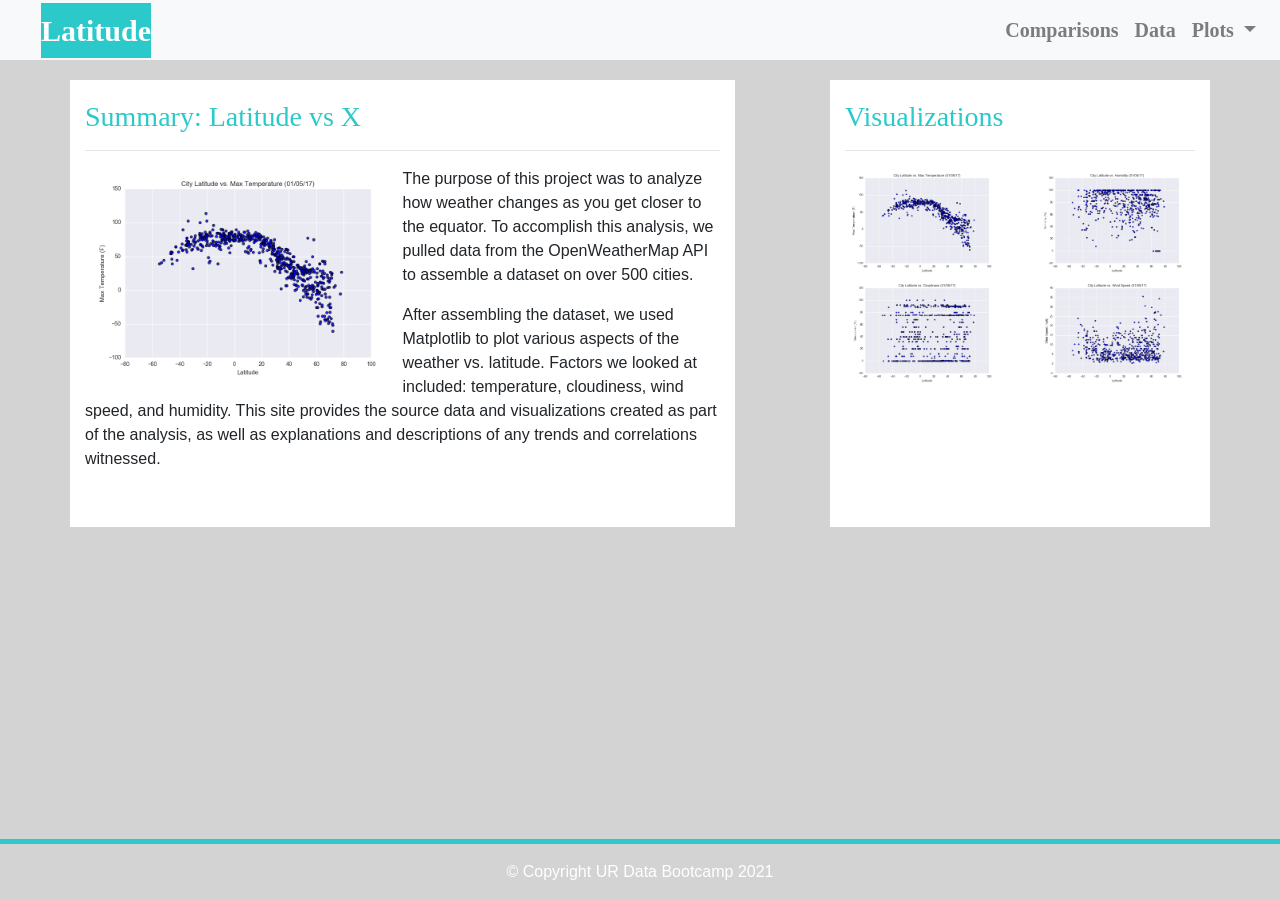
<file: index.html>
<!doctype html>
<html lang="en">
  <head>
    <!-- Required meta tags -->
    <meta charset="utf-8">
    <meta name="viewport" content="width=device-width, initial-scale=1">

    <!-- Bootstrap CSS -->
    <link rel="stylesheet" href="https://stackpath.bootstrapcdn.com/bootstrap/4.3.1/css/bootstrap.min.css" integrity="sha384-ggOyR0iXCbMQv3Xipma34MD+dH/1fQ784/j6cY/iJTQUOhcWr7x9JvoRxT2MZw1T" crossorigin="anonymous">

    <!-- Optional JavaScript -->
    <!-- jQuery first, then Popper.js, then Bootstrap JS -->
    <script src="https://code.jquery.com/jquery-3.3.1.slim.min.js" integrity="sha384-q8i/X+965DzO0rT7abK41JStQIAqVgRVzpbzo5smXKp4YfRvH+8abtTE1Pi6jizo" crossorigin="anonymous"></script>
    <script src="https://cdnjs.cloudflare.com/ajax/libs/popper.js/1.14.7/umd/popper.min.js" integrity="sha384-UO2eT0CpHqdSJQ6hJty5KVphtPhzWj9WO1clHTMGa3JDZwrnQq4sF86dIHNDz0W1" crossorigin="anonymous"></script>
    <script src="https://stackpath.bootstrapcdn.com/bootstrap/4.3.1/js/bootstrap.min.js" integrity="sha384-JjSmVgyd0p3pXB1rRibZUAYoIIy6OrQ6VrjIEaFf/nJGzIxFDsf4x0xIM+B07jRM" crossorigin="anonymous"></script>
    
    <title>Web Visualization Dashboard</title>

     <!--CSS Link-->
    <link rel="stylesheet" type="text/css" href="style.css">

  </head>
  
  <body>
<!-- Navigation Section -->
<nav class="navbar navbar-expand-lg navbar-light bg-light">
  <a class="navbar-brand" href="index.html" style="color: white">Latitude</a>
  <button class="navbar-toggler" type="button" data-toggle="collapse" data-target="#navbarSupportedContent" aria-controls="navbarSupportedContent" aria-expanded="false" aria-label="Toggle navigation">
    <span class="navbar-toggler-icon"></span>
  </button>
  <div class="collapse navbar-collapse" id="navbarSupportedContent">
    <ul class="navbar-nav ml-auto">
      <li class="nav-item">
        <a class="nav-link" href="Comparisons.html">Comparisons</a>
      </li>
      <li class="nav-item">
        <a class="nav-link" href="Data.html">Data</a>
      </li>
      <li class="nav-item dropdown">
        <a class="nav-link dropdown-toggle" href="#" id="navbarDropdownMenuLink" role="button" data-toggle="dropdown" aria-haspopup="true" aria-expanded="false">
          Plots
        </a>
        <div class="dropdown-menu" aria-labelledby="navbarDropdownMenuLink">
          <a class="dropdown-item" href="cloudiness.html">Cloudiness</a>
          <a class="dropdown-item" href="humidity.html">Humidity</a>
          <a class="dropdown-item" href="max_temperature.html">Temperature</a>
          <a class="dropdown-item" href="wind_speed.html">Wind Speed</a>
        </div>
      </li>
    </ul>
  </div>
</nav>

    <!-- Content here -->
    <div class="container">

    <div class="row">
      <div class="col-md-7" style="background-color:white">
        <h3 style="color: rgb(43, 201, 201)">Summary: Latitude vs X</h3>
        <hr></hr>
        <div class="thumbnail">
          <img src="Resources/assets/images/Fig1.png" alt="temperature" class="vizualization rounded float-left" width=50%>
        </div>
        <div class="box">
            <p>The purpose of this project was to analyze how weather changes as you get closer to the equator. To
              accomplish this analysis, we pulled data from the OpenWeatherMap API to assemble a dataset on over
              500 cities.</p>
            <p>After assembling the dataset, we used Matplotlib to plot various aspects of the weather vs. latitude.
              Factors we looked at included: temperature, cloudiness, wind speed, and humidity. This site provides the
              source data and visualizations created as part of the analysis, as well as explanations and descriptions of
              any trends and correlations witnessed.</p>
          </div>
      </div>

  
  
      <div class="col-md-4 offset-md-1" style="background-color:white">
          <h3 style="color: rgb(43, 201, 201)">Visualizations</h3>
          <hr></hr>
          <div class="row">
            <div class="col-3 col-md-6"><a href="max_temperature.html"><img src="Resources/assets/images/Fig1.png" class="img-fluid" alt="temperature"></div> 
            <div class="col-3 col-md-6"><a href="humidity.html"><img src="Resources/assets/images/Fig2.png" class="img-fluid" alt="humidity"></div>
            <div class="col-3 col-md-6"><a href="cloudiness.html"><img src="Resources/assets/images/Fig3.png" class="img-fluid" alt="cloudiness"></div>
            <div class="col-3 col-md-6"><a href="wind_speed.html"><img src="Resources/assets/images/Fig4.png" class="img-fluid" alt="wind speed"></div> 
        </div>
       </div> 
      </div>  
    </div>

  <!-- Start of footer -->
  <footer class="page-footer font-small footer-dark">
    <div class="footer-copyright text-center py-3">© Copyright UR Data Bootcamp 2021</div>
  </footer>
    <!-- End of footer -->       
  
  </body>
</html>
</file>
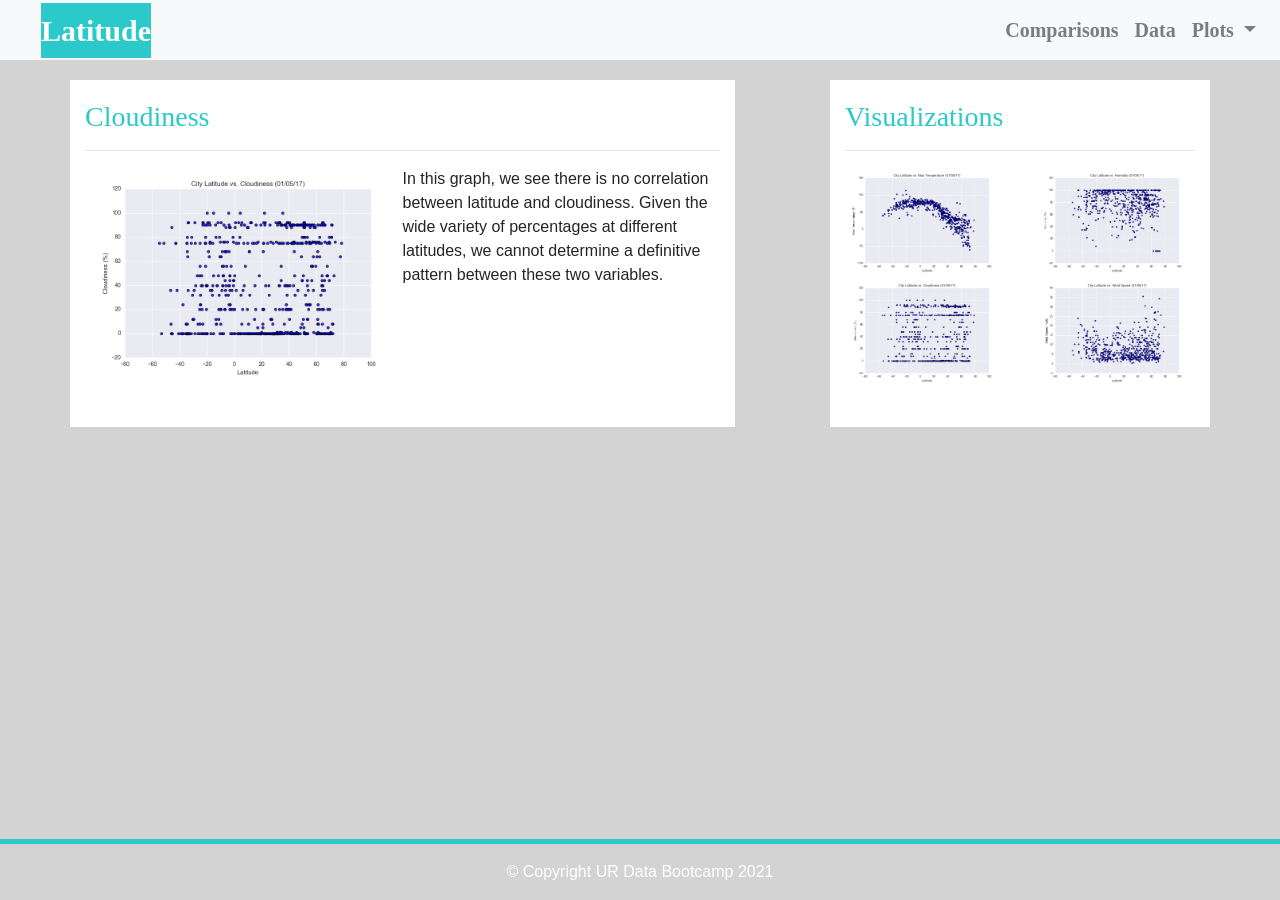
<file: cloudiness.html>
<!doctype html>
<html lang="en">
  <head>
    <!-- Required meta tags -->
    <meta charset="utf-8">
    <meta name="viewport" content="width=device-width, initial-scale=1">

    <!-- Bootstrap CSS -->
    <link rel="stylesheet" href="https://stackpath.bootstrapcdn.com/bootstrap/4.3.1/css/bootstrap.min.css" integrity="sha384-ggOyR0iXCbMQv3Xipma34MD+dH/1fQ784/j6cY/iJTQUOhcWr7x9JvoRxT2MZw1T" crossorigin="anonymous">

     <!-- Optional JavaScript -->
    <!-- jQuery first, then Popper.js, then Bootstrap JS -->
    <script src="https://code.jquery.com/jquery-3.3.1.slim.min.js" integrity="sha384-q8i/X+965DzO0rT7abK41JStQIAqVgRVzpbzo5smXKp4YfRvH+8abtTE1Pi6jizo" crossorigin="anonymous"></script>
    <script src="https://cdnjs.cloudflare.com/ajax/libs/popper.js/1.14.7/umd/popper.min.js" integrity="sha384-UO2eT0CpHqdSJQ6hJty5KVphtPhzWj9WO1clHTMGa3JDZwrnQq4sF86dIHNDz0W1" crossorigin="anonymous"></script>
    <script src="https://stackpath.bootstrapcdn.com/bootstrap/4.3.1/js/bootstrap.min.js" integrity="sha384-JjSmVgyd0p3pXB1rRibZUAYoIIy6OrQ6VrjIEaFf/nJGzIxFDsf4x0xIM+B07jRM" crossorigin="anonymous"></script>

    <title>Cloudiness</title>

     <!--CSS Link-->
    <link rel="stylesheet" type="text/css" href="style.css">

  </head>
  
  <body>
<!-- Navigation Section -->
<nav class="navbar navbar-expand-lg navbar-light bg-light">
  <a class="navbar-brand" href="index.html" style="color: white">Latitude</a>
  <button class="navbar-toggler" type="button" data-toggle="collapse" data-target="#navbarSupportedContent" aria-controls="navbarSupportedContent" aria-expanded="false" aria-label="Toggle navigation">
    <span class="navbar-toggler-icon"></span>
  </button>
  <div class="collapse navbar-collapse" id="navbarSupportedContent">
    <ul class="navbar-nav ml-auto">
      <li class="nav-item">
        <a class="nav-link" href="Comparisons.html">Comparisons</a>
      </li>
      <li class="nav-item">
        <a class="nav-link" href="Data.html">Data</a>
      </li>
      <li class="nav-item dropdown">
        <a class="nav-link dropdown-toggle" href="#" id="navbarDropdownMenuLink" role="button" data-toggle="dropdown" aria-haspopup="true" aria-expanded="false">
          Plots
        </a>
        <div class="dropdown-menu" aria-labelledby="navbarDropdownMenuLink">
          <a class="dropdown-item" href="cloudiness.html">Cloudiness</a>
          <a class="dropdown-item" href="humidity.html">Humidity</a>
          <a class="dropdown-item" href="max_temperature.html">Temperature</a>
          <a class="dropdown-item" href="wind_speed.html">Wind Speed</a>
        </div>
      </li>
    </ul>
  </div>
</nav>

   
      <!-- Content here -->
    
    <div class="container">
     <div class="row">
      <div class="col-md-7" style="background-color:white">
        <h3 style="color: #2bc9c9">Cloudiness</h3>
        <hr></hr>
        <div class="thumbnail">
          <img src="Resources/assets/images/Fig3.png" alt="Cloudiness" class="vizualization rounded float-left" width=50%>
        </div>
        <div class="box">
            <p>In this graph, we see there is no correlation between latitude and cloudiness.
            Given the wide variety of percentages at different latitudes, we cannot determine a 
            definitive pattern between these two variables.</p>
          </div>
      </div>
  




    <div class="col-md-4 offset-md-1" style="background-color:white">
      <h3 style="color: rgb(43, 201, 201)">Visualizations</h3>
      <hr></hr>
      <div class="row">
        <div class="col-3 col-md-6"><a href="max_temperature.html"><img src="Resources/assets/images/Fig1.png" class="img-fluid" alt="temperature"></div> 
        <div class="col-3 col-md-6"><a href="humidity.html"><img src="Resources/assets/images/Fig2.png" class="img-fluid" alt="humidity"></div>
        <div class="col-3 col-md-6"><a href="cloudiness.html"><img src="Resources/assets/images/Fig3.png" class="img-fluid" alt="cloudiness"></div>
        <div class="col-3 col-md-6"><a href="wind_speed.html"><img src="Resources/assets/images/Fig4.png" class="img-fluid" alt="wind speed"></div> 
    </div>
   </div> 
  </div>  
</div>

  <!-- Start of footer -->
<footer class="page-footer font-small footer-dark">
  <div class="footer-copyright text-center py-3">© Copyright UR Data Bootcamp 2021</div>
</footer>
  <!-- End of footer -->    

 </body>
</html>
</file>
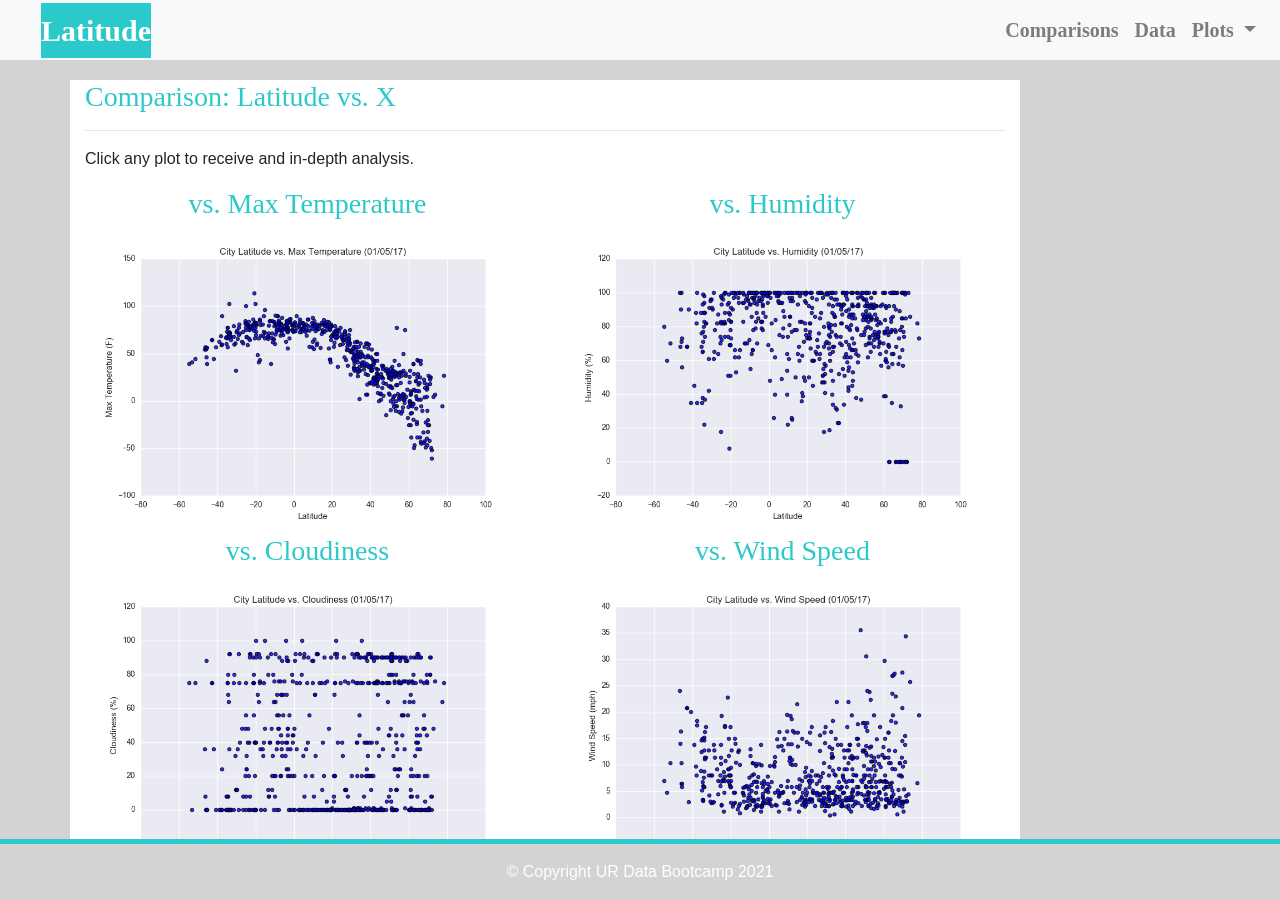
<file: Comparisons.html>
<!doctype html>
<html lang="en">
  <head>
    <!-- Required meta tags -->
    <meta charset="utf-8">
    <meta name="viewport" content="width=device-width, initial-scale=1">

    <!-- Bootstrap CSS -->
    <link rel="stylesheet" href="https://stackpath.bootstrapcdn.com/bootstrap/4.3.1/css/bootstrap.min.css" integrity="sha384-ggOyR0iXCbMQv3Xipma34MD+dH/1fQ784/j6cY/iJTQUOhcWr7x9JvoRxT2MZw1T" crossorigin="anonymous">

    <title>Comparisons</title>

    <!-- Optional JavaScript -->
    <!-- jQuery first, then Popper.js, then Bootstrap JS -->
    <script src="https://code.jquery.com/jquery-3.3.1.slim.min.js" integrity="sha384-q8i/X+965DzO0rT7abK41JStQIAqVgRVzpbzo5smXKp4YfRvH+8abtTE1Pi6jizo" crossorigin="anonymous"></script>
    <script src="https://cdnjs.cloudflare.com/ajax/libs/popper.js/1.14.7/umd/popper.min.js" integrity="sha384-UO2eT0CpHqdSJQ6hJty5KVphtPhzWj9WO1clHTMGa3JDZwrnQq4sF86dIHNDz0W1" crossorigin="anonymous"></script>
    <script src="https://stackpath.bootstrapcdn.com/bootstrap/4.3.1/js/bootstrap.min.js" integrity="sha384-JjSmVgyd0p3pXB1rRibZUAYoIIy6OrQ6VrjIEaFf/nJGzIxFDsf4x0xIM+B07jRM" crossorigin="anonymous"></script>
     <!--CSS Link-->
    <link rel="stylesheet" type="text/css" href="style.css">

  </head>
  
  <body>
  <!-- Navigation Section -->
<nav class="navbar navbar-expand-lg navbar-light bg-light">
  <a class="navbar-brand" href="index.html" style="color: white">Latitude</a>
  <button class="navbar-toggler" type="button" data-toggle="collapse" data-target="#navbarSupportedContent" aria-controls="navbarSupportedContent" aria-expanded="false" aria-label="Toggle navigation">
    <span class="navbar-toggler-icon"></span>
  </button>
  <div class="collapse navbar-collapse" id="navbarSupportedContent">
    <ul class="navbar-nav ml-auto">
      <li class="nav-item">
        <a class="nav-link" href="Comparisons.html">Comparisons</a>
      </li>
      <li class="nav-item">
        <a class="nav-link" href="Data.html">Data</a>
      </li>
      <li class="nav-item dropdown">
        <a class="nav-link dropdown-toggle" href="#" id="navbarDropdownMenuLink" role="button" data-toggle="dropdown" aria-haspopup="true" aria-expanded="false">
          Plots
        </a>
        <div class="dropdown-menu" aria-labelledby="navbarDropdownMenuLink">
          <a class="dropdown-item" href="cloudiness.html">Cloudiness</a>
          <a class="dropdown-item" href="humidity.html">Humidity</a>
          <a class="dropdown-item" href="max_temperature.html">Temperature</a>
          <a class="dropdown-item" href="wind_speed.html">Wind Speed</a>
        </div>
      </li>
    </ul>
  </div>
</nav>


  <!-- Content here -->
  <div class="container">
    <div class="row">
      <div class="col-md-10" style="background-color:white">
        <div class="caption offset-md-0">
            <h3 style="color: rgb(43, 201, 201)">Comparison: Latitude vs. X</h3>
            <hr></hr>
            <p>Click any plot to receive and in-depth analysis.</p>

              <div class="row">
      
                <div class="col-md-6"><h3 class="text-center" style="color: rgb(43, 201, 201)">vs. Max Temperature</h3>
                  <a href="max_temperature.html"><img src="Resources/assets/images/Fig1.png" width="100%" alt="max_temperature">
                </div> 
                <div class="col-md-6">
                  <h3 class="text-center" style="color: rgb(43, 201, 201)">vs. Humidity</h3><a href="humidity.html"
                  ><img src="Resources/assets/images/Fig2.png" width="100%" alt="humidity">
                </div>
              <br>    
                <div class="col-md-6">
                  <h3 class="text-center" style="color: rgb(43, 201, 201)">vs. Cloudiness</h3>
                  <a href="cloudiness.html"><img src="Resources/assets/images/Fig3.png" width="100%" alt="cloudiness">
                  </div>
                <div class="col-md-6">
                  <h3 class="text-center" style="color: rgb(43, 201, 201)">vs. Wind Speed</h3>
                  <a href="wind_speed.html"><img src="Resources/assets/images/Fig4.png" width="100%" alt="wind_speed">
              </div>
            </div>
          </div>
        </div>
       </div>
    </div>
  
    <!-- Start of footer -->
    <footer class="page-footer font-small footer-dark">
      <div class="footer-copyright text-center py-3">© Copyright UR Data Bootcamp 2021</div>
    </footer>
      <!-- End of footer -->     
    </body>
  </html>
</file>
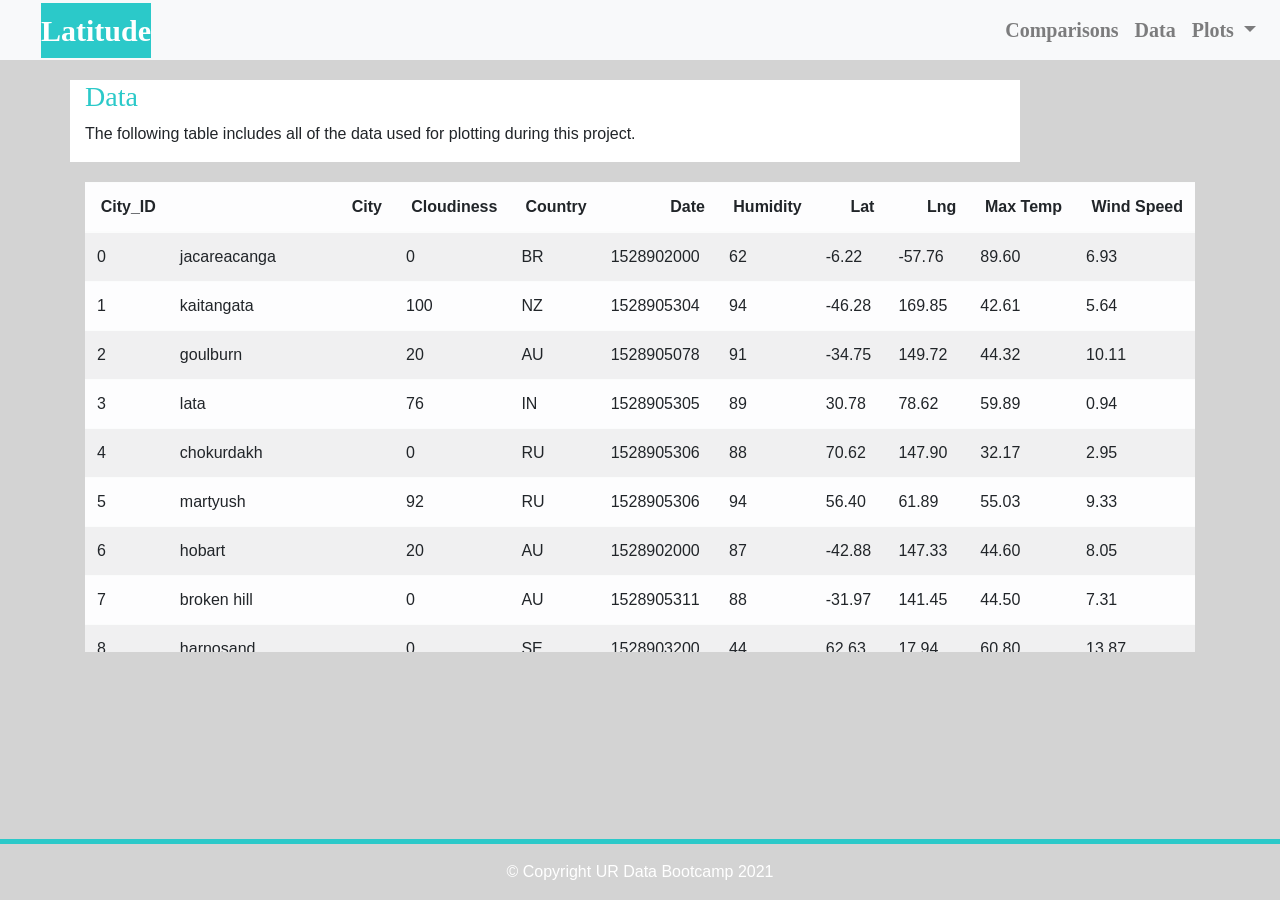
<file: Data.html>
<!doctype html>
<html lang="en">
  <head>
    <!-- Required meta tags -->
    <meta charset="utf-8">
    <meta name="viewport" content="width=device-width, initial-scale=1">

    <!-- Bootstrap CSS -->
    <link rel="stylesheet" href="https://stackpath.bootstrapcdn.com/bootstrap/4.3.1/css/bootstrap.min.css" integrity="sha384-ggOyR0iXCbMQv3Xipma34MD+dH/1fQ784/j6cY/iJTQUOhcWr7x9JvoRxT2MZw1T" crossorigin="anonymous">
    <!-- Optional JavaScript -->
    <!-- jQuery first, then Popper.js, then Bootstrap JS -->
    <script src="https://code.jquery.com/jquery-3.3.1.slim.min.js" integrity="sha384-q8i/X+965DzO0rT7abK41JStQIAqVgRVzpbzo5smXKp4YfRvH+8abtTE1Pi6jizo" crossorigin="anonymous"></script>
    <script src="https://cdnjs.cloudflare.com/ajax/libs/popper.js/1.14.7/umd/popper.min.js" integrity="sha384-UO2eT0CpHqdSJQ6hJty5KVphtPhzWj9WO1clHTMGa3JDZwrnQq4sF86dIHNDz0W1" crossorigin="anonymous"></script>
    <script src="https://stackpath.bootstrapcdn.com/bootstrap/4.3.1/js/bootstrap.min.js" integrity="sha384-JjSmVgyd0p3pXB1rRibZUAYoIIy6OrQ6VrjIEaFf/nJGzIxFDsf4x0xIM+B07jRM" crossorigin="anonymous"></script>
    
    <title>Data</title>

     <!--CSS Link-->
    <link rel="stylesheet" type="text/css" href="style.css">

  </head>
  
  <body>
<!-- Navigation Section -->
<nav class="navbar navbar-expand-lg navbar-light bg-light">
  <a class="navbar-brand" href="index.html" style="color: white">Latitude</a>
  <button class="navbar-toggler" type="button" data-toggle="collapse" data-target="#navbarSupportedContent" aria-controls="navbarSupportedContent" aria-expanded="false" aria-label="Toggle navigation">
    <span class="navbar-toggler-icon"></span>
  </button>
  <div class="collapse navbar-collapse" id="navbarSupportedContent">
    <ul class="navbar-nav ml-auto">
      <li class="nav-item">
        <a class="nav-link" href="Comparisons.html">Comparisons</a>
      </li>
      <li class="nav-item">
        <a class="nav-link" href="Data.html">Data</a>
      </li>
      <li class="nav-item dropdown">
        <a class="nav-link dropdown-toggle" href="#" id="navbarDropdownMenuLink" role="button" data-toggle="dropdown" aria-haspopup="true" aria-expanded="false">
          Plots
        </a>
        <div class="dropdown-menu" aria-labelledby="navbarDropdownMenuLink">
          <a class="dropdown-item" href="cloudiness.html">Cloudiness</a>
          <a class="dropdown-item" href="humidity.html">Humidity</a>
          <a class="dropdown-item" href="max_temperature.html">Temperature</a>
          <a class="dropdown-item" href="wind_speed.html">Wind Speed</a>
        </div>
      </li>
    </ul>
  </div>
</nav>

          <!-- Content here -->
    <div class="container">
      <div class="row">
        <div class="col-md-10 offset-md-0" style="background-color:white">
        <div class="caption">
            <h3 style="color: rgb(43, 201, 201)">Data</h3>
            <p>The following table includes all of the data used for plotting during this project.</p>
          </div>
        </div>
      </div>
    </div>
    
<!-- <table border="1" class="dataframe"> -->
  <div class="container">
  
  <div class="table-responsive" style="overflow-x:auto; overflow-y:auto; max-height:470px; max-width: auto;">
  <table class="table table-striped table-light table table-hover table-condensed">
    <thead>
    <tr style="text-align: right;">
      <th>City_ID</th>
      <th>City</th>
      <th>Cloudiness</th>
      <th>Country</th>
      <th>Date</th>
      <th>Humidity</th>
      <th>Lat</th>
      <th>Lng</th>
      <th>Max Temp</th>
      <th>Wind Speed</th>
    </tr>
  </thead>
  <tbody>
    <tr>
      <td>0</td>
      <td>jacareacanga</td>
      <td>0</td>
      <td>BR</td>
      <td>1528902000</td>
      <td>62</td>
      <td>-6.22</td>
      <td>-57.76</td>
      <td>89.60</td>
      <td>6.93</td>
    </tr>
    <tr>
      <td>1</td>
      <td>kaitangata</td>
      <td>100</td>
      <td>NZ</td>
      <td>1528905304</td>
      <td>94</td>
      <td>-46.28</td>
      <td>169.85</td>
      <td>42.61</td>
      <td>5.64</td>
    </tr>
    <tr>
      <td>2</td>
      <td>goulburn</td>
      <td>20</td>
      <td>AU</td>
      <td>1528905078</td>
      <td>91</td>
      <td>-34.75</td>
      <td>149.72</td>
      <td>44.32</td>
      <td>10.11</td>
    </tr>
    <tr>
      <td>3</td>
      <td>lata</td>
      <td>76</td>
      <td>IN</td>
      <td>1528905305</td>
      <td>89</td>
      <td>30.78</td>
      <td>78.62</td>
      <td>59.89</td>
      <td>0.94</td>
    </tr>
    <tr>
      <td>4</td>
      <td>chokurdakh</td>
      <td>0</td>
      <td>RU</td>
      <td>1528905306</td>
      <td>88</td>
      <td>70.62</td>
      <td>147.90</td>
      <td>32.17</td>
      <td>2.95</td>
    </tr>
    <tr>
      <td>5</td>
      <td>martyush</td>
      <td>92</td>
      <td>RU</td>
      <td>1528905306</td>
      <td>94</td>
      <td>56.40</td>
      <td>61.89</td>
      <td>55.03</td>
      <td>9.33</td>
    </tr>
    <tr>
      <td>6</td>
      <td>hobart</td>
      <td>20</td>
      <td>AU</td>
      <td>1528902000</td>
      <td>87</td>
      <td>-42.88</td>
      <td>147.33</td>
      <td>44.60</td>
      <td>8.05</td>
    </tr>
    <tr>
      <td>7</td>
      <td>broken hill</td>
      <td>0</td>
      <td>AU</td>
      <td>1528905311</td>
      <td>88</td>
      <td>-31.97</td>
      <td>141.45</td>
      <td>44.50</td>
      <td>7.31</td>
    </tr>
    <tr>
      <td>8</td>
      <td>harnosand</td>
      <td>0</td>
      <td>SE</td>
      <td>1528903200</td>
      <td>44</td>
      <td>62.63</td>
      <td>17.94</td>
      <td>60.80</td>
      <td>13.87</td>
    </tr>
    <tr>
      <td>9</td>
      <td>tuatapere</td>
      <td>0</td>
      <td>NZ</td>
      <td>1528905312</td>
      <td>100</td>
      <td>-46.13</td>
      <td>167.69</td>
      <td>38.92</td>
      <td>3.40</td>
    </tr>
    <tr>
      <td>10</td>
      <td>puerto ayora</td>
      <td>90</td>
      <td>EC</td>
      <td>1528902000</td>
      <td>69</td>
      <td>-0.74</td>
      <td>-90.35</td>
      <td>77.00</td>
      <td>13.87</td>
    </tr>
    <tr>
      <td>11</td>
      <td>havre-saint-pierre</td>
      <td>75</td>
      <td>CA</td>
      <td>1528902000</td>
      <td>58</td>
      <td>50.23</td>
      <td>-63.60</td>
      <td>53.60</td>
      <td>19.46</td>
    </tr>
    <tr>
      <td>12</td>
      <td>punta arenas</td>
      <td>0</td>
      <td>CL</td>
      <td>1528902000</td>
      <td>100</td>
      <td>-53.16</td>
      <td>-70.91</td>
      <td>35.60</td>
      <td>9.17</td>
    </tr>
    <tr>
      <td>13</td>
      <td>tasiilaq</td>
      <td>75</td>
      <td>GL</td>
      <td>1528901400</td>
      <td>60</td>
      <td>65.61</td>
      <td>-37.64</td>
      <td>39.20</td>
      <td>2.24</td>
    </tr>
    <tr>
      <td>14</td>
      <td>chapais</td>
      <td>40</td>
      <td>CA</td>
      <td>1528902000</td>
      <td>38</td>
      <td>49.78</td>
      <td>-74.86</td>
      <td>59.00</td>
      <td>10.29</td>
    </tr>
    <tr>
      <td>15</td>
      <td>avarua</td>
      <td>40</td>
      <td>CK</td>
      <td>1528902000</td>
      <td>56</td>
      <td>-21.21</td>
      <td>-159.78</td>
      <td>73.40</td>
      <td>10.29</td>
    </tr>
    <tr>
      <td>16</td>
      <td>hofn</td>
      <td>75</td>
      <td>IS</td>
      <td>1528902000</td>
      <td>87</td>
      <td>64.25</td>
      <td>-15.21</td>
      <td>51.80</td>
      <td>8.05</td>
    </tr>
    <tr>
      <td>17</td>
      <td>yukamenskoye</td>
      <td>92</td>
      <td>RU</td>
      <td>1528905315</td>
      <td>98</td>
      <td>57.89</td>
      <td>52.24</td>
      <td>56.65</td>
      <td>10.22</td>
    </tr>
    <tr>
      <td>18</td>
      <td>khandbari</td>
      <td>80</td>
      <td>NP</td>
      <td>1528905315</td>
      <td>67</td>
      <td>27.38</td>
      <td>87.21</td>
      <td>44.59</td>
      <td>1.39</td>
    </tr>
    <tr>
      <td>19</td>
      <td>bethel</td>
      <td>1</td>
      <td>US</td>
      <td>1528901580</td>
      <td>93</td>
      <td>60.79</td>
      <td>-161.76</td>
      <td>44.60</td>
      <td>8.05</td>
    </tr>
    <tr>
      <td>20</td>
      <td>ushuaia</td>
      <td>75</td>
      <td>AR</td>
      <td>1528902000</td>
      <td>64</td>
      <td>-54.81</td>
      <td>-68.31</td>
      <td>41.00</td>
      <td>3.36</td>
    </tr>
    <tr>
      <td>21</td>
      <td>east london</td>
      <td>0</td>
      <td>ZA</td>
      <td>1528902000</td>
      <td>37</td>
      <td>-33.02</td>
      <td>27.91</td>
      <td>69.80</td>
      <td>5.82</td>
    </tr>
    <tr>
      <td>22</td>
      <td>bluff</td>
      <td>76</td>
      <td>AU</td>
      <td>1528905321</td>
      <td>76</td>
      <td>-23.58</td>
      <td>149.07</td>
      <td>61.96</td>
      <td>4.74</td>
    </tr>
    <tr>
      <td>23</td>
      <td>mount isa</td>
      <td>75</td>
      <td>AU</td>
      <td>1528902000</td>
      <td>100</td>
      <td>-20.73</td>
      <td>139.49</td>
      <td>64.40</td>
      <td>3.29</td>
    </tr>
    <tr>
      <td>24</td>
      <td>pevek</td>
      <td>0</td>
      <td>RU</td>
      <td>1528905321</td>
      <td>71</td>
      <td>69.70</td>
      <td>170.27</td>
      <td>36.94</td>
      <td>6.98</td>
    </tr>
    <tr>
      <td>25</td>
      <td>gao</td>
      <td>24</td>
      <td>ML</td>
      <td>1528905321</td>
      <td>16</td>
      <td>16.28</td>
      <td>-0.04</td>
      <td>110.02</td>
      <td>4.97</td>
    </tr>
    <tr>
      <td>26</td>
      <td>cabo san lucas</td>
      <td>75</td>
      <td>MX</td>
      <td>1528901160</td>
      <td>74</td>
      <td>22.89</td>
      <td>-109.91</td>
      <td>84.20</td>
      <td>10.29</td>
    </tr>
    <tr>
      <td>27</td>
      <td>sao filipe</td>
      <td>0</td>
      <td>CV</td>
      <td>1528905323</td>
      <td>88</td>
      <td>14.90</td>
      <td>-24.50</td>
      <td>75.73</td>
      <td>13.02</td>
    </tr>
    <tr>
      <td>28</td>
      <td>tiksi</td>
      <td>44</td>
      <td>RU</td>
      <td>1528905298</td>
      <td>58</td>
      <td>71.64</td>
      <td>128.87</td>
      <td>57.73</td>
      <td>10.11</td>
    </tr>
    <tr>
      <td>29</td>
      <td>busselton</td>
      <td>92</td>
      <td>AU</td>
      <td>1528905323</td>
      <td>100</td>
      <td>-33.64</td>
      <td>115.35</td>
      <td>60.43</td>
      <td>10.56</td>
    </tr>
    <tr>
      <td>30</td>
      <td>alofi</td>
      <td>76</td>
      <td>NU</td>
      <td>1528902000</td>
      <td>88</td>
      <td>-19.06</td>
      <td>-169.92</td>
      <td>71.60</td>
      <td>3.36</td>
    </tr>
    <tr>
      <td>31</td>
      <td>ola</td>
      <td>75</td>
      <td>RU</td>
      <td>1528902000</td>
      <td>100</td>
      <td>59.58</td>
      <td>151.30</td>
      <td>42.80</td>
      <td>7.76</td>
    </tr>
    <tr>
      <td>32</td>
      <td>atar</td>
      <td>20</td>
      <td>MR</td>
      <td>1528902000</td>
      <td>19</td>
      <td>20.52</td>
      <td>-13.05</td>
      <td>91.40</td>
      <td>9.17</td>
    </tr>
    <tr>
      <td>33</td>
      <td>rikitea</td>
      <td>0</td>
      <td>PF</td>
      <td>1528905325</td>
      <td>100</td>
      <td>-23.12</td>
      <td>-134.97</td>
      <td>73.57</td>
      <td>8.66</td>
    </tr>
    <tr>
      <td>34</td>
      <td>hermanus</td>
      <td>0</td>
      <td>ZA</td>
      <td>1528905325</td>
      <td>24</td>
      <td>-34.42</td>
      <td>19.24</td>
      <td>77.17</td>
      <td>8.66</td>
    </tr>
    <tr>
      <td>35</td>
      <td>ponta delgada</td>
      <td>75</td>
      <td>PT</td>
      <td>1528903800</td>
      <td>88</td>
      <td>37.73</td>
      <td>-25.67</td>
      <td>71.60</td>
      <td>12.75</td>
    </tr>
    <tr>
      <td>36</td>
      <td>bambari</td>
      <td>24</td>
      <td>CF</td>
      <td>1528905326</td>
      <td>84</td>
      <td>5.77</td>
      <td>20.68</td>
      <td>81.85</td>
      <td>7.65</td>
    </tr>
    <tr>
      <td>37</td>
      <td>cap malheureux</td>
      <td>75</td>
      <td>MU</td>
      <td>1528902000</td>
      <td>69</td>
      <td>-19.98</td>
      <td>57.61</td>
      <td>75.20</td>
      <td>14.99</td>
    </tr>
    <tr>
      <td>38</td>
      <td>puerto escondido</td>
      <td>75</td>
      <td>MX</td>
      <td>1528901100</td>
      <td>65</td>
      <td>15.86</td>
      <td>-97.07</td>
      <td>80.60</td>
      <td>3.36</td>
    </tr>
    <tr>
      <td>39</td>
      <td>qaanaaq</td>
      <td>32</td>
      <td>GL</td>
      <td>1528905330</td>
      <td>100</td>
      <td>77.48</td>
      <td>-69.36</td>
      <td>31.45</td>
      <td>6.31</td>
    </tr>
    <tr>
      <td>40</td>
      <td>new norfolk</td>
      <td>20</td>
      <td>AU</td>
      <td>1528902000</td>
      <td>87</td>
      <td>-42.78</td>
      <td>147.06</td>
      <td>44.60</td>
      <td>8.05</td>
    </tr>
    <tr>
      <td>41</td>
      <td>najran</td>
      <td>40</td>
      <td>SA</td>
      <td>1528902000</td>
      <td>13</td>
      <td>17.54</td>
      <td>44.22</td>
      <td>98.60</td>
      <td>11.41</td>
    </tr>
    <tr>
      <td>42</td>
      <td>isla mujeres</td>
      <td>90</td>
      <td>MX</td>
      <td>1528904340</td>
      <td>100</td>
      <td>21.23</td>
      <td>-86.73</td>
      <td>75.20</td>
      <td>16.11</td>
    </tr>
    <tr>
      <td>43</td>
      <td>mar del plata</td>
      <td>0</td>
      <td>AR</td>
      <td>1528905297</td>
      <td>100</td>
      <td>-46.43</td>
      <td>-67.52</td>
      <td>32.53</td>
      <td>7.31</td>
    </tr>
    <tr>
      <td>44</td>
      <td>provideniya</td>
      <td>0</td>
      <td>RU</td>
      <td>1528905332</td>
      <td>91</td>
      <td>64.42</td>
      <td>-173.23</td>
      <td>40.63</td>
      <td>10.78</td>
    </tr>
    <tr>
      <td>45</td>
      <td>jamestown</td>
      <td>12</td>
      <td>AU</td>
      <td>1528905333</td>
      <td>88</td>
      <td>-33.21</td>
      <td>138.60</td>
      <td>43.15</td>
      <td>10.89</td>
    </tr>
    <tr>
      <td>46</td>
      <td>medicine hat</td>
      <td>20</td>
      <td>CA</td>
      <td>1528902000</td>
      <td>34</td>
      <td>50.04</td>
      <td>-110.68</td>
      <td>66.20</td>
      <td>14.99</td>
    </tr>
    <tr>
      <td>47</td>
      <td>katsuura</td>
      <td>8</td>
      <td>JP</td>
      <td>1528905334</td>
      <td>88</td>
      <td>33.93</td>
      <td>134.50</td>
      <td>62.05</td>
      <td>7.54</td>
    </tr>
    <tr>
      <td>48</td>
      <td>aklavik</td>
      <td>20</td>
      <td>CA</td>
      <td>1528902000</td>
      <td>53</td>
      <td>68.22</td>
      <td>-135.01</td>
      <td>51.80</td>
      <td>11.41</td>
    </tr>
    <tr>
      <td>49</td>
      <td>tuktoyaktuk</td>
      <td>20</td>
      <td>CA</td>
      <td>1528902000</td>
      <td>61</td>
      <td>69.44</td>
      <td>-133.03</td>
      <td>46.40</td>
      <td>6.93</td>
    </tr>
    <tr>
      <td>50</td>
      <td>kapaa</td>
      <td>90</td>
      <td>US</td>
      <td>1528901760</td>
      <td>88</td>
      <td>22.08</td>
      <td>-159.32</td>
      <td>75.20</td>
      <td>14.99</td>
    </tr>
    <tr>
      <td>51</td>
      <td>mildura</td>
      <td>0</td>
      <td>AU</td>
      <td>1528905300</td>
      <td>92</td>
      <td>-34.18</td>
      <td>142.16</td>
      <td>45.67</td>
      <td>9.66</td>
    </tr>
    <tr>
      <td>52</td>
      <td>souillac</td>
      <td>75</td>
      <td>FR</td>
      <td>1528903800</td>
      <td>49</td>
      <td>45.60</td>
      <td>-0.60</td>
      <td>73.40</td>
      <td>10.29</td>
    </tr>
    <tr>
      <td>53</td>
      <td>lorengau</td>
      <td>100</td>
      <td>PG</td>
      <td>1528905336</td>
      <td>100</td>
      <td>-2.02</td>
      <td>147.27</td>
      <td>80.59</td>
      <td>3.85</td>
    </tr>
    <tr>
      <td>54</td>
      <td>praia</td>
      <td>20</td>
      <td>BR</td>
      <td>1528902000</td>
      <td>47</td>
      <td>-20.25</td>
      <td>-43.81</td>
      <td>82.40</td>
      <td>3.36</td>
    </tr>
    <tr>
      <td>55</td>
      <td>port alfred</td>
      <td>0</td>
      <td>ZA</td>
      <td>1528905338</td>
      <td>50</td>
      <td>-33.59</td>
      <td>26.89</td>
      <td>76.54</td>
      <td>7.20</td>
    </tr>
    <tr>
      <td>56</td>
      <td>barranca</td>
      <td>0</td>
      <td>PE</td>
      <td>1528905339</td>
      <td>98</td>
      <td>-10.75</td>
      <td>-77.76</td>
      <td>61.87</td>
      <td>9.89</td>
    </tr>
    <tr>
      <td>57</td>
      <td>nome</td>
      <td>40</td>
      <td>US</td>
      <td>1528902900</td>
      <td>70</td>
      <td>30.04</td>
      <td>-94.42</td>
      <td>87.80</td>
      <td>3.36</td>
    </tr>
    <tr>
      <td>58</td>
      <td>matay</td>
      <td>0</td>
      <td>EG</td>
      <td>1528905339</td>
      <td>23</td>
      <td>28.42</td>
      <td>30.79</td>
      <td>97.69</td>
      <td>6.98</td>
    </tr>
    <tr>
      <td>59</td>
      <td>saskylakh</td>
      <td>48</td>
      <td>RU</td>
      <td>1528905339</td>
      <td>55</td>
      <td>71.97</td>
      <td>114.09</td>
      <td>59.53</td>
      <td>5.86</td>
    </tr>
    <tr>
      <td>60</td>
      <td>itarema</td>
      <td>0</td>
      <td>BR</td>
      <td>1528905340</td>
      <td>61</td>
      <td>-2.92</td>
      <td>-39.92</td>
      <td>88.33</td>
      <td>12.57</td>
    </tr>
    <tr>
      <td>61</td>
      <td>butaritari</td>
      <td>56</td>
      <td>KI</td>
      <td>1528905340</td>
      <td>100</td>
      <td>3.07</td>
      <td>172.79</td>
      <td>81.13</td>
      <td>7.31</td>
    </tr>
    <tr>
      <td>62</td>
      <td>peniche</td>
      <td>20</td>
      <td>PT</td>
      <td>1528903800</td>
      <td>64</td>
      <td>39.36</td>
      <td>-9.38</td>
      <td>75.20</td>
      <td>12.75</td>
    </tr>
    <tr>
      <td>63</td>
      <td>beloha</td>
      <td>0</td>
      <td>MG</td>
      <td>1528905340</td>
      <td>57</td>
      <td>-25.17</td>
      <td>45.06</td>
      <td>71.95</td>
      <td>16.37</td>
    </tr>
    <tr>
      <td>64</td>
      <td>anadyr</td>
      <td>0</td>
      <td>RU</td>
      <td>1528902000</td>
      <td>57</td>
      <td>64.73</td>
      <td>177.51</td>
      <td>48.20</td>
      <td>4.47</td>
    </tr>
    <tr>
      <td>65</td>
      <td>luderitz</td>
      <td>12</td>
      <td>NaN</td>
      <td>1528905342</td>
      <td>64</td>
      <td>-26.65</td>
      <td>15.16</td>
      <td>64.03</td>
      <td>17.38</td>
    </tr>
    <tr>
      <td>66</td>
      <td>rochester</td>
      <td>1</td>
      <td>US</td>
      <td>1528902960</td>
      <td>37</td>
      <td>44.02</td>
      <td>-92.46</td>
      <td>73.40</td>
      <td>6.93</td>
    </tr>
    <tr>
      <td>67</td>
      <td>bosaso</td>
      <td>0</td>
      <td>SO</td>
      <td>1528905347</td>
      <td>86</td>
      <td>11.28</td>
      <td>49.18</td>
      <td>89.77</td>
      <td>3.96</td>
    </tr>
    <tr>
      <td>68</td>
      <td>faanui</td>
      <td>0</td>
      <td>PF</td>
      <td>1528905347</td>
      <td>100</td>
      <td>-16.48</td>
      <td>-151.75</td>
      <td>79.96</td>
      <td>11.79</td>
    </tr>
    <tr>
      <td>69</td>
      <td>grindavik</td>
      <td>75</td>
      <td>IS</td>
      <td>1528902000</td>
      <td>70</td>
      <td>63.84</td>
      <td>-22.43</td>
      <td>48.20</td>
      <td>5.82</td>
    </tr>
    <tr>
      <td>70</td>
      <td>margate</td>
      <td>20</td>
      <td>AU</td>
      <td>1528902000</td>
      <td>87</td>
      <td>-43.03</td>
      <td>147.26</td>
      <td>44.60</td>
      <td>8.05</td>
    </tr>
    <tr>
      <td>71</td>
      <td>marsh harbour</td>
      <td>88</td>
      <td>BS</td>
      <td>1528905349</td>
      <td>95</td>
      <td>26.54</td>
      <td>-77.06</td>
      <td>82.39</td>
      <td>10.00</td>
    </tr>
    <tr>
      <td>72</td>
      <td>comodoro rivadavia</td>
      <td>40</td>
      <td>AR</td>
      <td>1528902000</td>
      <td>60</td>
      <td>-45.87</td>
      <td>-67.48</td>
      <td>42.80</td>
      <td>9.17</td>
    </tr>
    <tr>
      <td>73</td>
      <td>upernavik</td>
      <td>92</td>
      <td>GL</td>
      <td>1528905350</td>
      <td>100</td>
      <td>72.79</td>
      <td>-56.15</td>
      <td>29.29</td>
      <td>3.74</td>
    </tr>
    <tr>
      <td>74</td>
      <td>uige</td>
      <td>0</td>
      <td>AO</td>
      <td>1528905350</td>
      <td>29</td>
      <td>-7.61</td>
      <td>15.06</td>
      <td>86.80</td>
      <td>3.18</td>
    </tr>
    <tr>
      <td>75</td>
      <td>bredasdorp</td>
      <td>0</td>
      <td>ZA</td>
      <td>1528902000</td>
      <td>23</td>
      <td>-34.53</td>
      <td>20.04</td>
      <td>82.40</td>
      <td>5.82</td>
    </tr>
    <tr>
      <td>76</td>
      <td>bodden town</td>
      <td>40</td>
      <td>KY</td>
      <td>1528902000</td>
      <td>78</td>
      <td>19.28</td>
      <td>-81.25</td>
      <td>80.60</td>
      <td>16.11</td>
    </tr>
    <tr>
      <td>77</td>
      <td>guerrero negro</td>
      <td>44</td>
      <td>MX</td>
      <td>1528905350</td>
      <td>88</td>
      <td>27.97</td>
      <td>-114.04</td>
      <td>63.85</td>
      <td>3.74</td>
    </tr>
    <tr>
      <td>78</td>
      <td>bilma</td>
      <td>0</td>
      <td>NE</td>
      <td>1528905351</td>
      <td>12</td>
      <td>18.69</td>
      <td>12.92</td>
      <td>110.47</td>
      <td>4.63</td>
    </tr>
    <tr>
      <td>79</td>
      <td>carnarvon</td>
      <td>0</td>
      <td>ZA</td>
      <td>1528905351</td>
      <td>30</td>
      <td>-30.97</td>
      <td>22.13</td>
      <td>60.43</td>
      <td>14.25</td>
    </tr>
    <tr>
      <td>80</td>
      <td>ponta do sol</td>
      <td>12</td>
      <td>BR</td>
      <td>1528905352</td>
      <td>72</td>
      <td>-20.63</td>
      <td>-46.00</td>
      <td>78.25</td>
      <td>3.96</td>
    </tr>
    <tr>
      <td>81</td>
      <td>vila franca do campo</td>
      <td>75</td>
      <td>PT</td>
      <td>1528903800</td>
      <td>88</td>
      <td>37.72</td>
      <td>-25.43</td>
      <td>71.60</td>
      <td>12.75</td>
    </tr>
    <tr>
      <td>82</td>
      <td>puerto del rosario</td>
      <td>20</td>
      <td>ES</td>
      <td>1528903800</td>
      <td>60</td>
      <td>28.50</td>
      <td>-13.86</td>
      <td>73.40</td>
      <td>17.22</td>
    </tr>
    <tr>
      <td>83</td>
      <td>sitka</td>
      <td>20</td>
      <td>US</td>
      <td>1528905353</td>
      <td>92</td>
      <td>37.17</td>
      <td>-99.65</td>
      <td>74.02</td>
      <td>5.97</td>
    </tr>
    <tr>
      <td>84</td>
      <td>camacha</td>
      <td>75</td>
      <td>PT</td>
      <td>1528903800</td>
      <td>72</td>
      <td>33.08</td>
      <td>-16.33</td>
      <td>68.00</td>
      <td>16.11</td>
    </tr>
    <tr>
      <td>85</td>
      <td>saint-philippe</td>
      <td>1</td>
      <td>CA</td>
      <td>1528902900</td>
      <td>54</td>
      <td>45.36</td>
      <td>-73.48</td>
      <td>78.80</td>
      <td>11.41</td>
    </tr>
    <tr>
      <td>86</td>
      <td>port blair</td>
      <td>92</td>
      <td>IN</td>
      <td>1528905357</td>
      <td>97</td>
      <td>11.67</td>
      <td>92.75</td>
      <td>84.37</td>
      <td>25.10</td>
    </tr>
    <tr>
      <td>87</td>
      <td>albany</td>
      <td>90</td>
      <td>US</td>
      <td>1528903860</td>
      <td>68</td>
      <td>42.65</td>
      <td>-73.75</td>
      <td>69.80</td>
      <td>3.36</td>
    </tr>
    <tr>
      <td>88</td>
      <td>barrow</td>
      <td>88</td>
      <td>AR</td>
      <td>1528905182</td>
      <td>72</td>
      <td>-38.31</td>
      <td>-60.23</td>
      <td>50.26</td>
      <td>8.21</td>
    </tr>
    <tr>
      <td>89</td>
      <td>qorveh</td>
      <td>92</td>
      <td>IR</td>
      <td>1528905357</td>
      <td>22</td>
      <td>35.17</td>
      <td>47.80</td>
      <td>76.72</td>
      <td>3.18</td>
    </tr>
    <tr>
      <td>90</td>
      <td>san jeronimo</td>
      <td>90</td>
      <td>PE</td>
      <td>1528902000</td>
      <td>81</td>
      <td>-13.65</td>
      <td>-73.37</td>
      <td>46.40</td>
      <td>2.39</td>
    </tr>
    <tr>
      <td>91</td>
      <td>mataura</td>
      <td>24</td>
      <td>NZ</td>
      <td>1528905299</td>
      <td>79</td>
      <td>-46.19</td>
      <td>168.86</td>
      <td>25.69</td>
      <td>3.18</td>
    </tr>
    <tr>
      <td>92</td>
      <td>buala</td>
      <td>64</td>
      <td>SB</td>
      <td>1528905359</td>
      <td>100</td>
      <td>-8.15</td>
      <td>159.59</td>
      <td>78.70</td>
      <td>4.18</td>
    </tr>
    <tr>
      <td>93</td>
      <td>eyl</td>
      <td>20</td>
      <td>SO</td>
      <td>1528905359</td>
      <td>57</td>
      <td>7.98</td>
      <td>49.82</td>
      <td>86.62</td>
      <td>22.41</td>
    </tr>
    <tr>
      <td>94</td>
      <td>abu dhabi</td>
      <td>0</td>
      <td>AE</td>
      <td>1528902000</td>
      <td>29</td>
      <td>24.47</td>
      <td>54.37</td>
      <td>98.60</td>
      <td>16.11</td>
    </tr>
    <tr>
      <td>95</td>
      <td>tahe</td>
      <td>92</td>
      <td>CN</td>
      <td>1528905359</td>
      <td>98</td>
      <td>52.34</td>
      <td>124.71</td>
      <td>51.43</td>
      <td>2.17</td>
    </tr>
    <tr>
      <td>96</td>
      <td>chuy</td>
      <td>80</td>
      <td>UY</td>
      <td>1528905099</td>
      <td>93</td>
      <td>-33.69</td>
      <td>-53.46</td>
      <td>52.87</td>
      <td>28.90</td>
    </tr>
    <tr>
      <td>97</td>
      <td>dzerzhinskoye</td>
      <td>8</td>
      <td>RU</td>
      <td>1528905360</td>
      <td>69</td>
      <td>56.84</td>
      <td>95.22</td>
      <td>65.11</td>
      <td>3.85</td>
    </tr>
    <tr>
      <td>98</td>
      <td>vanavara</td>
      <td>0</td>
      <td>RU</td>
      <td>1528905360</td>
      <td>50</td>
      <td>60.35</td>
      <td>102.28</td>
      <td>64.21</td>
      <td>5.64</td>
    </tr>
    <tr>
      <td>99</td>
      <td>muros</td>
      <td>40</td>
      <td>ES</td>
      <td>1528903800</td>
      <td>72</td>
      <td>42.77</td>
      <td>-9.06</td>
      <td>66.20</td>
      <td>10.29</td>
    </tr>
    <tr>
      <td>100</td>
      <td>auchel</td>
      <td>0</td>
      <td>FR</td>
      <td>1528903800</td>
      <td>49</td>
      <td>50.51</td>
      <td>2.47</td>
      <td>68.00</td>
      <td>3.36</td>
    </tr>
    <tr>
      <td>101</td>
      <td>bubaque</td>
      <td>40</td>
      <td>GW</td>
      <td>1528902000</td>
      <td>55</td>
      <td>11.28</td>
      <td>-15.83</td>
      <td>91.40</td>
      <td>11.41</td>
    </tr>
    <tr>
      <td>102</td>
      <td>khatanga</td>
      <td>8</td>
      <td>RU</td>
      <td>1528905361</td>
      <td>65</td>
      <td>71.98</td>
      <td>102.47</td>
      <td>60.97</td>
      <td>4.63</td>
    </tr>
    <tr>
      <td>103</td>
      <td>los banos</td>
      <td>1</td>
      <td>US</td>
      <td>1528904100</td>
      <td>67</td>
      <td>37.06</td>
      <td>-120.85</td>
      <td>75.20</td>
      <td>4.74</td>
    </tr>
    <tr>
      <td>104</td>
      <td>labuhan</td>
      <td>12</td>
      <td>ID</td>
      <td>1528905361</td>
      <td>95</td>
      <td>-2.54</td>
      <td>115.51</td>
      <td>72.94</td>
      <td>1.83</td>
    </tr>
    <tr>
      <td>105</td>
      <td>saint-paul</td>
      <td>75</td>
      <td>FR</td>
      <td>1528903800</td>
      <td>56</td>
      <td>45.22</td>
      <td>1.90</td>
      <td>68.00</td>
      <td>14.99</td>
    </tr>
    <tr>
      <td>106</td>
      <td>petatlan</td>
      <td>90</td>
      <td>MX</td>
      <td>1528901220</td>
      <td>74</td>
      <td>17.52</td>
      <td>-101.27</td>
      <td>84.20</td>
      <td>1.83</td>
    </tr>
    <tr>
      <td>107</td>
      <td>baykit</td>
      <td>36</td>
      <td>RU</td>
      <td>1528905366</td>
      <td>68</td>
      <td>61.68</td>
      <td>96.39</td>
      <td>63.94</td>
      <td>4.29</td>
    </tr>
    <tr>
      <td>108</td>
      <td>dalby</td>
      <td>75</td>
      <td>AU</td>
      <td>1528902000</td>
      <td>93</td>
      <td>-27.18</td>
      <td>151.26</td>
      <td>53.60</td>
      <td>2.24</td>
    </tr>
    <tr>
      <td>109</td>
      <td>yellowknife</td>
      <td>90</td>
      <td>CA</td>
      <td>1528902540</td>
      <td>93</td>
      <td>62.45</td>
      <td>-114.38</td>
      <td>46.40</td>
      <td>8.05</td>
    </tr>
    <tr>
      <td>110</td>
      <td>hilo</td>
      <td>75</td>
      <td>US</td>
      <td>1528901580</td>
      <td>88</td>
      <td>19.71</td>
      <td>-155.08</td>
      <td>66.20</td>
      <td>5.82</td>
    </tr>
    <tr>
      <td>111</td>
      <td>turukhansk</td>
      <td>36</td>
      <td>RU</td>
      <td>1528905297</td>
      <td>76</td>
      <td>65.80</td>
      <td>87.96</td>
      <td>66.37</td>
      <td>6.42</td>
    </tr>
    <tr>
      <td>112</td>
      <td>dingle</td>
      <td>68</td>
      <td>PH</td>
      <td>1528905368</td>
      <td>82</td>
      <td>11.00</td>
      <td>122.67</td>
      <td>79.96</td>
      <td>8.21</td>
    </tr>
    <tr>
      <td>113</td>
      <td>dillon</td>
      <td>1</td>
      <td>US</td>
      <td>1528901580</td>
      <td>44</td>
      <td>45.22</td>
      <td>-112.64</td>
      <td>57.20</td>
      <td>5.82</td>
    </tr>
    <tr>
      <td>114</td>
      <td>labytnangi</td>
      <td>64</td>
      <td>RU</td>
      <td>1528905370</td>
      <td>75</td>
      <td>66.66</td>
      <td>66.39</td>
      <td>47.11</td>
      <td>17.49</td>
    </tr>
    <tr>
      <td>115</td>
      <td>gigmoto</td>
      <td>36</td>
      <td>PH</td>
      <td>1528905370</td>
      <td>98</td>
      <td>13.78</td>
      <td>124.39</td>
      <td>83.56</td>
      <td>17.60</td>
    </tr>
    <tr>
      <td>116</td>
      <td>nouakchott</td>
      <td>68</td>
      <td>MR</td>
      <td>1528905371</td>
      <td>76</td>
      <td>18.08</td>
      <td>-15.98</td>
      <td>76.72</td>
      <td>1.39</td>
    </tr>
    <tr>
      <td>117</td>
      <td>rumoi</td>
      <td>92</td>
      <td>JP</td>
      <td>1528905371</td>
      <td>100</td>
      <td>43.93</td>
      <td>141.67</td>
      <td>44.41</td>
      <td>8.10</td>
    </tr>
    <tr>
      <td>118</td>
      <td>dikson</td>
      <td>32</td>
      <td>RU</td>
      <td>1528905373</td>
      <td>100</td>
      <td>73.51</td>
      <td>80.55</td>
      <td>31.09</td>
      <td>13.13</td>
    </tr>
    <tr>
      <td>119</td>
      <td>chinsali</td>
      <td>0</td>
      <td>ZM</td>
      <td>1528905377</td>
      <td>36</td>
      <td>-10.55</td>
      <td>32.07</td>
      <td>73.39</td>
      <td>9.22</td>
    </tr>
    <tr>
      <td>120</td>
      <td>georgetown</td>
      <td>75</td>
      <td>GY</td>
      <td>1528902000</td>
      <td>78</td>
      <td>6.80</td>
      <td>-58.16</td>
      <td>82.40</td>
      <td>9.17</td>
    </tr>
    <tr>
      <td>121</td>
      <td>tooele</td>
      <td>1</td>
      <td>US</td>
      <td>1528902900</td>
      <td>35</td>
      <td>40.53</td>
      <td>-112.30</td>
      <td>73.40</td>
      <td>9.17</td>
    </tr>
    <tr>
      <td>122</td>
      <td>nikolskoye</td>
      <td>40</td>
      <td>RU</td>
      <td>1528902000</td>
      <td>41</td>
      <td>59.70</td>
      <td>30.79</td>
      <td>60.80</td>
      <td>4.47</td>
    </tr>
    <tr>
      <td>123</td>
      <td>bodo</td>
      <td>80</td>
      <td>CI</td>
      <td>1528905379</td>
      <td>66</td>
      <td>5.91</td>
      <td>-4.68</td>
      <td>87.70</td>
      <td>8.21</td>
    </tr>
    <tr>
      <td>124</td>
      <td>minador do negrao</td>
      <td>32</td>
      <td>BR</td>
      <td>1528905379</td>
      <td>80</td>
      <td>-9.31</td>
      <td>-36.86</td>
      <td>76.81</td>
      <td>13.24</td>
    </tr>
    <tr>
      <td>125</td>
      <td>sambava</td>
      <td>88</td>
      <td>MG</td>
      <td>1528905379</td>
      <td>100</td>
      <td>-14.27</td>
      <td>50.17</td>
      <td>77.35</td>
      <td>19.73</td>
    </tr>
    <tr>
      <td>126</td>
      <td>yerbogachen</td>
      <td>0</td>
      <td>RU</td>
      <td>1528905380</td>
      <td>44</td>
      <td>61.28</td>
      <td>108.01</td>
      <td>64.93</td>
      <td>7.43</td>
    </tr>
    <tr>
      <td>127</td>
      <td>kahului</td>
      <td>1</td>
      <td>US</td>
      <td>1528901760</td>
      <td>93</td>
      <td>20.89</td>
      <td>-156.47</td>
      <td>66.20</td>
      <td>3.36</td>
    </tr>
    <tr>
      <td>128</td>
      <td>clyde river</td>
      <td>75</td>
      <td>CA</td>
      <td>1528902660</td>
      <td>100</td>
      <td>70.47</td>
      <td>-68.59</td>
      <td>35.60</td>
      <td>21.92</td>
    </tr>
    <tr>
      <td>129</td>
      <td>ancud</td>
      <td>20</td>
      <td>CL</td>
      <td>1528905381</td>
      <td>90</td>
      <td>-41.87</td>
      <td>-73.83</td>
      <td>39.10</td>
      <td>2.73</td>
    </tr>
    <tr>
      <td>130</td>
      <td>beringovskiy</td>
      <td>0</td>
      <td>RU</td>
      <td>1528905381</td>
      <td>88</td>
      <td>63.05</td>
      <td>179.32</td>
      <td>39.37</td>
      <td>3.40</td>
    </tr>
    <tr>
      <td>131</td>
      <td>majene</td>
      <td>32</td>
      <td>ID</td>
      <td>1528905382</td>
      <td>100</td>
      <td>-3.54</td>
      <td>118.97</td>
      <td>81.85</td>
      <td>11.01</td>
    </tr>
    <tr>
      <td>132</td>
      <td>ahar</td>
      <td>36</td>
      <td>IR</td>
      <td>1528905382</td>
      <td>62</td>
      <td>38.48</td>
      <td>47.07</td>
      <td>62.77</td>
      <td>3.74</td>
    </tr>
    <tr>
      <td>133</td>
      <td>ilhabela</td>
      <td>80</td>
      <td>BR</td>
      <td>1528905382</td>
      <td>98</td>
      <td>-23.78</td>
      <td>-45.36</td>
      <td>72.85</td>
      <td>2.28</td>
    </tr>
    <tr>
      <td>134</td>
      <td>listvyagi</td>
      <td>0</td>
      <td>RU</td>
      <td>1528905382</td>
      <td>78</td>
      <td>53.68</td>
      <td>86.95</td>
      <td>65.11</td>
      <td>2.06</td>
    </tr>
    <tr>
      <td>135</td>
      <td>skjervoy</td>
      <td>40</td>
      <td>NO</td>
      <td>1528903200</td>
      <td>65</td>
      <td>70.03</td>
      <td>20.97</td>
      <td>44.60</td>
      <td>10.29</td>
    </tr>
    <tr>
      <td>136</td>
      <td>cape town</td>
      <td>0</td>
      <td>ZA</td>
      <td>1528902000</td>
      <td>35</td>
      <td>-33.93</td>
      <td>18.42</td>
      <td>73.40</td>
      <td>9.17</td>
    </tr>
    <tr>
      <td>137</td>
      <td>iqaluit</td>
      <td>90</td>
      <td>CA</td>
      <td>1528902000</td>
      <td>96</td>
      <td>63.75</td>
      <td>-68.52</td>
      <td>35.60</td>
      <td>20.80</td>
    </tr>
    <tr>
      <td>138</td>
      <td>fort-shevchenko</td>
      <td>0</td>
      <td>KZ</td>
      <td>1528905387</td>
      <td>59</td>
      <td>44.51</td>
      <td>50.26</td>
      <td>74.20</td>
      <td>3.62</td>
    </tr>
    <tr>
      <td>139</td>
      <td>severo-kurilsk</td>
      <td>92</td>
      <td>RU</td>
      <td>1528905387</td>
      <td>100</td>
      <td>50.68</td>
      <td>156.12</td>
      <td>38.02</td>
      <td>16.26</td>
    </tr>
    <tr>
      <td>140</td>
      <td>arraial do cabo</td>
      <td>0</td>
      <td>BR</td>
      <td>1528905600</td>
      <td>65</td>
      <td>-22.97</td>
      <td>-42.02</td>
      <td>80.60</td>
      <td>4.70</td>
    </tr>
    <tr>
      <td>141</td>
      <td>torbay</td>
      <td>90</td>
      <td>CA</td>
      <td>1528903560</td>
      <td>93</td>
      <td>47.66</td>
      <td>-52.73</td>
      <td>50.00</td>
      <td>19.46</td>
    </tr>
    <tr>
      <td>142</td>
      <td>ahipara</td>
      <td>88</td>
      <td>NZ</td>
      <td>1528905388</td>
      <td>91</td>
      <td>-35.17</td>
      <td>173.16</td>
      <td>56.65</td>
      <td>9.66</td>
    </tr>
    <tr>
      <td>143</td>
      <td>bandarbeyla</td>
      <td>0</td>
      <td>SO</td>
      <td>1528905389</td>
      <td>79</td>
      <td>9.49</td>
      <td>50.81</td>
      <td>79.15</td>
      <td>32.93</td>
    </tr>
    <tr>
      <td>144</td>
      <td>vuktyl</td>
      <td>92</td>
      <td>RU</td>
      <td>1528905389</td>
      <td>96</td>
      <td>63.86</td>
      <td>57.31</td>
      <td>52.60</td>
      <td>7.43</td>
    </tr>
    <tr>
      <td>145</td>
      <td>caravelas</td>
      <td>0</td>
      <td>BR</td>
      <td>1528905390</td>
      <td>98</td>
      <td>-17.73</td>
      <td>-39.27</td>
      <td>77.62</td>
      <td>10.45</td>
    </tr>
    <tr>
      <td>146</td>
      <td>waipawa</td>
      <td>92</td>
      <td>NZ</td>
      <td>1528905390</td>
      <td>94</td>
      <td>-39.94</td>
      <td>176.59</td>
      <td>50.89</td>
      <td>9.44</td>
    </tr>
    <tr>
      <td>147</td>
      <td>khomutovo</td>
      <td>0</td>
      <td>RU</td>
      <td>1528905390</td>
      <td>65</td>
      <td>52.85</td>
      <td>37.45</td>
      <td>72.31</td>
      <td>5.97</td>
    </tr>
    <tr>
      <td>148</td>
      <td>acajutla</td>
      <td>40</td>
      <td>SV</td>
      <td>1528901400</td>
      <td>79</td>
      <td>13.59</td>
      <td>-89.83</td>
      <td>84.20</td>
      <td>1.12</td>
    </tr>
    <tr>
      <td>149</td>
      <td>buritis</td>
      <td>0</td>
      <td>BR</td>
      <td>1528905391</td>
      <td>53</td>
      <td>-15.62</td>
      <td>-46.42</td>
      <td>83.74</td>
      <td>6.87</td>
    </tr>
    <tr>
      <td>150</td>
      <td>meulaboh</td>
      <td>48</td>
      <td>ID</td>
      <td>1528905392</td>
      <td>100</td>
      <td>4.14</td>
      <td>96.13</td>
      <td>82.03</td>
      <td>3.40</td>
    </tr>
    <tr>
      <td>151</td>
      <td>vaini</td>
      <td>100</td>
      <td>IN</td>
      <td>1528905392</td>
      <td>98</td>
      <td>15.34</td>
      <td>74.49</td>
      <td>70.42</td>
      <td>4.29</td>
    </tr>
    <tr>
      <td>152</td>
      <td>teya</td>
      <td>75</td>
      <td>MX</td>
      <td>1528901400</td>
      <td>66</td>
      <td>21.05</td>
      <td>-89.07</td>
      <td>86.00</td>
      <td>13.87</td>
    </tr>
    <tr>
      <td>153</td>
      <td>bambous virieux</td>
      <td>75</td>
      <td>MU</td>
      <td>1528902000</td>
      <td>69</td>
      <td>-20.34</td>
      <td>57.76</td>
      <td>75.20</td>
      <td>14.99</td>
    </tr>
    <tr>
      <td>154</td>
      <td>zaragoza</td>
      <td>20</td>
      <td>ES</td>
      <td>1528903800</td>
      <td>49</td>
      <td>41.65</td>
      <td>-0.88</td>
      <td>77.00</td>
      <td>28.86</td>
    </tr>
    <tr>
      <td>155</td>
      <td>thompson</td>
      <td>75</td>
      <td>CA</td>
      <td>1528902600</td>
      <td>76</td>
      <td>55.74</td>
      <td>-97.86</td>
      <td>57.20</td>
      <td>3.36</td>
    </tr>
    <tr>
      <td>156</td>
      <td>kodiak</td>
      <td>1</td>
      <td>US</td>
      <td>1528901580</td>
      <td>50</td>
      <td>39.95</td>
      <td>-94.76</td>
      <td>75.20</td>
      <td>13.87</td>
    </tr>
    <tr>
      <td>157</td>
      <td>nsanje</td>
      <td>92</td>
      <td>MZ</td>
      <td>1528905397</td>
      <td>84</td>
      <td>-16.92</td>
      <td>35.26</td>
      <td>70.33</td>
      <td>4.18</td>
    </tr>
    <tr>
      <td>158</td>
      <td>the pas</td>
      <td>1</td>
      <td>CA</td>
      <td>1528902000</td>
      <td>63</td>
      <td>53.82</td>
      <td>-101.24</td>
      <td>60.80</td>
      <td>10.29</td>
    </tr>
    <tr>
      <td>159</td>
      <td>masalli</td>
      <td>12</td>
      <td>KR</td>
      <td>1528902000</td>
      <td>77</td>
      <td>34.80</td>
      <td>126.66</td>
      <td>68.00</td>
      <td>9.17</td>
    </tr>
    <tr>
      <td>160</td>
      <td>talnakh</td>
      <td>20</td>
      <td>RU</td>
      <td>1528905398</td>
      <td>100</td>
      <td>69.49</td>
      <td>88.39</td>
      <td>42.79</td>
      <td>3.18</td>
    </tr>
    <tr>
      <td>161</td>
      <td>ilulissat</td>
      <td>90</td>
      <td>GL</td>
      <td>1528901400</td>
      <td>97</td>
      <td>69.22</td>
      <td>-51.10</td>
      <td>32.00</td>
      <td>4.70</td>
    </tr>
    <tr>
      <td>162</td>
      <td>vallenar</td>
      <td>0</td>
      <td>CL</td>
      <td>1528905399</td>
      <td>56</td>
      <td>-28.58</td>
      <td>-70.76</td>
      <td>54.40</td>
      <td>1.28</td>
    </tr>
    <tr>
      <td>163</td>
      <td>cap-aux-meules</td>
      <td>40</td>
      <td>CA</td>
      <td>1528902000</td>
      <td>62</td>
      <td>47.38</td>
      <td>-61.86</td>
      <td>51.80</td>
      <td>20.80</td>
    </tr>
    <tr>
      <td>164</td>
      <td>san quintin</td>
      <td>90</td>
      <td>PH</td>
      <td>1528902000</td>
      <td>100</td>
      <td>17.54</td>
      <td>120.52</td>
      <td>77.00</td>
      <td>13.87</td>
    </tr>
    <tr>
      <td>165</td>
      <td>victoria</td>
      <td>75</td>
      <td>BN</td>
      <td>1528902000</td>
      <td>94</td>
      <td>5.28</td>
      <td>115.24</td>
      <td>80.60</td>
      <td>1.12</td>
    </tr>
    <tr>
      <td>166</td>
      <td>okhotsk</td>
      <td>12</td>
      <td>RU</td>
      <td>1528905400</td>
      <td>100</td>
      <td>59.36</td>
      <td>143.24</td>
      <td>38.02</td>
      <td>2.17</td>
    </tr>
    <tr>
      <td>167</td>
      <td>bonavista</td>
      <td>92</td>
      <td>CA</td>
      <td>1528905401</td>
      <td>82</td>
      <td>48.65</td>
      <td>-53.11</td>
      <td>46.57</td>
      <td>22.97</td>
    </tr>
    <tr>
      <td>168</td>
      <td>manokwari</td>
      <td>80</td>
      <td>ID</td>
      <td>1528905401</td>
      <td>100</td>
      <td>-0.87</td>
      <td>134.08</td>
      <td>78.07</td>
      <td>8.10</td>
    </tr>
    <tr>
      <td>169</td>
      <td>lebu</td>
      <td>92</td>
      <td>ET</td>
      <td>1528905404</td>
      <td>100</td>
      <td>8.96</td>
      <td>38.73</td>
      <td>55.30</td>
      <td>0.72</td>
    </tr>
    <tr>
      <td>170</td>
      <td>qostanay</td>
      <td>75</td>
      <td>KZ</td>
      <td>1528902000</td>
      <td>54</td>
      <td>53.17</td>
      <td>63.58</td>
      <td>59.00</td>
      <td>6.71</td>
    </tr>
    <tr>
      <td>171</td>
      <td>victor harbor</td>
      <td>75</td>
      <td>AU</td>
      <td>1528902000</td>
      <td>82</td>
      <td>-35.55</td>
      <td>138.62</td>
      <td>55.40</td>
      <td>17.22</td>
    </tr>
    <tr>
      <td>172</td>
      <td>kamenka</td>
      <td>12</td>
      <td>RU</td>
      <td>1528905405</td>
      <td>98</td>
      <td>53.19</td>
      <td>44.05</td>
      <td>61.60</td>
      <td>9.44</td>
    </tr>
    <tr>
      <td>173</td>
      <td>cherskiy</td>
      <td>8</td>
      <td>RU</td>
      <td>1528905405</td>
      <td>48</td>
      <td>68.75</td>
      <td>161.30</td>
      <td>55.21</td>
      <td>3.18</td>
    </tr>
    <tr>
      <td>174</td>
      <td>kimbe</td>
      <td>92</td>
      <td>PG</td>
      <td>1528905405</td>
      <td>100</td>
      <td>-5.56</td>
      <td>150.15</td>
      <td>78.43</td>
      <td>6.64</td>
    </tr>
    <tr>
      <td>175</td>
      <td>guba</td>
      <td>75</td>
      <td>PH</td>
      <td>1528902000</td>
      <td>74</td>
      <td>10.43</td>
      <td>123.89</td>
      <td>84.20</td>
      <td>8.05</td>
    </tr>
    <tr>
      <td>176</td>
      <td>inuvik</td>
      <td>40</td>
      <td>CA</td>
      <td>1528902000</td>
      <td>53</td>
      <td>68.36</td>
      <td>-133.71</td>
      <td>51.80</td>
      <td>3.36</td>
    </tr>
    <tr>
      <td>177</td>
      <td>jiazi</td>
      <td>20</td>
      <td>CN</td>
      <td>1528902000</td>
      <td>78</td>
      <td>19.61</td>
      <td>110.49</td>
      <td>82.40</td>
      <td>4.47</td>
    </tr>
    <tr>
      <td>178</td>
      <td>namatanai</td>
      <td>76</td>
      <td>PG</td>
      <td>1528905407</td>
      <td>100</td>
      <td>-3.66</td>
      <td>152.44</td>
      <td>78.07</td>
      <td>11.68</td>
    </tr>
    <tr>
      <td>179</td>
      <td>port elizabeth</td>
      <td>90</td>
      <td>US</td>
      <td>1528903500</td>
      <td>83</td>
      <td>39.31</td>
      <td>-74.98</td>
      <td>75.20</td>
      <td>9.17</td>
    </tr>
    <tr>
      <td>180</td>
      <td>chilca</td>
      <td>75</td>
      <td>PE</td>
      <td>1528903800</td>
      <td>47</td>
      <td>-13.22</td>
      <td>-72.34</td>
      <td>55.40</td>
      <td>3.36</td>
    </tr>
    <tr>
      <td>181</td>
      <td>tual</td>
      <td>68</td>
      <td>ID</td>
      <td>1528905408</td>
      <td>100</td>
      <td>-5.67</td>
      <td>132.75</td>
      <td>79.78</td>
      <td>12.12</td>
    </tr>
    <tr>
      <td>182</td>
      <td>puerto colombia</td>
      <td>40</td>
      <td>CO</td>
      <td>1528902000</td>
      <td>74</td>
      <td>10.99</td>
      <td>-74.96</td>
      <td>87.80</td>
      <td>6.93</td>
    </tr>
    <tr>
      <td>183</td>
      <td>muzhi</td>
      <td>0</td>
      <td>RU</td>
      <td>1528905409</td>
      <td>63</td>
      <td>65.40</td>
      <td>64.70</td>
      <td>55.57</td>
      <td>10.67</td>
    </tr>
    <tr>
      <td>184</td>
      <td>tabuk</td>
      <td>92</td>
      <td>PH</td>
      <td>1528905413</td>
      <td>86</td>
      <td>17.41</td>
      <td>121.44</td>
      <td>72.40</td>
      <td>1.83</td>
    </tr>
    <tr>
      <td>185</td>
      <td>palauig</td>
      <td>92</td>
      <td>PH</td>
      <td>1528905413</td>
      <td>100</td>
      <td>15.44</td>
      <td>119.90</td>
      <td>74.11</td>
      <td>10.67</td>
    </tr>
    <tr>
      <td>186</td>
      <td>komsomolskiy</td>
      <td>0</td>
      <td>RU</td>
      <td>1528905413</td>
      <td>84</td>
      <td>67.55</td>
      <td>63.78</td>
      <td>37.39</td>
      <td>9.22</td>
    </tr>
    <tr>
      <td>187</td>
      <td>atuona</td>
      <td>44</td>
      <td>PF</td>
      <td>1528905298</td>
      <td>100</td>
      <td>-9.80</td>
      <td>-139.03</td>
      <td>79.60</td>
      <td>12.91</td>
    </tr>
    <tr>
      <td>188</td>
      <td>sinnamary</td>
      <td>92</td>
      <td>GF</td>
      <td>1528905414</td>
      <td>100</td>
      <td>5.38</td>
      <td>-52.96</td>
      <td>75.19</td>
      <td>3.40</td>
    </tr>
    <tr>
      <td>189</td>
      <td>kavieng</td>
      <td>92</td>
      <td>PG</td>
      <td>1528905414</td>
      <td>100</td>
      <td>-2.57</td>
      <td>150.80</td>
      <td>78.97</td>
      <td>5.41</td>
    </tr>
    <tr>
      <td>190</td>
      <td>moron</td>
      <td>0</td>
      <td>VE</td>
      <td>1528905415</td>
      <td>70</td>
      <td>10.49</td>
      <td>-68.20</td>
      <td>81.67</td>
      <td>3.06</td>
    </tr>
    <tr>
      <td>191</td>
      <td>fortuna</td>
      <td>20</td>
      <td>ES</td>
      <td>1528903800</td>
      <td>64</td>
      <td>38.18</td>
      <td>-1.13</td>
      <td>86.00</td>
      <td>12.75</td>
    </tr>
    <tr>
      <td>192</td>
      <td>pangnirtung</td>
      <td>90</td>
      <td>CA</td>
      <td>1528902000</td>
      <td>93</td>
      <td>66.15</td>
      <td>-65.72</td>
      <td>35.60</td>
      <td>4.70</td>
    </tr>
    <tr>
      <td>193</td>
      <td>paamiut</td>
      <td>68</td>
      <td>GL</td>
      <td>1528905416</td>
      <td>100</td>
      <td>61.99</td>
      <td>-49.67</td>
      <td>35.32</td>
      <td>12.46</td>
    </tr>
    <tr>
      <td>194</td>
      <td>juegang</td>
      <td>36</td>
      <td>CN</td>
      <td>1528905417</td>
      <td>76</td>
      <td>32.31</td>
      <td>121.18</td>
      <td>75.28</td>
      <td>16.60</td>
    </tr>
    <tr>
      <td>195</td>
      <td>kiama</td>
      <td>0</td>
      <td>AU</td>
      <td>1528905418</td>
      <td>86</td>
      <td>-34.67</td>
      <td>150.86</td>
      <td>50.44</td>
      <td>6.87</td>
    </tr>
    <tr>
      <td>196</td>
      <td>yamada</td>
      <td>20</td>
      <td>JP</td>
      <td>1528902000</td>
      <td>72</td>
      <td>36.58</td>
      <td>137.08</td>
      <td>60.80</td>
      <td>14.99</td>
    </tr>
    <tr>
      <td>197</td>
      <td>russell</td>
      <td>0</td>
      <td>AR</td>
      <td>1528902000</td>
      <td>48</td>
      <td>-33.01</td>
      <td>-68.80</td>
      <td>42.80</td>
      <td>3.36</td>
    </tr>
    <tr>
      <td>198</td>
      <td>port hawkesbury</td>
      <td>1</td>
      <td>CA</td>
      <td>1528902000</td>
      <td>63</td>
      <td>45.62</td>
      <td>-61.36</td>
      <td>64.40</td>
      <td>16.11</td>
    </tr>
    <tr>
      <td>199</td>
      <td>naze</td>
      <td>75</td>
      <td>NG</td>
      <td>1528902000</td>
      <td>62</td>
      <td>5.43</td>
      <td>7.07</td>
      <td>89.60</td>
      <td>9.17</td>
    </tr>
    <tr>
      <td>200</td>
      <td>namibe</td>
      <td>0</td>
      <td>AO</td>
      <td>1528905419</td>
      <td>89</td>
      <td>-15.19</td>
      <td>12.15</td>
      <td>74.02</td>
      <td>17.49</td>
    </tr>
    <tr>
      <td>201</td>
      <td>lodja</td>
      <td>0</td>
      <td>CD</td>
      <td>1528905419</td>
      <td>20</td>
      <td>-3.52</td>
      <td>23.60</td>
      <td>94.36</td>
      <td>4.97</td>
    </tr>
    <tr>
      <td>202</td>
      <td>basco</td>
      <td>1</td>
      <td>US</td>
      <td>1528904100</td>
      <td>44</td>
      <td>40.33</td>
      <td>-91.20</td>
      <td>77.00</td>
      <td>13.87</td>
    </tr>
    <tr>
      <td>203</td>
      <td>suleja</td>
      <td>20</td>
      <td>NG</td>
      <td>1528905420</td>
      <td>74</td>
      <td>9.18</td>
      <td>7.18</td>
      <td>87.34</td>
      <td>2.95</td>
    </tr>
    <tr>
      <td>204</td>
      <td>tazovskiy</td>
      <td>12</td>
      <td>RU</td>
      <td>1528905420</td>
      <td>60</td>
      <td>67.47</td>
      <td>78.70</td>
      <td>67.72</td>
      <td>14.81</td>
    </tr>
    <tr>
      <td>205</td>
      <td>waterloo</td>
      <td>75</td>
      <td>CA</td>
      <td>1528902000</td>
      <td>78</td>
      <td>43.47</td>
      <td>-80.52</td>
      <td>75.20</td>
      <td>12.75</td>
    </tr>
    <tr>
      <td>206</td>
      <td>kruisfontein</td>
      <td>0</td>
      <td>ZA</td>
      <td>1528905421</td>
      <td>47</td>
      <td>-34.00</td>
      <td>24.73</td>
      <td>75.82</td>
      <td>8.43</td>
    </tr>
    <tr>
      <td>207</td>
      <td>hithadhoo</td>
      <td>12</td>
      <td>MV</td>
      <td>1528905421</td>
      <td>100</td>
      <td>-0.60</td>
      <td>73.08</td>
      <td>83.65</td>
      <td>6.42</td>
    </tr>
    <tr>
      <td>208</td>
      <td>aqtobe</td>
      <td>0</td>
      <td>KZ</td>
      <td>1528902000</td>
      <td>24</td>
      <td>50.28</td>
      <td>57.21</td>
      <td>71.60</td>
      <td>6.71</td>
    </tr>
    <tr>
      <td>209</td>
      <td>trinidad</td>
      <td>75</td>
      <td>UY</td>
      <td>1528902000</td>
      <td>76</td>
      <td>-33.52</td>
      <td>-56.90</td>
      <td>50.00</td>
      <td>17.22</td>
    </tr>
    <tr>
      <td>210</td>
      <td>jasper</td>
      <td>12</td>
      <td>US</td>
      <td>1528904100</td>
      <td>83</td>
      <td>33.83</td>
      <td>-87.28</td>
      <td>78.80</td>
      <td>5.19</td>
    </tr>
    <tr>
      <td>211</td>
      <td>tempio pausania</td>
      <td>40</td>
      <td>IT</td>
      <td>1528903800</td>
      <td>77</td>
      <td>40.90</td>
      <td>9.10</td>
      <td>69.80</td>
      <td>11.41</td>
    </tr>
    <tr>
      <td>212</td>
      <td>kununurra</td>
      <td>75</td>
      <td>AU</td>
      <td>1528902000</td>
      <td>73</td>
      <td>-15.77</td>
      <td>128.74</td>
      <td>73.40</td>
      <td>5.82</td>
    </tr>
    <tr>
      <td>213</td>
      <td>zhob</td>
      <td>0</td>
      <td>PK</td>
      <td>1528905423</td>
      <td>10</td>
      <td>31.34</td>
      <td>69.45</td>
      <td>80.95</td>
      <td>5.64</td>
    </tr>
    <tr>
      <td>214</td>
      <td>los llanos de aridane</td>
      <td>20</td>
      <td>ES</td>
      <td>1528903800</td>
      <td>60</td>
      <td>28.66</td>
      <td>-17.92</td>
      <td>73.40</td>
      <td>12.75</td>
    </tr>
    <tr>
      <td>215</td>
      <td>nohar</td>
      <td>0</td>
      <td>IN</td>
      <td>1528905423</td>
      <td>22</td>
      <td>29.18</td>
      <td>74.77</td>
      <td>98.50</td>
      <td>9.55</td>
    </tr>
    <tr>
      <td>216</td>
      <td>sainte-suzanne</td>
      <td>76</td>
      <td>CH</td>
      <td>1528903800</td>
      <td>48</td>
      <td>47.51</td>
      <td>6.77</td>
      <td>66.20</td>
      <td>10.29</td>
    </tr>
    <tr>
      <td>217</td>
      <td>crotone</td>
      <td>0</td>
      <td>IT</td>
      <td>1528901400</td>
      <td>42</td>
      <td>39.09</td>
      <td>17.12</td>
      <td>82.40</td>
      <td>23.04</td>
    </tr>
    <tr>
      <td>218</td>
      <td>gambela</td>
      <td>92</td>
      <td>ET</td>
      <td>1528905424</td>
      <td>94</td>
      <td>8.25</td>
      <td>34.59</td>
      <td>68.62</td>
      <td>2.95</td>
    </tr>
    <tr>
      <td>219</td>
      <td>kavaratti</td>
      <td>80</td>
      <td>IN</td>
      <td>1528905424</td>
      <td>100</td>
      <td>10.57</td>
      <td>72.64</td>
      <td>81.67</td>
      <td>22.64</td>
    </tr>
    <tr>
      <td>220</td>
      <td>ust-ilimsk</td>
      <td>12</td>
      <td>RU</td>
      <td>1528905425</td>
      <td>87</td>
      <td>57.96</td>
      <td>102.73</td>
      <td>60.61</td>
      <td>1.95</td>
    </tr>
    <tr>
      <td>221</td>
      <td>leo</td>
      <td>0</td>
      <td>BF</td>
      <td>1528905429</td>
      <td>66</td>
      <td>11.10</td>
      <td>-2.10</td>
      <td>94.72</td>
      <td>4.63</td>
    </tr>
    <tr>
      <td>222</td>
      <td>totolapan</td>
      <td>75</td>
      <td>MX</td>
      <td>1528902840</td>
      <td>77</td>
      <td>18.99</td>
      <td>-98.92</td>
      <td>59.00</td>
      <td>5.82</td>
    </tr>
    <tr>
      <td>223</td>
      <td>funtua</td>
      <td>44</td>
      <td>NG</td>
      <td>1528905429</td>
      <td>50</td>
      <td>11.52</td>
      <td>7.31</td>
      <td>90.67</td>
      <td>2.17</td>
    </tr>
    <tr>
      <td>224</td>
      <td>salalah</td>
      <td>75</td>
      <td>OM</td>
      <td>1528901400</td>
      <td>89</td>
      <td>17.01</td>
      <td>54.10</td>
      <td>84.20</td>
      <td>10.29</td>
    </tr>
    <tr>
      <td>225</td>
      <td>burnie</td>
      <td>92</td>
      <td>AU</td>
      <td>1528905430</td>
      <td>100</td>
      <td>-41.05</td>
      <td>145.91</td>
      <td>51.88</td>
      <td>21.07</td>
    </tr>
    <tr>
      <td>226</td>
      <td>boulder city</td>
      <td>1</td>
      <td>US</td>
      <td>1528902900</td>
      <td>11</td>
      <td>35.98</td>
      <td>-114.83</td>
      <td>89.60</td>
      <td>3.51</td>
    </tr>
    <tr>
      <td>227</td>
      <td>massakory</td>
      <td>0</td>
      <td>TD</td>
      <td>1528905431</td>
      <td>46</td>
      <td>13.00</td>
      <td>15.73</td>
      <td>100.21</td>
      <td>6.98</td>
    </tr>
    <tr>
      <td>228</td>
      <td>arlit</td>
      <td>0</td>
      <td>NE</td>
      <td>1528905432</td>
      <td>14</td>
      <td>18.74</td>
      <td>7.39</td>
      <td>110.92</td>
      <td>4.74</td>
    </tr>
    <tr>
      <td>229</td>
      <td>zhigansk</td>
      <td>0</td>
      <td>RU</td>
      <td>1528905432</td>
      <td>56</td>
      <td>66.77</td>
      <td>123.37</td>
      <td>56.83</td>
      <td>4.97</td>
    </tr>
    <tr>
      <td>230</td>
      <td>florianopolis</td>
      <td>40</td>
      <td>BR</td>
      <td>1528902000</td>
      <td>64</td>
      <td>-27.60</td>
      <td>-48.55</td>
      <td>69.80</td>
      <td>3.36</td>
    </tr>
    <tr>
      <td>231</td>
      <td>lavrentiya</td>
      <td>0</td>
      <td>RU</td>
      <td>1528905432</td>
      <td>76</td>
      <td>65.58</td>
      <td>-170.99</td>
      <td>35.95</td>
      <td>8.43</td>
    </tr>
    <tr>
      <td>232</td>
      <td>bluefield</td>
      <td>90</td>
      <td>US</td>
      <td>1528902900</td>
      <td>78</td>
      <td>37.27</td>
      <td>-81.22</td>
      <td>78.80</td>
      <td>11.41</td>
    </tr>
    <tr>
      <td>233</td>
      <td>te anau</td>
      <td>8</td>
      <td>NZ</td>
      <td>1528905433</td>
      <td>80</td>
      <td>-45.41</td>
      <td>167.72</td>
      <td>27.22</td>
      <td>2.84</td>
    </tr>
    <tr>
      <td>234</td>
      <td>marawi</td>
      <td>44</td>
      <td>PH</td>
      <td>1528905433</td>
      <td>99</td>
      <td>8.00</td>
      <td>124.29</td>
      <td>66.73</td>
      <td>2.28</td>
    </tr>
    <tr>
      <td>235</td>
      <td>amapa</td>
      <td>75</td>
      <td>HN</td>
      <td>1528905600</td>
      <td>83</td>
      <td>15.09</td>
      <td>-87.97</td>
      <td>84.20</td>
      <td>4.70</td>
    </tr>
    <tr>
      <td>236</td>
      <td>palmer</td>
      <td>75</td>
      <td>AU</td>
      <td>1528902000</td>
      <td>82</td>
      <td>-34.85</td>
      <td>139.16</td>
      <td>55.40</td>
      <td>17.22</td>
    </tr>
    <tr>
      <td>237</td>
      <td>cidreira</td>
      <td>0</td>
      <td>BR</td>
      <td>1528905434</td>
      <td>81</td>
      <td>-30.17</td>
      <td>-50.22</td>
      <td>51.97</td>
      <td>26.33</td>
    </tr>
    <tr>
      <td>238</td>
      <td>saint-pierre</td>
      <td>90</td>
      <td>FR</td>
      <td>1528903800</td>
      <td>67</td>
      <td>48.95</td>
      <td>4.24</td>
      <td>66.20</td>
      <td>12.75</td>
    </tr>
    <tr>
      <td>239</td>
      <td>aykhal</td>
      <td>32</td>
      <td>RU</td>
      <td>1528905439</td>
      <td>57</td>
      <td>65.95</td>
      <td>111.51</td>
      <td>62.23</td>
      <td>4.74</td>
    </tr>
    <tr>
      <td>240</td>
      <td>ondangwa</td>
      <td>0</td>
      <td>NaN</td>
      <td>1528902000</td>
      <td>13</td>
      <td>-17.91</td>
      <td>15.98</td>
      <td>84.20</td>
      <td>2.24</td>
    </tr>
    <tr>
      <td>241</td>
      <td>pitimbu</td>
      <td>40</td>
      <td>BR</td>
      <td>1528902000</td>
      <td>54</td>
      <td>-7.47</td>
      <td>-34.81</td>
      <td>84.20</td>
      <td>17.22</td>
    </tr>
    <tr>
      <td>242</td>
      <td>grandview</td>
      <td>1</td>
      <td>US</td>
      <td>1528905300</td>
      <td>65</td>
      <td>38.89</td>
      <td>-94.53</td>
      <td>80.60</td>
      <td>10.29</td>
    </tr>
    <tr>
      <td>243</td>
      <td>williston</td>
      <td>1</td>
      <td>US</td>
      <td>1528902900</td>
      <td>36</td>
      <td>48.15</td>
      <td>-103.62</td>
      <td>71.60</td>
      <td>8.05</td>
    </tr>
    <tr>
      <td>244</td>
      <td>maniitsoq</td>
      <td>68</td>
      <td>GL</td>
      <td>1528905442</td>
      <td>97</td>
      <td>65.42</td>
      <td>-52.90</td>
      <td>36.31</td>
      <td>5.53</td>
    </tr>
    <tr>
      <td>245</td>
      <td>krasnyy yar</td>
      <td>92</td>
      <td>RU</td>
      <td>1528905443</td>
      <td>86</td>
      <td>50.70</td>
      <td>44.73</td>
      <td>64.03</td>
      <td>8.21</td>
    </tr>
    <tr>
      <td>246</td>
      <td>nouadhibou</td>
      <td>20</td>
      <td>MR</td>
      <td>1528902000</td>
      <td>47</td>
      <td>20.93</td>
      <td>-17.03</td>
      <td>80.60</td>
      <td>14.99</td>
    </tr>
    <tr>
      <td>247</td>
      <td>buritama</td>
      <td>68</td>
      <td>BR</td>
      <td>1528905444</td>
      <td>95</td>
      <td>-21.07</td>
      <td>-50.14</td>
      <td>75.10</td>
      <td>6.31</td>
    </tr>
    <tr>
      <td>248</td>
      <td>longyearbyen</td>
      <td>90</td>
      <td>NO</td>
      <td>1528901400</td>
      <td>86</td>
      <td>78.22</td>
      <td>15.63</td>
      <td>33.80</td>
      <td>18.34</td>
    </tr>
    <tr>
      <td>249</td>
      <td>lasa</td>
      <td>20</td>
      <td>CY</td>
      <td>1528903800</td>
      <td>74</td>
      <td>34.92</td>
      <td>32.53</td>
      <td>80.60</td>
      <td>6.93</td>
    </tr>
    <tr>
      <td>250</td>
      <td>college</td>
      <td>1</td>
      <td>US</td>
      <td>1528901880</td>
      <td>75</td>
      <td>64.86</td>
      <td>-147.80</td>
      <td>42.80</td>
      <td>3.36</td>
    </tr>
    <tr>
      <td>251</td>
      <td>ust-tsilma</td>
      <td>12</td>
      <td>RU</td>
      <td>1528905445</td>
      <td>84</td>
      <td>65.44</td>
      <td>52.15</td>
      <td>54.40</td>
      <td>3.62</td>
    </tr>
    <tr>
      <td>252</td>
      <td>saint-augustin</td>
      <td>64</td>
      <td>FR</td>
      <td>1528903800</td>
      <td>82</td>
      <td>44.83</td>
      <td>-0.61</td>
      <td>69.80</td>
      <td>12.75</td>
    </tr>
    <tr>
      <td>253</td>
      <td>berlevag</td>
      <td>75</td>
      <td>NO</td>
      <td>1528901400</td>
      <td>70</td>
      <td>70.86</td>
      <td>29.09</td>
      <td>42.80</td>
      <td>13.87</td>
    </tr>
    <tr>
      <td>254</td>
      <td>havoysund</td>
      <td>75</td>
      <td>NO</td>
      <td>1528903200</td>
      <td>87</td>
      <td>71.00</td>
      <td>24.66</td>
      <td>42.80</td>
      <td>13.87</td>
    </tr>
    <tr>
      <td>255</td>
      <td>kamina</td>
      <td>0</td>
      <td>CD</td>
      <td>1528905450</td>
      <td>23</td>
      <td>-8.74</td>
      <td>25.00</td>
      <td>85.00</td>
      <td>7.99</td>
    </tr>
    <tr>
      <td>256</td>
      <td>yaan</td>
      <td>48</td>
      <td>NG</td>
      <td>1528905450</td>
      <td>100</td>
      <td>7.38</td>
      <td>8.57</td>
      <td>85.90</td>
      <td>7.09</td>
    </tr>
    <tr>
      <td>257</td>
      <td>makakilo city</td>
      <td>1</td>
      <td>US</td>
      <td>1528901820</td>
      <td>83</td>
      <td>21.35</td>
      <td>-158.09</td>
      <td>77.00</td>
      <td>4.70</td>
    </tr>
    <tr>
      <td>258</td>
      <td>along</td>
      <td>100</td>
      <td>IN</td>
      <td>1528905450</td>
      <td>98</td>
      <td>28.17</td>
      <td>94.80</td>
      <td>68.89</td>
      <td>1.50</td>
    </tr>
    <tr>
      <td>259</td>
      <td>vanimo</td>
      <td>88</td>
      <td>PG</td>
      <td>1528905451</td>
      <td>100</td>
      <td>-2.67</td>
      <td>141.30</td>
      <td>83.65</td>
      <td>4.29</td>
    </tr>
    <tr>
      <td>260</td>
      <td>hovd</td>
      <td>75</td>
      <td>NO</td>
      <td>1528903200</td>
      <td>48</td>
      <td>63.83</td>
      <td>10.70</td>
      <td>62.60</td>
      <td>4.70</td>
    </tr>
    <tr>
      <td>261</td>
      <td>la maddalena</td>
      <td>40</td>
      <td>IT</td>
      <td>1528903200</td>
      <td>57</td>
      <td>39.15</td>
      <td>9.02</td>
      <td>75.20</td>
      <td>17.22</td>
    </tr>
    <tr>
      <td>262</td>
      <td>grand gaube</td>
      <td>75</td>
      <td>MU</td>
      <td>1528902000</td>
      <td>69</td>
      <td>-20.01</td>
      <td>57.66</td>
      <td>75.20</td>
      <td>14.99</td>
    </tr>
    <tr>
      <td>263</td>
      <td>novoagansk</td>
      <td>20</td>
      <td>RU</td>
      <td>1528905453</td>
      <td>37</td>
      <td>61.94</td>
      <td>76.66</td>
      <td>67.81</td>
      <td>8.43</td>
    </tr>
    <tr>
      <td>264</td>
      <td>kearney</td>
      <td>90</td>
      <td>US</td>
      <td>1528902900</td>
      <td>64</td>
      <td>40.70</td>
      <td>-99.08</td>
      <td>71.60</td>
      <td>14.99</td>
    </tr>
    <tr>
      <td>265</td>
      <td>geraldton</td>
      <td>75</td>
      <td>CA</td>
      <td>1528902000</td>
      <td>63</td>
      <td>49.72</td>
      <td>-86.95</td>
      <td>62.60</td>
      <td>8.05</td>
    </tr>
    <tr>
      <td>266</td>
      <td>castro</td>
      <td>0</td>
      <td>CL</td>
      <td>1528905454</td>
      <td>99</td>
      <td>-42.48</td>
      <td>-73.76</td>
      <td>39.73</td>
      <td>2.73</td>
    </tr>
    <tr>
      <td>267</td>
      <td>luganville</td>
      <td>92</td>
      <td>VU</td>
      <td>1528905455</td>
      <td>100</td>
      <td>-15.51</td>
      <td>167.18</td>
      <td>75.19</td>
      <td>4.85</td>
    </tr>
    <tr>
      <td>268</td>
      <td>mahebourg</td>
      <td>75</td>
      <td>MU</td>
      <td>1528902000</td>
      <td>69</td>
      <td>-20.41</td>
      <td>57.70</td>
      <td>75.20</td>
      <td>14.99</td>
    </tr>
    <tr>
      <td>269</td>
      <td>vostok</td>
      <td>44</td>
      <td>RU</td>
      <td>1528905455</td>
      <td>83</td>
      <td>46.45</td>
      <td>135.83</td>
      <td>45.04</td>
      <td>1.95</td>
    </tr>
    <tr>
      <td>270</td>
      <td>esperance</td>
      <td>75</td>
      <td>TT</td>
      <td>1528902000</td>
      <td>88</td>
      <td>10.24</td>
      <td>-61.45</td>
      <td>80.60</td>
      <td>12.75</td>
    </tr>
    <tr>
      <td>271</td>
      <td>fare</td>
      <td>0</td>
      <td>PF</td>
      <td>1528905456</td>
      <td>100</td>
      <td>-16.70</td>
      <td>-151.02</td>
      <td>79.42</td>
      <td>13.91</td>
    </tr>
    <tr>
      <td>272</td>
      <td>toora-khem</td>
      <td>92</td>
      <td>RU</td>
      <td>1528905456</td>
      <td>83</td>
      <td>52.47</td>
      <td>96.11</td>
      <td>57.82</td>
      <td>2.84</td>
    </tr>
    <tr>
      <td>273</td>
      <td>santa rita</td>
      <td>36</td>
      <td>VE</td>
      <td>1528905458</td>
      <td>64</td>
      <td>10.21</td>
      <td>-67.56</td>
      <td>83.65</td>
      <td>2.73</td>
    </tr>
    <tr>
      <td>274</td>
      <td>west bay</td>
      <td>40</td>
      <td>GB</td>
      <td>1528903200</td>
      <td>77</td>
      <td>50.71</td>
      <td>-2.76</td>
      <td>68.00</td>
      <td>12.75</td>
    </tr>
    <tr>
      <td>275</td>
      <td>gamba</td>
      <td>92</td>
      <td>CN</td>
      <td>1528905459</td>
      <td>91</td>
      <td>28.28</td>
      <td>88.52</td>
      <td>32.35</td>
      <td>2.28</td>
    </tr>
    <tr>
      <td>276</td>
      <td>rudnya</td>
      <td>92</td>
      <td>RU</td>
      <td>1528905459</td>
      <td>88</td>
      <td>50.80</td>
      <td>44.56</td>
      <td>63.31</td>
      <td>7.65</td>
    </tr>
    <tr>
      <td>277</td>
      <td>norman wells</td>
      <td>90</td>
      <td>CA</td>
      <td>1528902000</td>
      <td>65</td>
      <td>65.28</td>
      <td>-126.83</td>
      <td>44.60</td>
      <td>5.82</td>
    </tr>
    <tr>
      <td>278</td>
      <td>salinas</td>
      <td>1</td>
      <td>US</td>
      <td>1528904100</td>
      <td>67</td>
      <td>36.67</td>
      <td>-121.66</td>
      <td>60.80</td>
      <td>3.62</td>
    </tr>
    <tr>
      <td>279</td>
      <td>ugoofaaru</td>
      <td>80</td>
      <td>MV</td>
      <td>1528905461</td>
      <td>100</td>
      <td>5.67</td>
      <td>73.00</td>
      <td>82.93</td>
      <td>8.77</td>
    </tr>
    <tr>
      <td>280</td>
      <td>kiunga</td>
      <td>88</td>
      <td>PG</td>
      <td>1528905464</td>
      <td>94</td>
      <td>-6.12</td>
      <td>141.30</td>
      <td>74.29</td>
      <td>2.06</td>
    </tr>
    <tr>
      <td>281</td>
      <td>koumac</td>
      <td>76</td>
      <td>NC</td>
      <td>1528905465</td>
      <td>96</td>
      <td>-20.56</td>
      <td>164.28</td>
      <td>67.90</td>
      <td>4.07</td>
    </tr>
    <tr>
      <td>282</td>
      <td>adre</td>
      <td>20</td>
      <td>TD</td>
      <td>1528905465</td>
      <td>16</td>
      <td>13.47</td>
      <td>22.20</td>
      <td>103.27</td>
      <td>8.66</td>
    </tr>
    <tr>
      <td>283</td>
      <td>ahtopol</td>
      <td>0</td>
      <td>BG</td>
      <td>1528903800</td>
      <td>57</td>
      <td>42.10</td>
      <td>27.94</td>
      <td>77.00</td>
      <td>13.87</td>
    </tr>
    <tr>
      <td>284</td>
      <td>slantsy</td>
      <td>0</td>
      <td>RU</td>
      <td>1528905466</td>
      <td>55</td>
      <td>59.12</td>
      <td>28.09</td>
      <td>62.50</td>
      <td>4.18</td>
    </tr>
    <tr>
      <td>285</td>
      <td>mallaig</td>
      <td>92</td>
      <td>GB</td>
      <td>1528905466</td>
      <td>99</td>
      <td>57.01</td>
      <td>-5.83</td>
      <td>53.95</td>
      <td>24.09</td>
    </tr>
    <tr>
      <td>286</td>
      <td>auch</td>
      <td>40</td>
      <td>FR</td>
      <td>1528903800</td>
      <td>56</td>
      <td>43.65</td>
      <td>0.59</td>
      <td>73.40</td>
      <td>10.29</td>
    </tr>
    <tr>
      <td>287</td>
      <td>pathein</td>
      <td>92</td>
      <td>MM</td>
      <td>1528905467</td>
      <td>96</td>
      <td>16.78</td>
      <td>94.73</td>
      <td>76.90</td>
      <td>14.81</td>
    </tr>
    <tr>
      <td>288</td>
      <td>maceio</td>
      <td>75</td>
      <td>BR</td>
      <td>1528905600</td>
      <td>88</td>
      <td>-9.67</td>
      <td>-35.74</td>
      <td>75.20</td>
      <td>6.93</td>
    </tr>
    <tr>
      <td>289</td>
      <td>oloron-sainte-marie</td>
      <td>88</td>
      <td>FR</td>
      <td>1528903800</td>
      <td>93</td>
      <td>43.19</td>
      <td>-0.61</td>
      <td>68.00</td>
      <td>11.41</td>
    </tr>
    <tr>
      <td>290</td>
      <td>isangel</td>
      <td>68</td>
      <td>VU</td>
      <td>1528905468</td>
      <td>100</td>
      <td>-19.55</td>
      <td>169.27</td>
      <td>74.20</td>
      <td>14.36</td>
    </tr>
    <tr>
      <td>291</td>
      <td>manglaur</td>
      <td>0</td>
      <td>IN</td>
      <td>1528905468</td>
      <td>64</td>
      <td>29.79</td>
      <td>77.88</td>
      <td>82.57</td>
      <td>2.39</td>
    </tr>
    <tr>
      <td>292</td>
      <td>wenling</td>
      <td>92</td>
      <td>CN</td>
      <td>1528905468</td>
      <td>95</td>
      <td>28.38</td>
      <td>121.38</td>
      <td>74.56</td>
      <td>3.96</td>
    </tr>
    <tr>
      <td>293</td>
      <td>pak phanang</td>
      <td>48</td>
      <td>TH</td>
      <td>1528905469</td>
      <td>93</td>
      <td>8.35</td>
      <td>100.20</td>
      <td>85.99</td>
      <td>10.22</td>
    </tr>
    <tr>
      <td>294</td>
      <td>aksay</td>
      <td>0</td>
      <td>RU</td>
      <td>1528905469</td>
      <td>21</td>
      <td>47.27</td>
      <td>39.86</td>
      <td>87.43</td>
      <td>3.74</td>
    </tr>
    <tr>
      <td>295</td>
      <td>baghdad</td>
      <td>0</td>
      <td>IQ</td>
      <td>1528902000</td>
      <td>14</td>
      <td>33.30</td>
      <td>44.38</td>
      <td>104.00</td>
      <td>4.70</td>
    </tr>
    <tr>
      <td>296</td>
      <td>fort nelson</td>
      <td>90</td>
      <td>CA</td>
      <td>1528902000</td>
      <td>86</td>
      <td>58.81</td>
      <td>-122.69</td>
      <td>41.00</td>
      <td>9.17</td>
    </tr>
    <tr>
      <td>297</td>
      <td>fuerte olimpo</td>
      <td>92</td>
      <td>BR</td>
      <td>1528905470</td>
      <td>75</td>
      <td>-21.04</td>
      <td>-57.87</td>
      <td>60.97</td>
      <td>12.80</td>
    </tr>
    <tr>
      <td>298</td>
      <td>bandarban</td>
      <td>90</td>
      <td>BD</td>
      <td>1528902000</td>
      <td>94</td>
      <td>22.20</td>
      <td>92.22</td>
      <td>80.60</td>
      <td>13.87</td>
    </tr>
    <tr>
      <td>299</td>
      <td>mao</td>
      <td>40</td>
      <td>DO</td>
      <td>1528902000</td>
      <td>62</td>
      <td>19.55</td>
      <td>-71.08</td>
      <td>89.60</td>
      <td>12.75</td>
    </tr>
    <tr>
      <td>300</td>
      <td>christchurch</td>
      <td>100</td>
      <td>NZ</td>
      <td>1528903800</td>
      <td>93</td>
      <td>-43.53</td>
      <td>172.64</td>
      <td>48.20</td>
      <td>8.05</td>
    </tr>
    <tr>
      <td>301</td>
      <td>goderich</td>
      <td>32</td>
      <td>CA</td>
      <td>1528905435</td>
      <td>88</td>
      <td>43.74</td>
      <td>-81.71</td>
      <td>68.17</td>
      <td>11.45</td>
    </tr>
    <tr>
      <td>302</td>
      <td>kizema</td>
      <td>56</td>
      <td>RU</td>
      <td>1528905476</td>
      <td>66</td>
      <td>61.11</td>
      <td>44.83</td>
      <td>53.86</td>
      <td>18.39</td>
    </tr>
    <tr>
      <td>303</td>
      <td>quatre cocos</td>
      <td>75</td>
      <td>MU</td>
      <td>1528902000</td>
      <td>69</td>
      <td>-20.21</td>
      <td>57.76</td>
      <td>75.20</td>
      <td>14.99</td>
    </tr>
    <tr>
      <td>304</td>
      <td>kalur kot</td>
      <td>44</td>
      <td>PK</td>
      <td>1528905476</td>
      <td>41</td>
      <td>32.16</td>
      <td>71.27</td>
      <td>91.03</td>
      <td>1.95</td>
    </tr>
    <tr>
      <td>305</td>
      <td>singaraja</td>
      <td>64</td>
      <td>ID</td>
      <td>1528905476</td>
      <td>100</td>
      <td>-8.11</td>
      <td>115.08</td>
      <td>66.73</td>
      <td>1.95</td>
    </tr>
    <tr>
      <td>306</td>
      <td>coquimbo</td>
      <td>0</td>
      <td>CL</td>
      <td>1528902000</td>
      <td>62</td>
      <td>-29.95</td>
      <td>-71.34</td>
      <td>53.60</td>
      <td>8.05</td>
    </tr>
    <tr>
      <td>307</td>
      <td>urengoy</td>
      <td>12</td>
      <td>RU</td>
      <td>1528905477</td>
      <td>59</td>
      <td>65.96</td>
      <td>78.37</td>
      <td>69.25</td>
      <td>12.24</td>
    </tr>
    <tr>
      <td>308</td>
      <td>yaypan</td>
      <td>24</td>
      <td>UZ</td>
      <td>1528905477</td>
      <td>43</td>
      <td>40.38</td>
      <td>70.82</td>
      <td>76.54</td>
      <td>3.62</td>
    </tr>
    <tr>
      <td>309</td>
      <td>seoul</td>
      <td>75</td>
      <td>KR</td>
      <td>1528902000</td>
      <td>68</td>
      <td>37.57</td>
      <td>126.98</td>
      <td>71.60</td>
      <td>3.36</td>
    </tr>
    <tr>
      <td>310</td>
      <td>acopiara</td>
      <td>0</td>
      <td>BR</td>
      <td>1528905477</td>
      <td>51</td>
      <td>-6.09</td>
      <td>-39.45</td>
      <td>83.20</td>
      <td>11.23</td>
    </tr>
    <tr>
      <td>311</td>
      <td>warrnambool</td>
      <td>76</td>
      <td>AU</td>
      <td>1528905363</td>
      <td>100</td>
      <td>-38.38</td>
      <td>142.48</td>
      <td>51.43</td>
      <td>17.72</td>
    </tr>
    <tr>
      <td>312</td>
      <td>phan thiet</td>
      <td>36</td>
      <td>VN</td>
      <td>1528905478</td>
      <td>100</td>
      <td>10.93</td>
      <td>108.10</td>
      <td>78.61</td>
      <td>10.00</td>
    </tr>
    <tr>
      <td>313</td>
      <td>ilebo</td>
      <td>12</td>
      <td>CD</td>
      <td>1528905478</td>
      <td>22</td>
      <td>-4.33</td>
      <td>20.59</td>
      <td>94.72</td>
      <td>5.19</td>
    </tr>
    <tr>
      <td>314</td>
      <td>kijang</td>
      <td>40</td>
      <td>KR</td>
      <td>1528902000</td>
      <td>72</td>
      <td>35.24</td>
      <td>129.21</td>
      <td>68.00</td>
      <td>13.87</td>
    </tr>
    <tr>
      <td>315</td>
      <td>krasnogorsk</td>
      <td>75</td>
      <td>RU</td>
      <td>1528902000</td>
      <td>59</td>
      <td>55.82</td>
      <td>37.34</td>
      <td>69.80</td>
      <td>13.42</td>
    </tr>
    <tr>
      <td>316</td>
      <td>husavik</td>
      <td>44</td>
      <td>CA</td>
      <td>1528905479</td>
      <td>72</td>
      <td>50.56</td>
      <td>-96.99</td>
      <td>67.27</td>
      <td>7.31</td>
    </tr>
    <tr>
      <td>317</td>
      <td>araouane</td>
      <td>0</td>
      <td>ML</td>
      <td>1528905479</td>
      <td>15</td>
      <td>18.90</td>
      <td>-3.53</td>
      <td>111.46</td>
      <td>5.75</td>
    </tr>
    <tr>
      <td>318</td>
      <td>tilichiki</td>
      <td>0</td>
      <td>RU</td>
      <td>1528905480</td>
      <td>88</td>
      <td>60.47</td>
      <td>166.10</td>
      <td>37.93</td>
      <td>2.62</td>
    </tr>
    <tr>
      <td>319</td>
      <td>bosobolo</td>
      <td>20</td>
      <td>CD</td>
      <td>1528905481</td>
      <td>70</td>
      <td>4.19</td>
      <td>19.88</td>
      <td>84.19</td>
      <td>6.42</td>
    </tr>
    <tr>
      <td>320</td>
      <td>villarrobledo</td>
      <td>0</td>
      <td>ES</td>
      <td>1528905482</td>
      <td>28</td>
      <td>39.27</td>
      <td>-2.60</td>
      <td>76.99</td>
      <td>12.01</td>
    </tr>
    <tr>
      <td>321</td>
      <td>ribeira grande</td>
      <td>40</td>
      <td>PT</td>
      <td>1528903800</td>
      <td>83</td>
      <td>38.52</td>
      <td>-28.70</td>
      <td>75.20</td>
      <td>11.41</td>
    </tr>
    <tr>
      <td>322</td>
      <td>shakawe</td>
      <td>0</td>
      <td>BW</td>
      <td>1528905485</td>
      <td>23</td>
      <td>-18.36</td>
      <td>21.84</td>
      <td>73.93</td>
      <td>5.19</td>
    </tr>
    <tr>
      <td>323</td>
      <td>nemuro</td>
      <td>80</td>
      <td>JP</td>
      <td>1528905486</td>
      <td>100</td>
      <td>43.32</td>
      <td>145.57</td>
      <td>48.64</td>
      <td>17.83</td>
    </tr>
    <tr>
      <td>324</td>
      <td>miramar</td>
      <td>0</td>
      <td>CR</td>
      <td>1528902000</td>
      <td>61</td>
      <td>10.09</td>
      <td>-84.73</td>
      <td>80.60</td>
      <td>3.36</td>
    </tr>
    <tr>
      <td>325</td>
      <td>kerman</td>
      <td>20</td>
      <td>IR</td>
      <td>1528902000</td>
      <td>5</td>
      <td>30.29</td>
      <td>57.06</td>
      <td>91.40</td>
      <td>13.87</td>
    </tr>
    <tr>
      <td>326</td>
      <td>davidson</td>
      <td>40</td>
      <td>US</td>
      <td>1528905600</td>
      <td>65</td>
      <td>35.50</td>
      <td>-80.85</td>
      <td>78.80</td>
      <td>4.70</td>
    </tr>
    <tr>
      <td>327</td>
      <td>oksfjord</td>
      <td>40</td>
      <td>NO</td>
      <td>1528903200</td>
      <td>65</td>
      <td>70.24</td>
      <td>22.35</td>
      <td>46.40</td>
      <td>10.29</td>
    </tr>
    <tr>
      <td>328</td>
      <td>wattegama</td>
      <td>92</td>
      <td>LK</td>
      <td>1528905487</td>
      <td>97</td>
      <td>7.35</td>
      <td>80.68</td>
      <td>71.41</td>
      <td>5.75</td>
    </tr>
    <tr>
      <td>329</td>
      <td>inyonga</td>
      <td>0</td>
      <td>TZ</td>
      <td>1528905487</td>
      <td>32</td>
      <td>-6.72</td>
      <td>32.06</td>
      <td>79.42</td>
      <td>3.18</td>
    </tr>
    <tr>
      <td>330</td>
      <td>saint george</td>
      <td>40</td>
      <td>GR</td>
      <td>1528903200</td>
      <td>54</td>
      <td>39.45</td>
      <td>22.34</td>
      <td>80.60</td>
      <td>8.05</td>
    </tr>
    <tr>
      <td>331</td>
      <td>jabinyanah</td>
      <td>0</td>
      <td>TN</td>
      <td>1528902000</td>
      <td>47</td>
      <td>35.03</td>
      <td>10.91</td>
      <td>80.60</td>
      <td>13.87</td>
    </tr>
    <tr>
      <td>332</td>
      <td>siddipet</td>
      <td>56</td>
      <td>IN</td>
      <td>1528905488</td>
      <td>58</td>
      <td>18.10</td>
      <td>78.85</td>
      <td>84.10</td>
      <td>11.68</td>
    </tr>
    <tr>
      <td>333</td>
      <td>praia da vitoria</td>
      <td>40</td>
      <td>PT</td>
      <td>1528902000</td>
      <td>78</td>
      <td>38.73</td>
      <td>-27.07</td>
      <td>75.20</td>
      <td>10.22</td>
    </tr>
    <tr>
      <td>334</td>
      <td>duluth</td>
      <td>1</td>
      <td>US</td>
      <td>1528904100</td>
      <td>46</td>
      <td>46.77</td>
      <td>-92.13</td>
      <td>73.40</td>
      <td>8.05</td>
    </tr>
    <tr>
      <td>335</td>
      <td>oistins</td>
      <td>20</td>
      <td>BB</td>
      <td>1528902000</td>
      <td>66</td>
      <td>13.07</td>
      <td>-59.53</td>
      <td>86.00</td>
      <td>25.28</td>
    </tr>
    <tr>
      <td>336</td>
      <td>san onofre</td>
      <td>0</td>
      <td>CO</td>
      <td>1528905495</td>
      <td>93</td>
      <td>9.74</td>
      <td>-75.52</td>
      <td>86.44</td>
      <td>5.30</td>
    </tr>
    <tr>
      <td>337</td>
      <td>avera</td>
      <td>90</td>
      <td>US</td>
      <td>1528904100</td>
      <td>83</td>
      <td>33.19</td>
      <td>-82.53</td>
      <td>78.80</td>
      <td>3.74</td>
    </tr>
    <tr>
      <td>338</td>
      <td>alizai</td>
      <td>0</td>
      <td>PK</td>
      <td>1528905496</td>
      <td>30</td>
      <td>33.94</td>
      <td>71.55</td>
      <td>89.77</td>
      <td>3.29</td>
    </tr>
    <tr>
      <td>339</td>
      <td>bela</td>
      <td>36</td>
      <td>PK</td>
      <td>1528905496</td>
      <td>29</td>
      <td>26.23</td>
      <td>66.31</td>
      <td>93.37</td>
      <td>10.33</td>
    </tr>
    <tr>
      <td>340</td>
      <td>kalas</td>
      <td>0</td>
      <td>PK</td>
      <td>1528903800</td>
      <td>25</td>
      <td>33.49</td>
      <td>72.96</td>
      <td>98.60</td>
      <td>4.97</td>
    </tr>
    <tr>
      <td>341</td>
      <td>gisborne</td>
      <td>12</td>
      <td>NZ</td>
      <td>1528905498</td>
      <td>86</td>
      <td>-38.66</td>
      <td>178.02</td>
      <td>52.60</td>
      <td>10.67</td>
    </tr>
    <tr>
      <td>342</td>
      <td>yuryevets</td>
      <td>24</td>
      <td>RU</td>
      <td>1528905498</td>
      <td>69</td>
      <td>57.32</td>
      <td>43.11</td>
      <td>60.70</td>
      <td>15.03</td>
    </tr>
    <tr>
      <td>343</td>
      <td>bundaberg</td>
      <td>88</td>
      <td>AU</td>
      <td>1528905498</td>
      <td>100</td>
      <td>-24.87</td>
      <td>152.35</td>
      <td>64.66</td>
      <td>12.01</td>
    </tr>
    <tr>
      <td>344</td>
      <td>griffith</td>
      <td>80</td>
      <td>AU</td>
      <td>1528905499</td>
      <td>90</td>
      <td>-34.29</td>
      <td>146.06</td>
      <td>50.62</td>
      <td>8.88</td>
    </tr>
    <tr>
      <td>345</td>
      <td>raudeberg</td>
      <td>75</td>
      <td>NO</td>
      <td>1528903200</td>
      <td>71</td>
      <td>61.99</td>
      <td>5.14</td>
      <td>60.80</td>
      <td>11.41</td>
    </tr>
    <tr>
      <td>346</td>
      <td>rio gallegos</td>
      <td>20</td>
      <td>AR</td>
      <td>1528902000</td>
      <td>86</td>
      <td>-51.62</td>
      <td>-69.22</td>
      <td>33.80</td>
      <td>5.82</td>
    </tr>
    <tr>
      <td>347</td>
      <td>antalaha</td>
      <td>88</td>
      <td>MG</td>
      <td>1528905500</td>
      <td>85</td>
      <td>-14.90</td>
      <td>50.28</td>
      <td>75.01</td>
      <td>14.14</td>
    </tr>
    <tr>
      <td>348</td>
      <td>houma</td>
      <td>0</td>
      <td>CN</td>
      <td>1528905500</td>
      <td>58</td>
      <td>35.63</td>
      <td>111.36</td>
      <td>62.32</td>
      <td>2.51</td>
    </tr>
    <tr>
      <td>349</td>
      <td>verkhoyansk</td>
      <td>0</td>
      <td>RU</td>
      <td>1528905500</td>
      <td>63</td>
      <td>67.55</td>
      <td>133.39</td>
      <td>56.29</td>
      <td>2.62</td>
    </tr>
    <tr>
      <td>350</td>
      <td>donskoye</td>
      <td>0</td>
      <td>RU</td>
      <td>1528902000</td>
      <td>30</td>
      <td>45.45</td>
      <td>41.98</td>
      <td>80.60</td>
      <td>6.71</td>
    </tr>
    <tr>
      <td>351</td>
      <td>mogadishu</td>
      <td>64</td>
      <td>SO</td>
      <td>1528905402</td>
      <td>100</td>
      <td>2.04</td>
      <td>45.34</td>
      <td>78.25</td>
      <td>22.08</td>
    </tr>
    <tr>
      <td>352</td>
      <td>lewistown</td>
      <td>1</td>
      <td>US</td>
      <td>1528904100</td>
      <td>53</td>
      <td>40.39</td>
      <td>-90.15</td>
      <td>78.80</td>
      <td>12.75</td>
    </tr>
    <tr>
      <td>353</td>
      <td>leningradskiy</td>
      <td>0</td>
      <td>RU</td>
      <td>1528905501</td>
      <td>88</td>
      <td>69.38</td>
      <td>178.42</td>
      <td>33.79</td>
      <td>21.74</td>
    </tr>
    <tr>
      <td>354</td>
      <td>airai</td>
      <td>76</td>
      <td>TL</td>
      <td>1528905503</td>
      <td>93</td>
      <td>-8.93</td>
      <td>125.41</td>
      <td>68.98</td>
      <td>1.72</td>
    </tr>
    <tr>
      <td>355</td>
      <td>nantucket</td>
      <td>90</td>
      <td>US</td>
      <td>1528904100</td>
      <td>77</td>
      <td>41.28</td>
      <td>-70.10</td>
      <td>69.80</td>
      <td>17.22</td>
    </tr>
    <tr>
      <td>356</td>
      <td>mount gambier</td>
      <td>92</td>
      <td>AU</td>
      <td>1528905506</td>
      <td>81</td>
      <td>-37.83</td>
      <td>140.78</td>
      <td>49.72</td>
      <td>6.87</td>
    </tr>
    <tr>
      <td>357</td>
      <td>katobu</td>
      <td>24</td>
      <td>ID</td>
      <td>1528905506</td>
      <td>100</td>
      <td>-4.94</td>
      <td>122.53</td>
      <td>77.98</td>
      <td>2.62</td>
    </tr>
    <tr>
      <td>358</td>
      <td>baiyin</td>
      <td>0</td>
      <td>CN</td>
      <td>1528902000</td>
      <td>31</td>
      <td>36.55</td>
      <td>104.13</td>
      <td>60.80</td>
      <td>4.47</td>
    </tr>
    <tr>
      <td>359</td>
      <td>jumla</td>
      <td>88</td>
      <td>NP</td>
      <td>1528905507</td>
      <td>95</td>
      <td>29.28</td>
      <td>82.18</td>
      <td>37.75</td>
      <td>2.51</td>
    </tr>
    <tr>
      <td>360</td>
      <td>voh</td>
      <td>8</td>
      <td>NC</td>
      <td>1528905507</td>
      <td>100</td>
      <td>-20.95</td>
      <td>164.69</td>
      <td>71.59</td>
      <td>14.81</td>
    </tr>
    <tr>
      <td>361</td>
      <td>kamaishi</td>
      <td>0</td>
      <td>JP</td>
      <td>1528905507</td>
      <td>78</td>
      <td>39.28</td>
      <td>141.86</td>
      <td>53.95</td>
      <td>12.80</td>
    </tr>
    <tr>
      <td>362</td>
      <td>jurm</td>
      <td>56</td>
      <td>AF</td>
      <td>1528905508</td>
      <td>100</td>
      <td>36.86</td>
      <td>70.83</td>
      <td>40.09</td>
      <td>1.61</td>
    </tr>
    <tr>
      <td>363</td>
      <td>la ronge</td>
      <td>75</td>
      <td>CA</td>
      <td>1528902000</td>
      <td>76</td>
      <td>55.10</td>
      <td>-105.30</td>
      <td>53.60</td>
      <td>8.05</td>
    </tr>
    <tr>
      <td>364</td>
      <td>paragominas</td>
      <td>20</td>
      <td>BR</td>
      <td>1528905508</td>
      <td>56</td>
      <td>-3.00</td>
      <td>-47.35</td>
      <td>91.93</td>
      <td>5.41</td>
    </tr>
    <tr>
      <td>365</td>
      <td>fairbanks</td>
      <td>1</td>
      <td>US</td>
      <td>1528901880</td>
      <td>75</td>
      <td>64.84</td>
      <td>-147.72</td>
      <td>42.80</td>
      <td>3.36</td>
    </tr>
    <tr>
      <td>366</td>
      <td>poum</td>
      <td>40</td>
      <td>MK</td>
      <td>1528903800</td>
      <td>47</td>
      <td>41.28</td>
      <td>20.71</td>
      <td>78.80</td>
      <td>8.05</td>
    </tr>
    <tr>
      <td>367</td>
      <td>boyle</td>
      <td>75</td>
      <td>IE</td>
      <td>1528902000</td>
      <td>100</td>
      <td>53.97</td>
      <td>-8.30</td>
      <td>55.40</td>
      <td>18.34</td>
    </tr>
    <tr>
      <td>368</td>
      <td>klaksvik</td>
      <td>92</td>
      <td>FO</td>
      <td>1528903200</td>
      <td>93</td>
      <td>62.23</td>
      <td>-6.59</td>
      <td>48.20</td>
      <td>19.46</td>
    </tr>
    <tr>
      <td>369</td>
      <td>aleksandro-nevskiy</td>
      <td>0</td>
      <td>RU</td>
      <td>1528905510</td>
      <td>49</td>
      <td>53.48</td>
      <td>40.21</td>
      <td>74.20</td>
      <td>9.78</td>
    </tr>
    <tr>
      <td>370</td>
      <td>graham</td>
      <td>75</td>
      <td>US</td>
      <td>1528905240</td>
      <td>78</td>
      <td>36.07</td>
      <td>-79.40</td>
      <td>75.20</td>
      <td>9.17</td>
    </tr>
    <tr>
      <td>371</td>
      <td>paraiso</td>
      <td>75</td>
      <td>MX</td>
      <td>1528901040</td>
      <td>68</td>
      <td>24.01</td>
      <td>-104.61</td>
      <td>66.20</td>
      <td>3.36</td>
    </tr>
    <tr>
      <td>372</td>
      <td>nishihara</td>
      <td>75</td>
      <td>JP</td>
      <td>1528902000</td>
      <td>68</td>
      <td>35.74</td>
      <td>139.53</td>
      <td>69.80</td>
      <td>3.36</td>
    </tr>
    <tr>
      <td>373</td>
      <td>charyshskoye</td>
      <td>8</td>
      <td>RU</td>
      <td>1528905511</td>
      <td>37</td>
      <td>51.40</td>
      <td>83.56</td>
      <td>69.70</td>
      <td>3.40</td>
    </tr>
    <tr>
      <td>374</td>
      <td>struer</td>
      <td>8</td>
      <td>DK</td>
      <td>1528903200</td>
      <td>63</td>
      <td>56.48</td>
      <td>8.60</td>
      <td>60.80</td>
      <td>17.22</td>
    </tr>
    <tr>
      <td>375</td>
      <td>hualmay</td>
      <td>12</td>
      <td>PE</td>
      <td>1528905511</td>
      <td>77</td>
      <td>-11.10</td>
      <td>-77.61</td>
      <td>65.02</td>
      <td>3.62</td>
    </tr>
    <tr>
      <td>376</td>
      <td>ystad</td>
      <td>75</td>
      <td>SE</td>
      <td>1528903200</td>
      <td>60</td>
      <td>55.43</td>
      <td>13.82</td>
      <td>68.00</td>
      <td>13.87</td>
    </tr>
    <tr>
      <td>377</td>
      <td>buin</td>
      <td>0</td>
      <td>CL</td>
      <td>1528905600</td>
      <td>65</td>
      <td>-33.73</td>
      <td>-70.74</td>
      <td>46.40</td>
      <td>3.36</td>
    </tr>
    <tr>
      <td>378</td>
      <td>gamboma</td>
      <td>0</td>
      <td>CG</td>
      <td>1528905516</td>
      <td>64</td>
      <td>-1.87</td>
      <td>15.88</td>
      <td>87.34</td>
      <td>6.53</td>
    </tr>
    <tr>
      <td>379</td>
      <td>bristol</td>
      <td>75</td>
      <td>GB</td>
      <td>1528903200</td>
      <td>77</td>
      <td>51.45</td>
      <td>-2.60</td>
      <td>68.00</td>
      <td>10.29</td>
    </tr>
    <tr>
      <td>380</td>
      <td>imbituba</td>
      <td>40</td>
      <td>BR</td>
      <td>1528902000</td>
      <td>64</td>
      <td>-28.24</td>
      <td>-48.67</td>
      <td>69.80</td>
      <td>3.36</td>
    </tr>
    <tr>
      <td>381</td>
      <td>comrie</td>
      <td>40</td>
      <td>GB</td>
      <td>1528903200</td>
      <td>72</td>
      <td>56.09</td>
      <td>-3.58</td>
      <td>60.80</td>
      <td>14.99</td>
    </tr>
    <tr>
      <td>382</td>
      <td>esil</td>
      <td>0</td>
      <td>KZ</td>
      <td>1528905517</td>
      <td>50</td>
      <td>51.96</td>
      <td>66.41</td>
      <td>60.25</td>
      <td>7.65</td>
    </tr>
    <tr>
      <td>383</td>
      <td>lompoc</td>
      <td>1</td>
      <td>US</td>
      <td>1528904100</td>
      <td>63</td>
      <td>34.64</td>
      <td>-120.46</td>
      <td>62.60</td>
      <td>2.51</td>
    </tr>
    <tr>
      <td>384</td>
      <td>coihaique</td>
      <td>80</td>
      <td>CL</td>
      <td>1528902000</td>
      <td>85</td>
      <td>-45.58</td>
      <td>-72.07</td>
      <td>33.80</td>
      <td>2.24</td>
    </tr>
    <tr>
      <td>385</td>
      <td>hamilton</td>
      <td>40</td>
      <td>BM</td>
      <td>1528901700</td>
      <td>73</td>
      <td>32.30</td>
      <td>-64.78</td>
      <td>77.00</td>
      <td>10.29</td>
    </tr>
    <tr>
      <td>386</td>
      <td>hasaki</td>
      <td>75</td>
      <td>JP</td>
      <td>1528902000</td>
      <td>93</td>
      <td>35.73</td>
      <td>140.83</td>
      <td>64.40</td>
      <td>3.36</td>
    </tr>
    <tr>
      <td>387</td>
      <td>kajaani</td>
      <td>0</td>
      <td>FI</td>
      <td>1528903200</td>
      <td>52</td>
      <td>64.22</td>
      <td>27.73</td>
      <td>53.60</td>
      <td>4.70</td>
    </tr>
    <tr>
      <td>388</td>
      <td>tupik</td>
      <td>0</td>
      <td>RU</td>
      <td>1528905520</td>
      <td>63</td>
      <td>54.43</td>
      <td>119.94</td>
      <td>51.25</td>
      <td>4.63</td>
    </tr>
    <tr>
      <td>389</td>
      <td>kloulklubed</td>
      <td>90</td>
      <td>PW</td>
      <td>1528901700</td>
      <td>83</td>
      <td>7.04</td>
      <td>134.26</td>
      <td>82.40</td>
      <td>9.17</td>
    </tr>
    <tr>
      <td>390</td>
      <td>kieta</td>
      <td>32</td>
      <td>PG</td>
      <td>1528905520</td>
      <td>100</td>
      <td>-6.22</td>
      <td>155.63</td>
      <td>76.81</td>
      <td>2.73</td>
    </tr>
    <tr>
      <td>391</td>
      <td>maldonado</td>
      <td>75</td>
      <td>UY</td>
      <td>1528902000</td>
      <td>76</td>
      <td>-34.91</td>
      <td>-54.96</td>
      <td>51.80</td>
      <td>19.46</td>
    </tr>
    <tr>
      <td>392</td>
      <td>smithers</td>
      <td>75</td>
      <td>CA</td>
      <td>1528902000</td>
      <td>81</td>
      <td>54.78</td>
      <td>-127.17</td>
      <td>48.20</td>
      <td>2.62</td>
    </tr>
    <tr>
      <td>393</td>
      <td>mareeba</td>
      <td>0</td>
      <td>AU</td>
      <td>1528902000</td>
      <td>93</td>
      <td>-16.99</td>
      <td>145.42</td>
      <td>60.80</td>
      <td>3.40</td>
    </tr>
    <tr>
      <td>394</td>
      <td>kaputa</td>
      <td>0</td>
      <td>ZM</td>
      <td>1528905521</td>
      <td>29</td>
      <td>-8.47</td>
      <td>29.66</td>
      <td>78.88</td>
      <td>3.62</td>
    </tr>
    <tr>
      <td>395</td>
      <td>lira</td>
      <td>68</td>
      <td>UG</td>
      <td>1528905521</td>
      <td>45</td>
      <td>2.25</td>
      <td>32.90</td>
      <td>82.39</td>
      <td>8.21</td>
    </tr>
    <tr>
      <td>396</td>
      <td>constitucion</td>
      <td>75</td>
      <td>MX</td>
      <td>1528901040</td>
      <td>68</td>
      <td>23.99</td>
      <td>-104.67</td>
      <td>66.20</td>
      <td>3.36</td>
    </tr>
    <tr>
      <td>397</td>
      <td>ternate</td>
      <td>90</td>
      <td>PH</td>
      <td>1528902000</td>
      <td>100</td>
      <td>14.29</td>
      <td>120.72</td>
      <td>77.00</td>
      <td>10.29</td>
    </tr>
    <tr>
      <td>398</td>
      <td>haines junction</td>
      <td>68</td>
      <td>CA</td>
      <td>1528905526</td>
      <td>52</td>
      <td>60.75</td>
      <td>-137.51</td>
      <td>42.79</td>
      <td>2.62</td>
    </tr>
    <tr>
      <td>399</td>
      <td>zagora</td>
      <td>75</td>
      <td>HR</td>
      <td>1528903800</td>
      <td>73</td>
      <td>46.19</td>
      <td>15.87</td>
      <td>71.60</td>
      <td>2.24</td>
    </tr>
    <tr>
      <td>400</td>
      <td>zhongxing</td>
      <td>8</td>
      <td>CN</td>
      <td>1528905527</td>
      <td>69</td>
      <td>32.02</td>
      <td>116.14</td>
      <td>74.29</td>
      <td>7.99</td>
    </tr>
    <tr>
      <td>401</td>
      <td>snezhnogorsk</td>
      <td>75</td>
      <td>RU</td>
      <td>1528903800</td>
      <td>70</td>
      <td>69.19</td>
      <td>33.23</td>
      <td>42.80</td>
      <td>2.24</td>
    </tr>
    <tr>
      <td>402</td>
      <td>sola</td>
      <td>75</td>
      <td>FI</td>
      <td>1528903200</td>
      <td>76</td>
      <td>62.78</td>
      <td>29.36</td>
      <td>50.00</td>
      <td>10.29</td>
    </tr>
    <tr>
      <td>403</td>
      <td>sioux lookout</td>
      <td>20</td>
      <td>CA</td>
      <td>1528902000</td>
      <td>59</td>
      <td>50.10</td>
      <td>-91.92</td>
      <td>66.20</td>
      <td>4.70</td>
    </tr>
    <tr>
      <td>404</td>
      <td>sur</td>
      <td>0</td>
      <td>OM</td>
      <td>1528905530</td>
      <td>82</td>
      <td>22.57</td>
      <td>59.53</td>
      <td>89.32</td>
      <td>4.85</td>
    </tr>
    <tr>
      <td>405</td>
      <td>utete</td>
      <td>12</td>
      <td>TZ</td>
      <td>1528905531</td>
      <td>51</td>
      <td>-7.99</td>
      <td>38.76</td>
      <td>81.76</td>
      <td>6.08</td>
    </tr>
    <tr>
      <td>406</td>
      <td>saint-joseph</td>
      <td>75</td>
      <td>FR</td>
      <td>1528903800</td>
      <td>60</td>
      <td>43.56</td>
      <td>6.97</td>
      <td>71.60</td>
      <td>4.70</td>
    </tr>
    <tr>
      <td>407</td>
      <td>sadao</td>
      <td>75</td>
      <td>TH</td>
      <td>1528902000</td>
      <td>83</td>
      <td>6.63</td>
      <td>100.42</td>
      <td>82.40</td>
      <td>2.24</td>
    </tr>
    <tr>
      <td>408</td>
      <td>petropavlovsk-kamchatskiy</td>
      <td>90</td>
      <td>RU</td>
      <td>1528902000</td>
      <td>86</td>
      <td>53.05</td>
      <td>158.65</td>
      <td>41.00</td>
      <td>2.24</td>
    </tr>
    <tr>
      <td>409</td>
      <td>vestmanna</td>
      <td>92</td>
      <td>FO</td>
      <td>1528903200</td>
      <td>93</td>
      <td>62.16</td>
      <td>-7.17</td>
      <td>48.20</td>
      <td>19.46</td>
    </tr>
    <tr>
      <td>410</td>
      <td>chifeng</td>
      <td>8</td>
      <td>CN</td>
      <td>1528905536</td>
      <td>90</td>
      <td>42.27</td>
      <td>118.96</td>
      <td>52.42</td>
      <td>0.72</td>
    </tr>
    <tr>
      <td>411</td>
      <td>grants pass</td>
      <td>90</td>
      <td>US</td>
      <td>1528901760</td>
      <td>50</td>
      <td>42.44</td>
      <td>-123.33</td>
      <td>59.00</td>
      <td>2.62</td>
    </tr>
    <tr>
      <td>412</td>
      <td>lampazos de naranjo</td>
      <td>0</td>
      <td>MX</td>
      <td>1528905536</td>
      <td>57</td>
      <td>27.02</td>
      <td>-100.51</td>
      <td>82.93</td>
      <td>6.76</td>
    </tr>
    <tr>
      <td>413</td>
      <td>salym</td>
      <td>48</td>
      <td>RU</td>
      <td>1528905536</td>
      <td>51</td>
      <td>60.06</td>
      <td>71.48</td>
      <td>60.61</td>
      <td>5.08</td>
    </tr>
    <tr>
      <td>414</td>
      <td>verkh-chebula</td>
      <td>0</td>
      <td>RU</td>
      <td>1528905536</td>
      <td>75</td>
      <td>56.03</td>
      <td>87.61</td>
      <td>67.36</td>
      <td>2.73</td>
    </tr>
    <tr>
      <td>415</td>
      <td>tsiroanomandidy</td>
      <td>64</td>
      <td>MG</td>
      <td>1528905537</td>
      <td>36</td>
      <td>-18.77</td>
      <td>46.05</td>
      <td>71.86</td>
      <td>4.97</td>
    </tr>
    <tr>
      <td>416</td>
      <td>lagoa</td>
      <td>20</td>
      <td>PT</td>
      <td>1528903800</td>
      <td>56</td>
      <td>37.14</td>
      <td>-8.45</td>
      <td>71.60</td>
      <td>10.29</td>
    </tr>
    <tr>
      <td>417</td>
      <td>les cayes</td>
      <td>88</td>
      <td>HT</td>
      <td>1528905538</td>
      <td>92</td>
      <td>18.19</td>
      <td>-73.75</td>
      <td>82.93</td>
      <td>22.41</td>
    </tr>
    <tr>
      <td>418</td>
      <td>mackay</td>
      <td>75</td>
      <td>CA</td>
      <td>1528902000</td>
      <td>81</td>
      <td>53.65</td>
      <td>-115.58</td>
      <td>50.00</td>
      <td>3.36</td>
    </tr>
    <tr>
      <td>419</td>
      <td>treuchtlingen</td>
      <td>75</td>
      <td>DE</td>
      <td>1528903200</td>
      <td>67</td>
      <td>48.96</td>
      <td>10.91</td>
      <td>60.80</td>
      <td>8.05</td>
    </tr>
    <tr>
      <td>420</td>
      <td>witney</td>
      <td>40</td>
      <td>GB</td>
      <td>1528903200</td>
      <td>56</td>
      <td>51.78</td>
      <td>-1.49</td>
      <td>69.80</td>
      <td>16.11</td>
    </tr>
    <tr>
      <td>421</td>
      <td>tabou</td>
      <td>0</td>
      <td>CI</td>
      <td>1528905538</td>
      <td>100</td>
      <td>4.42</td>
      <td>-7.36</td>
      <td>80.86</td>
      <td>9.78</td>
    </tr>
    <tr>
      <td>422</td>
      <td>koson</td>
      <td>0</td>
      <td>UZ</td>
      <td>1528902000</td>
      <td>19</td>
      <td>39.04</td>
      <td>65.59</td>
      <td>89.60</td>
      <td>9.17</td>
    </tr>
    <tr>
      <td>423</td>
      <td>burewala</td>
      <td>0</td>
      <td>PK</td>
      <td>1528905539</td>
      <td>34</td>
      <td>30.16</td>
      <td>72.68</td>
      <td>95.62</td>
      <td>7.20</td>
    </tr>
    <tr>
      <td>424</td>
      <td>aksum</td>
      <td>80</td>
      <td>ET</td>
      <td>1528905539</td>
      <td>94</td>
      <td>14.12</td>
      <td>38.72</td>
      <td>61.15</td>
      <td>3.40</td>
    </tr>
    <tr>
      <td>425</td>
      <td>iquitos</td>
      <td>20</td>
      <td>PE</td>
      <td>1528902000</td>
      <td>74</td>
      <td>-3.75</td>
      <td>-73.25</td>
      <td>84.20</td>
      <td>4.70</td>
    </tr>
    <tr>
      <td>426</td>
      <td>bealanana</td>
      <td>20</td>
      <td>MG</td>
      <td>1528905541</td>
      <td>53</td>
      <td>-14.54</td>
      <td>48.75</td>
      <td>69.07</td>
      <td>6.98</td>
    </tr>
    <tr>
      <td>427</td>
      <td>linqiong</td>
      <td>92</td>
      <td>CN</td>
      <td>1528902000</td>
      <td>83</td>
      <td>30.42</td>
      <td>103.46</td>
      <td>75.20</td>
      <td>6.71</td>
    </tr>
    <tr>
      <td>428</td>
      <td>bonaventure</td>
      <td>75</td>
      <td>CA</td>
      <td>1528902000</td>
      <td>32</td>
      <td>48.04</td>
      <td>-65.49</td>
      <td>66.20</td>
      <td>8.05</td>
    </tr>
    <tr>
      <td>429</td>
      <td>ostrovnoy</td>
      <td>92</td>
      <td>RU</td>
      <td>1528905546</td>
      <td>82</td>
      <td>68.05</td>
      <td>39.51</td>
      <td>36.58</td>
      <td>18.28</td>
    </tr>
    <tr>
      <td>430</td>
      <td>narsaq</td>
      <td>40</td>
      <td>GL</td>
      <td>1528905000</td>
      <td>43</td>
      <td>60.91</td>
      <td>-46.05</td>
      <td>55.40</td>
      <td>9.17</td>
    </tr>
    <tr>
      <td>431</td>
      <td>richards bay</td>
      <td>0</td>
      <td>ZA</td>
      <td>1528905547</td>
      <td>75</td>
      <td>-28.77</td>
      <td>32.06</td>
      <td>68.53</td>
      <td>1.72</td>
    </tr>
    <tr>
      <td>432</td>
      <td>antofagasta</td>
      <td>40</td>
      <td>CL</td>
      <td>1528902000</td>
      <td>67</td>
      <td>-23.65</td>
      <td>-70.40</td>
      <td>57.20</td>
      <td>8.05</td>
    </tr>
    <tr>
      <td>433</td>
      <td>yeniseysk</td>
      <td>8</td>
      <td>RU</td>
      <td>1528905547</td>
      <td>71</td>
      <td>58.45</td>
      <td>92.17</td>
      <td>63.49</td>
      <td>2.84</td>
    </tr>
    <tr>
      <td>434</td>
      <td>taguatinga</td>
      <td>20</td>
      <td>BR</td>
      <td>1528902000</td>
      <td>36</td>
      <td>-15.83</td>
      <td>-48.06</td>
      <td>78.80</td>
      <td>5.82</td>
    </tr>
    <tr>
      <td>435</td>
      <td>port-gentil</td>
      <td>20</td>
      <td>GA</td>
      <td>1528902000</td>
      <td>78</td>
      <td>-0.72</td>
      <td>8.78</td>
      <td>82.40</td>
      <td>16.11</td>
    </tr>
    <tr>
      <td>436</td>
      <td>yulara</td>
      <td>0</td>
      <td>AU</td>
      <td>1528902000</td>
      <td>56</td>
      <td>-25.24</td>
      <td>130.99</td>
      <td>41.00</td>
      <td>4.70</td>
    </tr>
    <tr>
      <td>437</td>
      <td>adrar</td>
      <td>0</td>
      <td>DZ</td>
      <td>1528902000</td>
      <td>12</td>
      <td>27.87</td>
      <td>-0.29</td>
      <td>109.40</td>
      <td>11.41</td>
    </tr>
    <tr>
      <td>438</td>
      <td>samur</td>
      <td>0</td>
      <td>RU</td>
      <td>1528905549</td>
      <td>84</td>
      <td>41.83</td>
      <td>48.49</td>
      <td>71.23</td>
      <td>13.13</td>
    </tr>
    <tr>
      <td>439</td>
      <td>chicla</td>
      <td>20</td>
      <td>PE</td>
      <td>1528905550</td>
      <td>74</td>
      <td>-11.71</td>
      <td>-76.27</td>
      <td>43.69</td>
      <td>2.39</td>
    </tr>
    <tr>
      <td>440</td>
      <td>tombouctou</td>
      <td>24</td>
      <td>ML</td>
      <td>1528905550</td>
      <td>18</td>
      <td>16.77</td>
      <td>-3.01</td>
      <td>110.65</td>
      <td>4.74</td>
    </tr>
    <tr>
      <td>441</td>
      <td>pyaozerskiy</td>
      <td>48</td>
      <td>RU</td>
      <td>1528905550</td>
      <td>57</td>
      <td>65.83</td>
      <td>31.17</td>
      <td>49.00</td>
      <td>3.96</td>
    </tr>
    <tr>
      <td>442</td>
      <td>vagur</td>
      <td>92</td>
      <td>FO</td>
      <td>1528905550</td>
      <td>97</td>
      <td>61.47</td>
      <td>-6.81</td>
      <td>49.63</td>
      <td>27.89</td>
    </tr>
    <tr>
      <td>443</td>
      <td>yar-sale</td>
      <td>76</td>
      <td>RU</td>
      <td>1528905551</td>
      <td>89</td>
      <td>66.83</td>
      <td>70.83</td>
      <td>36.22</td>
      <td>14.81</td>
    </tr>
    <tr>
      <td>444</td>
      <td>ust-nera</td>
      <td>48</td>
      <td>RU</td>
      <td>1528905551</td>
      <td>65</td>
      <td>64.57</td>
      <td>143.24</td>
      <td>46.93</td>
      <td>1.72</td>
    </tr>
    <tr>
      <td>445</td>
      <td>solnechnyy</td>
      <td>0</td>
      <td>RU</td>
      <td>1528905551</td>
      <td>78</td>
      <td>50.72</td>
      <td>136.64</td>
      <td>51.52</td>
      <td>4.18</td>
    </tr>
    <tr>
      <td>446</td>
      <td>san patricio</td>
      <td>0</td>
      <td>PY</td>
      <td>1528905551</td>
      <td>74</td>
      <td>-26.98</td>
      <td>-56.83</td>
      <td>51.79</td>
      <td>4.63</td>
    </tr>
    <tr>
      <td>447</td>
      <td>angoram</td>
      <td>88</td>
      <td>PG</td>
      <td>1528905555</td>
      <td>100</td>
      <td>-4.06</td>
      <td>144.07</td>
      <td>74.47</td>
      <td>1.95</td>
    </tr>
    <tr>
      <td>448</td>
      <td>champerico</td>
      <td>90</td>
      <td>MX</td>
      <td>1528900860</td>
      <td>94</td>
      <td>16.38</td>
      <td>-93.60</td>
      <td>71.60</td>
      <td>2.62</td>
    </tr>
    <tr>
      <td>449</td>
      <td>san policarpo</td>
      <td>80</td>
      <td>PH</td>
      <td>1528905556</td>
      <td>100</td>
      <td>12.18</td>
      <td>125.51</td>
      <td>78.43</td>
      <td>7.76</td>
    </tr>
    <tr>
      <td>450</td>
      <td>port-cartier</td>
      <td>40</td>
      <td>CA</td>
      <td>1528902000</td>
      <td>47</td>
      <td>50.03</td>
      <td>-66.88</td>
      <td>55.40</td>
      <td>16.11</td>
    </tr>
    <tr>
      <td>451</td>
      <td>tateyama</td>
      <td>12</td>
      <td>JP</td>
      <td>1528905556</td>
      <td>100</td>
      <td>36.66</td>
      <td>137.31</td>
      <td>49.45</td>
      <td>1.95</td>
    </tr>
    <tr>
      <td>452</td>
      <td>mandalgovi</td>
      <td>8</td>
      <td>MN</td>
      <td>1528905556</td>
      <td>35</td>
      <td>45.76</td>
      <td>106.27</td>
      <td>62.59</td>
      <td>6.64</td>
    </tr>
    <tr>
      <td>453</td>
      <td>bartica</td>
      <td>75</td>
      <td>GY</td>
      <td>1528902000</td>
      <td>78</td>
      <td>6.41</td>
      <td>-58.62</td>
      <td>82.40</td>
      <td>9.17</td>
    </tr>
    <tr>
      <td>454</td>
      <td>bathsheba</td>
      <td>20</td>
      <td>BB</td>
      <td>1528902000</td>
      <td>66</td>
      <td>13.22</td>
      <td>-59.52</td>
      <td>86.00</td>
      <td>25.28</td>
    </tr>
    <tr>
      <td>455</td>
      <td>bueu</td>
      <td>0</td>
      <td>ES</td>
      <td>1528903800</td>
      <td>53</td>
      <td>42.33</td>
      <td>-8.79</td>
      <td>71.60</td>
      <td>16.11</td>
    </tr>
    <tr>
      <td>456</td>
      <td>chaltyr</td>
      <td>0</td>
      <td>RU</td>
      <td>1528905557</td>
      <td>21</td>
      <td>47.28</td>
      <td>39.48</td>
      <td>87.43</td>
      <td>3.74</td>
    </tr>
    <tr>
      <td>457</td>
      <td>prince rupert</td>
      <td>90</td>
      <td>CA</td>
      <td>1528902000</td>
      <td>93</td>
      <td>54.32</td>
      <td>-130.32</td>
      <td>53.60</td>
      <td>6.93</td>
    </tr>
    <tr>
      <td>458</td>
      <td>plouzane</td>
      <td>90</td>
      <td>FR</td>
      <td>1528903800</td>
      <td>63</td>
      <td>48.38</td>
      <td>-4.62</td>
      <td>66.20</td>
      <td>8.05</td>
    </tr>
    <tr>
      <td>459</td>
      <td>belaya gora</td>
      <td>36</td>
      <td>RU</td>
      <td>1528905558</td>
      <td>35</td>
      <td>68.54</td>
      <td>146.19</td>
      <td>62.77</td>
      <td>4.07</td>
    </tr>
    <tr>
      <td>460</td>
      <td>tongren</td>
      <td>12</td>
      <td>CN</td>
      <td>1528905558</td>
      <td>85</td>
      <td>27.72</td>
      <td>109.18</td>
      <td>67.90</td>
      <td>1.95</td>
    </tr>
    <tr>
      <td>461</td>
      <td>narsimhapur</td>
      <td>88</td>
      <td>IN</td>
      <td>1528905558</td>
      <td>78</td>
      <td>17.14</td>
      <td>74.26</td>
      <td>76.00</td>
      <td>9.22</td>
    </tr>
    <tr>
      <td>462</td>
      <td>sao joao da barra</td>
      <td>0</td>
      <td>BR</td>
      <td>1528902000</td>
      <td>43</td>
      <td>-21.64</td>
      <td>-41.05</td>
      <td>87.80</td>
      <td>5.82</td>
    </tr>
    <tr>
      <td>463</td>
      <td>mamakan</td>
      <td>32</td>
      <td>RU</td>
      <td>1528905559</td>
      <td>83</td>
      <td>57.82</td>
      <td>114.02</td>
      <td>51.70</td>
      <td>2.06</td>
    </tr>
    <tr>
      <td>464</td>
      <td>inirida</td>
      <td>80</td>
      <td>CO</td>
      <td>1528905559</td>
      <td>84</td>
      <td>3.87</td>
      <td>-67.92</td>
      <td>80.32</td>
      <td>2.95</td>
    </tr>
    <tr>
      <td>465</td>
      <td>payo</td>
      <td>56</td>
      <td>ID</td>
      <td>1528905559</td>
      <td>84</td>
      <td>-3.75</td>
      <td>103.64</td>
      <td>77.98</td>
      <td>4.74</td>
    </tr>
    <tr>
      <td>466</td>
      <td>san carlos de bariloche</td>
      <td>75</td>
      <td>AR</td>
      <td>1528902000</td>
      <td>86</td>
      <td>-41.13</td>
      <td>-71.31</td>
      <td>26.60</td>
      <td>10.29</td>
    </tr>
    <tr>
      <td>467</td>
      <td>piacabucu</td>
      <td>44</td>
      <td>BR</td>
      <td>1528905560</td>
      <td>57</td>
      <td>-10.41</td>
      <td>-36.43</td>
      <td>84.37</td>
      <td>15.48</td>
    </tr>
    <tr>
      <td>468</td>
      <td>auki</td>
      <td>44</td>
      <td>NG</td>
      <td>1528905560</td>
      <td>55</td>
      <td>12.18</td>
      <td>6.51</td>
      <td>94.81</td>
      <td>1.61</td>
    </tr>
    <tr>
      <td>469</td>
      <td>ambon</td>
      <td>90</td>
      <td>FR</td>
      <td>1528903800</td>
      <td>64</td>
      <td>47.55</td>
      <td>-2.56</td>
      <td>69.80</td>
      <td>8.05</td>
    </tr>
    <tr>
      <td>470</td>
      <td>bilibino</td>
      <td>0</td>
      <td>RU</td>
      <td>1528905560</td>
      <td>60</td>
      <td>68.06</td>
      <td>166.44</td>
      <td>52.33</td>
      <td>1.95</td>
    </tr>
    <tr>
      <td>471</td>
      <td>jiangyou</td>
      <td>92</td>
      <td>CN</td>
      <td>1528905561</td>
      <td>64</td>
      <td>31.78</td>
      <td>104.73</td>
      <td>73.30</td>
      <td>4.18</td>
    </tr>
    <tr>
      <td>472</td>
      <td>ambilobe</td>
      <td>8</td>
      <td>MG</td>
      <td>1528905561</td>
      <td>44</td>
      <td>-13.19</td>
      <td>49.05</td>
      <td>80.95</td>
      <td>13.80</td>
    </tr>
    <tr>
      <td>473</td>
      <td>shebunino</td>
      <td>0</td>
      <td>RU</td>
      <td>1528905561</td>
      <td>69</td>
      <td>57.66</td>
      <td>40.04</td>
      <td>59.98</td>
      <td>14.14</td>
    </tr>
    <tr>
      <td>474</td>
      <td>broome</td>
      <td>20</td>
      <td>GB</td>
      <td>1528903200</td>
      <td>52</td>
      <td>52.47</td>
      <td>1.45</td>
      <td>71.60</td>
      <td>11.41</td>
    </tr>
    <tr>
      <td>475</td>
      <td>biedenkopf</td>
      <td>75</td>
      <td>DE</td>
      <td>1528903200</td>
      <td>71</td>
      <td>50.92</td>
      <td>8.53</td>
      <td>59.00</td>
      <td>6.93</td>
    </tr>
    <tr>
      <td>476</td>
      <td>aquiraz</td>
      <td>20</td>
      <td>BR</td>
      <td>1528905600</td>
      <td>52</td>
      <td>-3.90</td>
      <td>-38.39</td>
      <td>87.80</td>
      <td>19.46</td>
    </tr>
    <tr>
      <td>477</td>
      <td>karangasem</td>
      <td>20</td>
      <td>ID</td>
      <td>1528905563</td>
      <td>100</td>
      <td>-6.70</td>
      <td>108.49</td>
      <td>81.40</td>
      <td>15.70</td>
    </tr>
    <tr>
      <td>478</td>
      <td>boca do acre</td>
      <td>76</td>
      <td>BR</td>
      <td>1528905563</td>
      <td>77</td>
      <td>-8.76</td>
      <td>-67.39</td>
      <td>83.56</td>
      <td>2.84</td>
    </tr>
    <tr>
      <td>479</td>
      <td>la antigua</td>
      <td>48</td>
      <td>CO</td>
      <td>1528905564</td>
      <td>94</td>
      <td>6.72</td>
      <td>-76.08</td>
      <td>68.35</td>
      <td>1.50</td>
    </tr>
    <tr>
      <td>480</td>
      <td>sibolga</td>
      <td>76</td>
      <td>ID</td>
      <td>1528905564</td>
      <td>94</td>
      <td>1.74</td>
      <td>98.78</td>
      <td>74.56</td>
      <td>1.95</td>
    </tr>
    <tr>
      <td>481</td>
      <td>glebychevo</td>
      <td>68</td>
      <td>RU</td>
      <td>1528905564</td>
      <td>46</td>
      <td>60.44</td>
      <td>28.72</td>
      <td>60.79</td>
      <td>4.63</td>
    </tr>
    <tr>
      <td>482</td>
      <td>campos altos</td>
      <td>0</td>
      <td>BR</td>
      <td>1528905564</td>
      <td>62</td>
      <td>-19.70</td>
      <td>-46.17</td>
      <td>79.69</td>
      <td>6.42</td>
    </tr>
    <tr>
      <td>483</td>
      <td>santiago del estero</td>
      <td>0</td>
      <td>AR</td>
      <td>1528905565</td>
      <td>49</td>
      <td>-27.80</td>
      <td>-64.26</td>
      <td>52.33</td>
      <td>6.20</td>
    </tr>
    <tr>
      <td>484</td>
      <td>banff</td>
      <td>24</td>
      <td>CA</td>
      <td>1528905565</td>
      <td>36</td>
      <td>51.18</td>
      <td>-115.57</td>
      <td>48.01</td>
      <td>2.17</td>
    </tr>
    <tr>
      <td>485</td>
      <td>santa helena</td>
      <td>36</td>
      <td>BR</td>
      <td>1528905565</td>
      <td>71</td>
      <td>-2.23</td>
      <td>-45.30</td>
      <td>88.51</td>
      <td>6.53</td>
    </tr>
    <tr>
      <td>486</td>
      <td>lewiston</td>
      <td>1</td>
      <td>US</td>
      <td>1528901760</td>
      <td>55</td>
      <td>46.42</td>
      <td>-117.02</td>
      <td>64.40</td>
      <td>4.70</td>
    </tr>
    <tr>
      <td>487</td>
      <td>bouna</td>
      <td>0</td>
      <td>CI</td>
      <td>1528905567</td>
      <td>78</td>
      <td>9.27</td>
      <td>-3.00</td>
      <td>89.86</td>
      <td>4.18</td>
    </tr>
    <tr>
      <td>488</td>
      <td>upington</td>
      <td>0</td>
      <td>ZA</td>
      <td>1528902000</td>
      <td>19</td>
      <td>-28.46</td>
      <td>21.24</td>
      <td>69.80</td>
      <td>5.82</td>
    </tr>
    <tr>
      <td>489</td>
      <td>acaponeta</td>
      <td>68</td>
      <td>MX</td>
      <td>1528905567</td>
      <td>100</td>
      <td>22.49</td>
      <td>-105.36</td>
      <td>77.35</td>
      <td>4.29</td>
    </tr>
    <tr>
      <td>490</td>
      <td>orito</td>
      <td>88</td>
      <td>CO</td>
      <td>1528905567</td>
      <td>97</td>
      <td>0.67</td>
      <td>-76.88</td>
      <td>70.42</td>
      <td>2.73</td>
    </tr>
    <tr>
      <td>491</td>
      <td>vao</td>
      <td>0</td>
      <td>EE</td>
      <td>1528905567</td>
      <td>45</td>
      <td>59.10</td>
      <td>26.19</td>
      <td>62.95</td>
      <td>5.41</td>
    </tr>
    <tr>
      <td>492</td>
      <td>nkhotakota</td>
      <td>0</td>
      <td>MW</td>
      <td>1528905568</td>
      <td>74</td>
      <td>-12.93</td>
      <td>34.30</td>
      <td>70.69</td>
      <td>6.08</td>
    </tr>
    <tr>
      <td>493</td>
      <td>boyuibe</td>
      <td>90</td>
      <td>BO</td>
      <td>1528902000</td>
      <td>47</td>
      <td>-20.43</td>
      <td>-63.28</td>
      <td>55.40</td>
      <td>5.82</td>
    </tr>
    <tr>
      <td>494</td>
      <td>necochea</td>
      <td>80</td>
      <td>AR</td>
      <td>1528905573</td>
      <td>81</td>
      <td>-38.55</td>
      <td>-58.74</td>
      <td>50.26</td>
      <td>14.03</td>
    </tr>
    <tr>
      <td>495</td>
      <td>paitan</td>
      <td>0</td>
      <td>CN</td>
      <td>1528902000</td>
      <td>78</td>
      <td>23.49</td>
      <td>113.78</td>
      <td>77.00</td>
      <td>11.18</td>
    </tr>
    <tr>
      <td>496</td>
      <td>claresholm</td>
      <td>1</td>
      <td>CA</td>
      <td>1528902000</td>
      <td>31</td>
      <td>50.02</td>
      <td>-113.58</td>
      <td>60.80</td>
      <td>23.04</td>
    </tr>
    <tr>
      <td>497</td>
      <td>sabha</td>
      <td>24</td>
      <td>LY</td>
      <td>1528905575</td>
      <td>10</td>
      <td>27.03</td>
      <td>14.43</td>
      <td>112.45</td>
      <td>9.66</td>
    </tr>
    <tr>
      <td>498</td>
      <td>northam</td>
      <td>40</td>
      <td>GB</td>
      <td>1528903200</td>
      <td>77</td>
      <td>51.04</td>
      <td>-4.21</td>
      <td>66.20</td>
      <td>12.75</td>
    </tr>
    <tr>
      <td>499</td>
      <td>sarakhs</td>
      <td>80</td>
      <td>TM</td>
      <td>1528902000</td>
      <td>37</td>
      <td>36.54</td>
      <td>61.16</td>
      <td>82.40</td>
      <td>6.93</td>
    </tr>
    <tr>
      <td>500</td>
      <td>moroni</td>
      <td>0</td>
      <td>US</td>
      <td>1528905577</td>
      <td>19</td>
      <td>39.52</td>
      <td>-111.59</td>
      <td>70.69</td>
      <td>3.06</td>
    </tr>
    <tr>
      <td>501</td>
      <td>nisia floresta</td>
      <td>75</td>
      <td>BR</td>
      <td>1528905600</td>
      <td>51</td>
      <td>-6.09</td>
      <td>-35.21</td>
      <td>86.00</td>
      <td>24.16</td>
    </tr>
    <tr>
      <td>502</td>
      <td>yantarnyy</td>
      <td>20</td>
      <td>RU</td>
      <td>1528903800</td>
      <td>72</td>
      <td>54.87</td>
      <td>19.94</td>
      <td>64.40</td>
      <td>6.71</td>
    </tr>
    <tr>
      <td>503</td>
      <td>banjar</td>
      <td>12</td>
      <td>ID</td>
      <td>1528905582</td>
      <td>88</td>
      <td>-7.37</td>
      <td>108.54</td>
      <td>71.50</td>
      <td>3.62</td>
    </tr>
    <tr>
      <td>504</td>
      <td>khandyga</td>
      <td>48</td>
      <td>RU</td>
      <td>1528905583</td>
      <td>47</td>
      <td>62.65</td>
      <td>135.58</td>
      <td>54.85</td>
      <td>6.20</td>
    </tr>
    <tr>
      <td>505</td>
      <td>heinola</td>
      <td>0</td>
      <td>FI</td>
      <td>1528903200</td>
      <td>33</td>
      <td>61.20</td>
      <td>26.03</td>
      <td>62.60</td>
      <td>3.36</td>
    </tr>
    <tr>
      <td>506</td>
      <td>sept-iles</td>
      <td>40</td>
      <td>CA</td>
      <td>1528902000</td>
      <td>47</td>
      <td>50.20</td>
      <td>-66.38</td>
      <td>55.40</td>
      <td>16.11</td>
    </tr>
    <tr>
      <td>507</td>
      <td>yenagoa</td>
      <td>92</td>
      <td>NG</td>
      <td>1528905584</td>
      <td>80</td>
      <td>4.92</td>
      <td>6.26</td>
      <td>81.94</td>
      <td>11.01</td>
    </tr>
    <tr>
      <td>508</td>
      <td>pontianak</td>
      <td>44</td>
      <td>ID</td>
      <td>1528905585</td>
      <td>99</td>
      <td>-0.02</td>
      <td>109.34</td>
      <td>77.89</td>
      <td>3.40</td>
    </tr>
    <tr>
      <td>509</td>
      <td>okha</td>
      <td>80</td>
      <td>RU</td>
      <td>1528905585</td>
      <td>90</td>
      <td>53.59</td>
      <td>142.95</td>
      <td>40.09</td>
      <td>10.78</td>
    </tr>
    <tr>
      <td>510</td>
      <td>bismarck</td>
      <td>1</td>
      <td>US</td>
      <td>1528905300</td>
      <td>30</td>
      <td>46.81</td>
      <td>-100.78</td>
      <td>71.60</td>
      <td>12.75</td>
    </tr>
    <tr>
      <td>511</td>
      <td>dunedin</td>
      <td>92</td>
      <td>NZ</td>
      <td>1528905434</td>
      <td>100</td>
      <td>-45.87</td>
      <td>170.50</td>
      <td>43.33</td>
      <td>2.95</td>
    </tr>
    <tr>
      <td>512</td>
      <td>dabakala</td>
      <td>24</td>
      <td>CI</td>
      <td>1528905587</td>
      <td>74</td>
      <td>8.36</td>
      <td>-4.43</td>
      <td>88.78</td>
      <td>4.52</td>
    </tr>
    <tr>
      <td>513</td>
      <td>pitelino</td>
      <td>64</td>
      <td>RU</td>
      <td>1528905589</td>
      <td>66</td>
      <td>54.58</td>
      <td>41.81</td>
      <td>69.70</td>
      <td>11.23</td>
    </tr>
    <tr>
      <td>514</td>
      <td>egvekinot</td>
      <td>0</td>
      <td>RU</td>
      <td>1528905592</td>
      <td>71</td>
      <td>66.32</td>
      <td>-179.17</td>
      <td>37.30</td>
      <td>2.51</td>
    </tr>
    <tr>
      <td>515</td>
      <td>melo</td>
      <td>56</td>
      <td>UY</td>
      <td>1528905592</td>
      <td>78</td>
      <td>-32.37</td>
      <td>-54.17</td>
      <td>50.08</td>
      <td>22.08</td>
    </tr>
    <tr>
      <td>516</td>
      <td>mbeya</td>
      <td>0</td>
      <td>TZ</td>
      <td>1528905593</td>
      <td>40</td>
      <td>-8.91</td>
      <td>33.47</td>
      <td>71.05</td>
      <td>3.85</td>
    </tr>
    <tr>
      <td>517</td>
      <td>kochi</td>
      <td>90</td>
      <td>IN</td>
      <td>1528903800</td>
      <td>94</td>
      <td>9.96</td>
      <td>76.25</td>
      <td>77.00</td>
      <td>2.24</td>
    </tr>
    <tr>
      <td>518</td>
      <td>notse</td>
      <td>56</td>
      <td>TG</td>
      <td>1528905594</td>
      <td>76</td>
      <td>6.95</td>
      <td>1.17</td>
      <td>86.62</td>
      <td>8.77</td>
    </tr>
    <tr>
      <td>519</td>
      <td>amuntai</td>
      <td>36</td>
      <td>ID</td>
      <td>1528905596</td>
      <td>88</td>
      <td>-2.42</td>
      <td>115.25</td>
      <td>77.17</td>
      <td>2.17</td>
    </tr>
    <tr>
      <td>520</td>
      <td>san juan</td>
      <td>90</td>
      <td>PH</td>
      <td>1528902000</td>
      <td>100</td>
      <td>14.60</td>
      <td>121.03</td>
      <td>77.00</td>
      <td>10.29</td>
    </tr>
    <tr>
      <td>521</td>
      <td>rocha</td>
      <td>56</td>
      <td>UY</td>
      <td>1528905597</td>
      <td>93</td>
      <td>-34.48</td>
      <td>-54.34</td>
      <td>49.99</td>
      <td>21.18</td>
    </tr>
    <tr>
      <td>522</td>
      <td>elizabeth city</td>
      <td>90</td>
      <td>US</td>
      <td>1528904640</td>
      <td>83</td>
      <td>36.30</td>
      <td>-76.22</td>
      <td>78.80</td>
      <td>12.75</td>
    </tr>
    <tr>
      <td>523</td>
      <td>narathiwat</td>
      <td>75</td>
      <td>TH</td>
      <td>1528902000</td>
      <td>83</td>
      <td>6.43</td>
      <td>101.80</td>
      <td>82.40</td>
      <td>4.70</td>
    </tr>
    <tr>
      <td>524</td>
      <td>acari</td>
      <td>0</td>
      <td>BR</td>
      <td>1528905599</td>
      <td>48</td>
      <td>-6.44</td>
      <td>-36.64</td>
      <td>84.10</td>
      <td>15.26</td>
    </tr>
    <tr>
      <td>525</td>
      <td>puerto carreno</td>
      <td>40</td>
      <td>CO</td>
      <td>1528902000</td>
      <td>74</td>
      <td>6.19</td>
      <td>-67.49</td>
      <td>84.20</td>
      <td>3.36</td>
    </tr>
    <tr>
      <td>526</td>
      <td>troitskiy</td>
      <td>0</td>
      <td>RU</td>
      <td>1528903800</td>
      <td>48</td>
      <td>45.15</td>
      <td>38.14</td>
      <td>82.40</td>
      <td>6.71</td>
    </tr>
    <tr>
      <td>527</td>
      <td>dhidhdhoo</td>
      <td>88</td>
      <td>MV</td>
      <td>1528905605</td>
      <td>100</td>
      <td>6.88</td>
      <td>73.10</td>
      <td>82.39</td>
      <td>12.24</td>
    </tr>
    <tr>
      <td>528</td>
      <td>santa fe</td>
      <td>12</td>
      <td>AR</td>
      <td>1528905642</td>
      <td>84</td>
      <td>-31.62</td>
      <td>-60.70</td>
      <td>47.47</td>
      <td>10.45</td>
    </tr>
    <tr>
      <td>529</td>
      <td>kuytun</td>
      <td>20</td>
      <td>RU</td>
      <td>1528905610</td>
      <td>73</td>
      <td>54.34</td>
      <td>101.51</td>
      <td>64.30</td>
      <td>2.62</td>
    </tr>
    <tr>
      <td>530</td>
      <td>evans</td>
      <td>1</td>
      <td>US</td>
      <td>1528904100</td>
      <td>41</td>
      <td>40.38</td>
      <td>-104.69</td>
      <td>78.80</td>
      <td>3.36</td>
    </tr>
    <tr>
      <td>531</td>
      <td>sokoni</td>
      <td>0</td>
      <td>CD</td>
      <td>1528905646</td>
      <td>37</td>
      <td>-12.89</td>
      <td>28.78</td>
      <td>74.56</td>
      <td>4.07</td>
    </tr>
    <tr>
      <td>532</td>
      <td>sovetskiy</td>
      <td>76</td>
      <td>RU</td>
      <td>1528905619</td>
      <td>85</td>
      <td>56.76</td>
      <td>48.47</td>
      <td>61.33</td>
      <td>14.03</td>
    </tr>
    <tr>
      <td>533</td>
      <td>pagudpud</td>
      <td>90</td>
      <td>PH</td>
      <td>1528902000</td>
      <td>100</td>
      <td>18.56</td>
      <td>120.79</td>
      <td>77.00</td>
      <td>13.87</td>
    </tr>
    <tr>
      <td>534</td>
      <td>southbridge</td>
      <td>90</td>
      <td>US</td>
      <td>1528903440</td>
      <td>82</td>
      <td>42.08</td>
      <td>-72.03</td>
      <td>69.80</td>
      <td>19.46</td>
    </tr>
    <tr>
      <td>535</td>
      <td>brazzaville</td>
      <td>8</td>
      <td>CD</td>
      <td>1528902000</td>
      <td>55</td>
      <td>-4.27</td>
      <td>15.27</td>
      <td>86.00</td>
      <td>5.82</td>
    </tr>
    <tr>
      <td>536</td>
      <td>tutoia</td>
      <td>40</td>
      <td>BR</td>
      <td>1528902000</td>
      <td>52</td>
      <td>-2.76</td>
      <td>-42.27</td>
      <td>91.40</td>
      <td>8.05</td>
    </tr>
    <tr>
      <td>537</td>
      <td>harlingen</td>
      <td>75</td>
      <td>US</td>
      <td>1528902900</td>
      <td>62</td>
      <td>26.19</td>
      <td>-97.70</td>
      <td>89.60</td>
      <td>10.29</td>
    </tr>
    <tr>
      <td>538</td>
      <td>calamar</td>
      <td>92</td>
      <td>CO</td>
      <td>1528905629</td>
      <td>100</td>
      <td>1.96</td>
      <td>-72.65</td>
      <td>70.87</td>
      <td>2.95</td>
    </tr>
    <tr>
      <td>539</td>
      <td>road town</td>
      <td>40</td>
      <td>VG</td>
      <td>1528905600</td>
      <td>66</td>
      <td>18.42</td>
      <td>-64.62</td>
      <td>87.80</td>
      <td>12.75</td>
    </tr>
    <tr>
      <td>540</td>
      <td>tabas</td>
      <td>36</td>
      <td>IR</td>
      <td>1528905630</td>
      <td>11</td>
      <td>33.60</td>
      <td>56.92</td>
      <td>94.27</td>
      <td>6.98</td>
    </tr>
    <tr>
      <td>541</td>
      <td>shieli</td>
      <td>88</td>
      <td>KZ</td>
      <td>1528905630</td>
      <td>41</td>
      <td>44.18</td>
      <td>66.74</td>
      <td>67.27</td>
      <td>14.81</td>
    </tr>
    <tr>
      <td>542</td>
      <td>scalea</td>
      <td>36</td>
      <td>IT</td>
      <td>1528905631</td>
      <td>100</td>
      <td>39.82</td>
      <td>15.79</td>
      <td>70.06</td>
      <td>5.30</td>
    </tr>
    <tr>
      <td>543</td>
      <td>san andres</td>
      <td>68</td>
      <td>PH</td>
      <td>1528905632</td>
      <td>100</td>
      <td>13.32</td>
      <td>122.68</td>
      <td>83.47</td>
      <td>22.64</td>
    </tr>
    <tr>
      <td>544</td>
      <td>muisne</td>
      <td>92</td>
      <td>EC</td>
      <td>1528905633</td>
      <td>84</td>
      <td>0.61</td>
      <td>-80.02</td>
      <td>76.90</td>
      <td>4.63</td>
    </tr>
    <tr>
      <td>545</td>
      <td>ati</td>
      <td>20</td>
      <td>TD</td>
      <td>1528905633</td>
      <td>25</td>
      <td>13.21</td>
      <td>18.34</td>
      <td>104.53</td>
      <td>4.97</td>
    </tr>
    <tr>
      <td>546</td>
      <td>san luis</td>
      <td>0</td>
      <td>AR</td>
      <td>1528905472</td>
      <td>53</td>
      <td>-33.30</td>
      <td>-66.34</td>
      <td>42.43</td>
      <td>2.62</td>
    </tr>
  </tbody>
</table>
  </div>
</div>
</div>
</div>

  <!-- Start of footer -->
  <footer class="page-footer font-small footer-dark">
    <div class="footer-copyright text-center py-3">© Copyright UR Data Bootcamp 2021</div>
  </footer>
    <!-- End of footer -->    
  
</body>
</html>
</file>
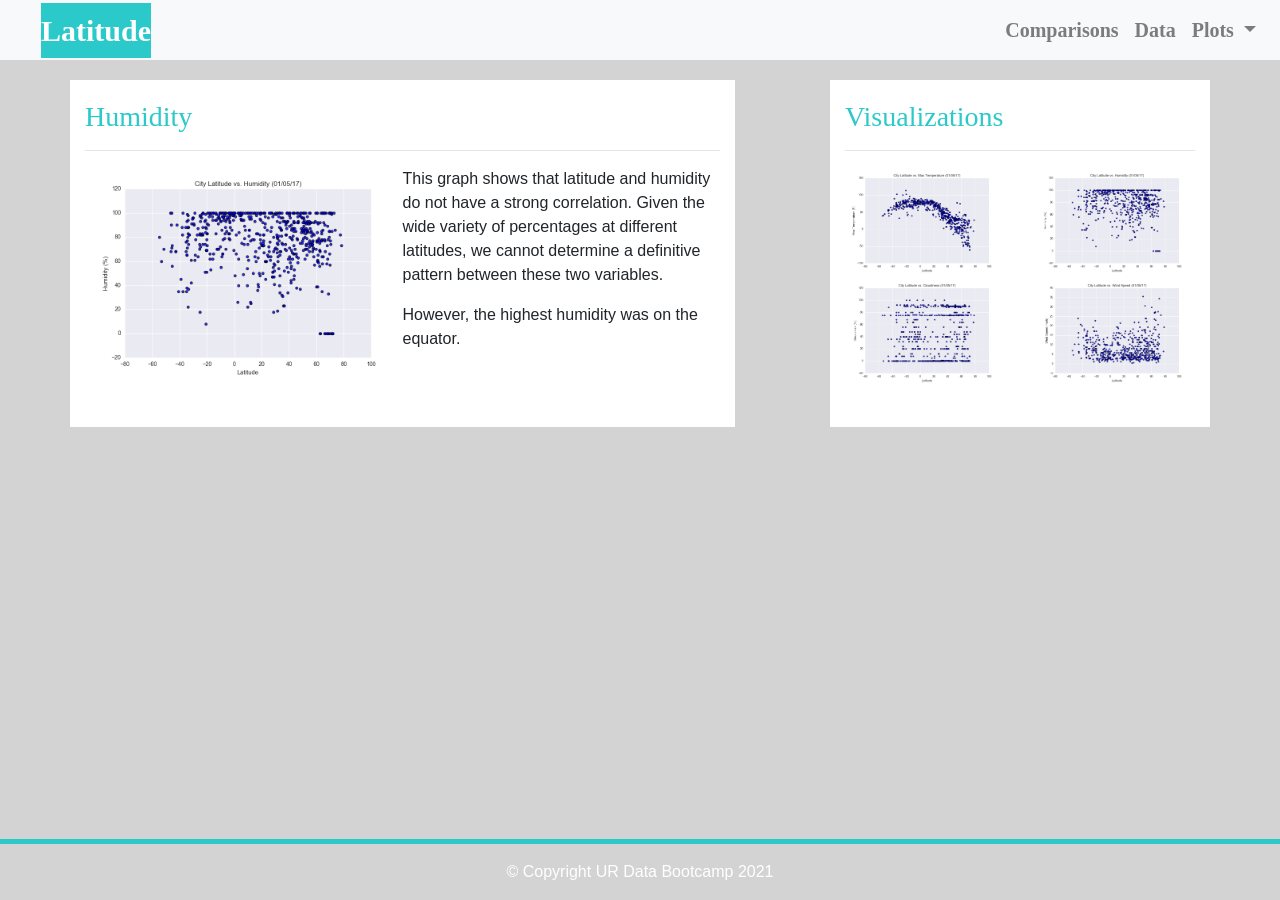
<file: humidity.html>
<!doctype html>
<html lang="en">
  <head>
    <!-- Required meta tags -->
    <meta charset="utf-8">
    <meta name="viewport" content="width=device-width, initial-scale=1, shrink-to-fit=no">

    <!-- Bootstrap CSS -->
    <link rel="stylesheet" href="https://stackpath.bootstrapcdn.com/bootstrap/4.3.1/css/bootstrap.min.css" integrity="sha384-ggOyR0iXCbMQv3Xipma34MD+dH/1fQ784/j6cY/iJTQUOhcWr7x9JvoRxT2MZw1T" crossorigin="anonymous">

    <!-- Optional JavaScript -->
    <!-- jQuery first, then Popper.js, then Bootstrap JS -->
    <script src="https://code.jquery.com/jquery-3.3.1.slim.min.js" integrity="sha384-q8i/X+965DzO0rT7abK41JStQIAqVgRVzpbzo5smXKp4YfRvH+8abtTE1Pi6jizo" crossorigin="anonymous"></script>
    <script src="https://cdnjs.cloudflare.com/ajax/libs/popper.js/1.14.7/umd/popper.min.js" integrity="sha384-UO2eT0CpHqdSJQ6hJty5KVphtPhzWj9WO1clHTMGa3JDZwrnQq4sF86dIHNDz0W1" crossorigin="anonymous"></script>
    <script src="https://stackpath.bootstrapcdn.com/bootstrap/4.3.1/js/bootstrap.min.js" integrity="sha384-JjSmVgyd0p3pXB1rRibZUAYoIIy6OrQ6VrjIEaFf/nJGzIxFDsf4x0xIM+B07jRM" crossorigin="anonymous"></script>
    
    <title>Humidity</title>

     <!--CSS Link-->
    <link rel="stylesheet" type="text/css" href="style.css">

  </head>
  
  <body>
   <!-- Navigation Section -->
<nav class="navbar navbar-expand-lg navbar-light bg-light">
  <a class="navbar-brand" href="index.html" style="color: white">Latitude</a>
  <button class="navbar-toggler" type="button" data-toggle="collapse" data-target="#navbarSupportedContent" aria-controls="navbarSupportedContent" aria-expanded="false" aria-label="Toggle navigation">
    <span class="navbar-toggler-icon"></span>
  </button>
  <div class="collapse navbar-collapse" id="navbarSupportedContent">
    <ul class="navbar-nav ml-auto">
      <li class="nav-item">
        <a class="nav-link" href="Comparisons.html">Comparisons</a>
      </li>
      <li class="nav-item">
        <a class="nav-link" href="Data.html">Data</a>
      </li>
      <li class="nav-item dropdown">
        <a class="nav-link dropdown-toggle" href="#" id="navbarDropdownMenuLink" role="button" data-toggle="dropdown" aria-haspopup="true" aria-expanded="false">
          Plots
        </a>
        <div class="dropdown-menu" aria-labelledby="navbarDropdownMenuLink">
          <a class="dropdown-item" href="cloudiness.html">Cloudiness</a>
          <a class="dropdown-item" href="humidity.html">Humidity</a>
          <a class="dropdown-item" href="max_temperature.html">Temperature</a>
          <a class="dropdown-item" href="wind_speed.html">Wind Speed</a>
        </div>
      </li>
    </ul>
  </div>
</nav>


      <!-- Content here -->
   
    <div class="container">
      <div class="row">
        <div class="col-md-7" style="background-color:white">
          <h3 style="color: rgb(43, 201, 201)">Humidity</h3>
          <hr></hr>
        <div class="thumbnail">
          <img src="Resources/assets/images/Fig2.png" alt="humidity" class="vizualization rounded float-left" width=50%>
        </div>
        <div class="box">
            <p>This graph shows that latitude and humidity do not have a strong correlation.
            Given the wide variety of percentages at different latitudes, we cannot determine a 
            definitive pattern between these two variables.</p>
            <p>However, the highest humidity was on the equator.</p>
          </div>
      </div>




     <div class="col-md-4 offset-md-1" style="background-color:white">
      <h3 style="color: rgb(43, 201, 201)">Visualizations</h3>
      <hr></hr>
      <div class="row">
        <div class="col-3 col-md-6"><a href="max_temperature.html"><img src="Resources/assets/images/Fig1.png" class="img-fluid" alt="temperature"></div> 
        <div class="col-3 col-md-6"><a href="humidity.html"><img src="Resources/assets/images/Fig2.png" class="img-fluid" alt="humidity"></div>
        <div class="col-3 col-md-6"><a href="cloudiness.html"><img src="Resources/assets/images/Fig3.png" class="img-fluid" alt="cloudiness"></div>
        <div class="col-3 col-md-6"><a href="wind_speed.html"><img src="Resources/assets/images/Fig4.png" class="img-fluid" alt="wind speed"></div> 
    </div>
   </div> 
  </div>  
</div>
        
     <!-- Start of footer -->
  <footer class="page-footer font-small footer-dark">
    <div class="footer-copyright text-center py-3">© Copyright UR Data Bootcamp 2021</div>
  </footer>
    <!-- End of footer -->        
    
  </body>
</html>
</file>
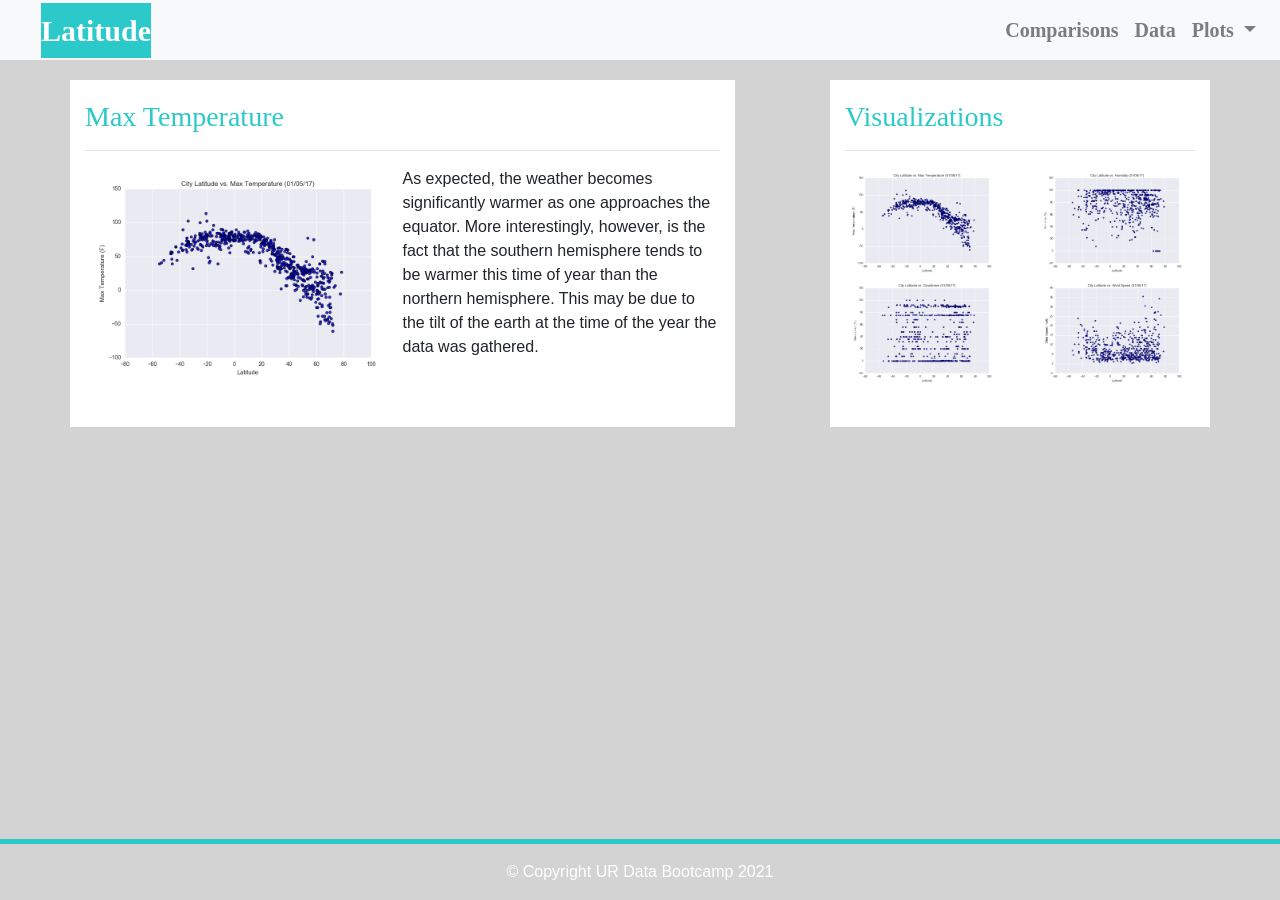
<file: max_temperature.html>
<!doctype html>
<html lang="en">
  <head>
    <!-- Required meta tags -->
    <meta charset="utf-8">
    <meta name="viewport" content="width=device-width, initial-scale=1">

    <!-- Bootstrap CSS -->
    <link rel="stylesheet" href="https://stackpath.bootstrapcdn.com/bootstrap/4.3.1/css/bootstrap.min.css" integrity="sha384-ggOyR0iXCbMQv3Xipma34MD+dH/1fQ784/j6cY/iJTQUOhcWr7x9JvoRxT2MZw1T" crossorigin="anonymous">

     <!-- Optional JavaScript -->
    <!-- jQuery first, then Popper.js, then Bootstrap JS -->
    <script src="https://code.jquery.com/jquery-3.3.1.slim.min.js" integrity="sha384-q8i/X+965DzO0rT7abK41JStQIAqVgRVzpbzo5smXKp4YfRvH+8abtTE1Pi6jizo" crossorigin="anonymous"></script>
    <script src="https://cdnjs.cloudflare.com/ajax/libs/popper.js/1.14.7/umd/popper.min.js" integrity="sha384-UO2eT0CpHqdSJQ6hJty5KVphtPhzWj9WO1clHTMGa3JDZwrnQq4sF86dIHNDz0W1" crossorigin="anonymous"></script>
    <script src="https://stackpath.bootstrapcdn.com/bootstrap/4.3.1/js/bootstrap.min.js" integrity="sha384-JjSmVgyd0p3pXB1rRibZUAYoIIy6OrQ6VrjIEaFf/nJGzIxFDsf4x0xIM+B07jRM" crossorigin="anonymous"></script>

    <title>Max Temperature</title>

     <!--CSS Link-->
    <link rel="stylesheet" type="text/css" href="style.css">

  </head>
  
<body>
<!-- Navigation Section -->
<nav class="navbar navbar-expand-lg navbar-light bg-light">
  <a class="navbar-brand" href="index.html" style="color: white">Latitude</a>
  <button class="navbar-toggler" type="button" data-toggle="collapse" data-target="#navbarSupportedContent" aria-controls="navbarSupportedContent" aria-expanded="false" aria-label="Toggle navigation">
    <span class="navbar-toggler-icon"></span>
  </button>
  <div class="collapse navbar-collapse" id="navbarSupportedContent">
    <ul class="navbar-nav ml-auto">
      <li class="nav-item">
        <a class="nav-link" href="Comparisons.html">Comparisons</a>
      </li>
      <li class="nav-item">
        <a class="nav-link" href="Data.html">Data</a>
      </li>
      <li class="nav-item dropdown">
        <a class="nav-link dropdown-toggle" href="#" id="navbarDropdownMenuLink" role="button" data-toggle="dropdown" aria-haspopup="true" aria-expanded="false">
          Plots
        </a>
        <div class="dropdown-menu" aria-labelledby="navbarDropdownMenuLink">
          <a class="dropdown-item" href="cloudiness.html">Cloudiness</a>
          <a class="dropdown-item" href="humidity.html">Humidity</a>
          <a class="dropdown-item" href="max_temperature.html">Temperature</a>
          <a class="dropdown-item" href="wind_speed.html">Wind Speed</a>
        </div>
      </li>
    </ul>
  </div>
</nav>

   <!-- Content here -->
   
    <div class="container">
      <div class="row">
        <div class="col-md-7" style="background-color:white">
          <h3 style="color: rgb(43, 201, 201)">Max Temperature</h3>
          <hr></hr>
        <div class="thumbnail">
          <img src="Resources/assets/images/Fig1.png" alt="temperature" class="vizualization rounded float-left" width=50%>
        </div>
        <div class="box">
            <p>As expected, the weather becomes significantly warmer as one approaches the equator. More interestingly, however, 
              is the fact that the southern hemisphere tends to be warmer this time of year than the northern hemisphere. This may
              be due to the tilt of the earth at the time of the year the data was gathered.</p>
          </div>
      </div>




     <div class="col-md-4 offset-md-1" style="background-color:white">
      <h3 style="color: rgb(43, 201, 201)">Visualizations</h3>
      <hr></hr>
      <div class="row">
        <div class="col-3 col-md-6"><a href="max_temperature.html"><img src="Resources/assets/images/Fig1.png" class="img-fluid" alt="temperature"></div> 
        <div class="col-3 col-md-6"><a href="humidity.html"><img src="Resources/assets/images/Fig2.png" class="img-fluid" alt="humidity"></div>
        <div class="col-3 col-md-6"><a href="cloudiness.html"><img src="Resources/assets/images/Fig3.png" class="img-fluid" alt="cloudiness"></div>
        <div class="col-3 col-md-6"><a href="wind_speed.html"><img src="Resources/assets/images/Fig4.png" class="img-fluid" alt="wind speed"></div> 
    </div>
   </div> 
  </div>  
</div>
    <!-- Start of footer -->
  <footer class="page-footer font-small footer-dark">
    <div class="footer-copyright text-center py-3">© Copyright UR Data Bootcamp 2021</div>
  </footer>
    <!-- End of footer -->    
   </body>
  </html>
</file>
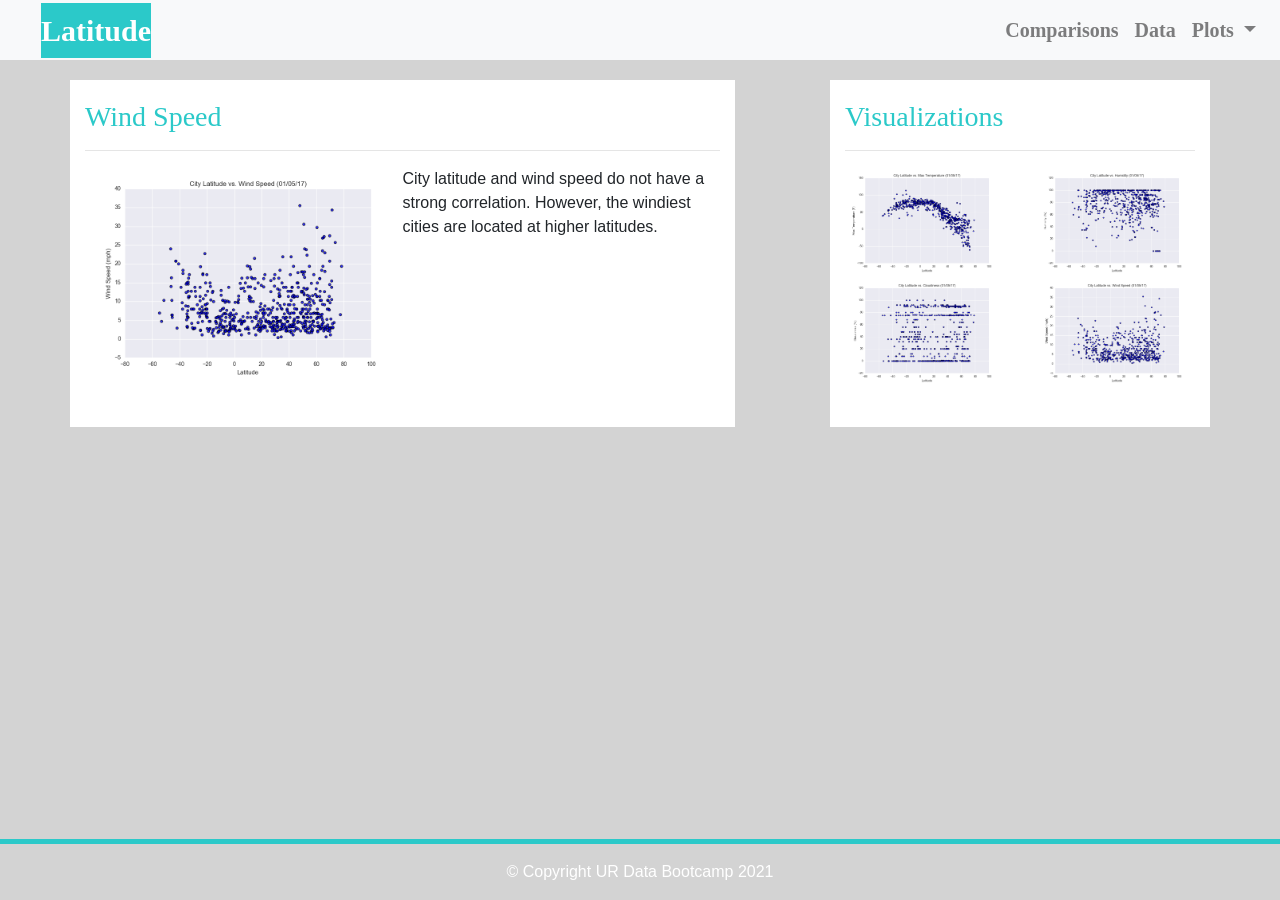
<file: wind_speed.html>
<!doctype html>
<html lang="en">
  <head>
    <!-- Required meta tags -->
    <meta charset="utf-8">
    <meta name="viewport" content="width=device-width, initial-scale=1">

    <!-- Bootstrap CSS -->
    <link rel="stylesheet" href="https://stackpath.bootstrapcdn.com/bootstrap/4.3.1/css/bootstrap.min.css" integrity="sha384-ggOyR0iXCbMQv3Xipma34MD+dH/1fQ784/j6cY/iJTQUOhcWr7x9JvoRxT2MZw1T" crossorigin="anonymous">

     <!-- Optional JavaScript -->
    <!-- jQuery first, then Popper.js, then Bootstrap JS -->
    <script src="https://code.jquery.com/jquery-3.3.1.slim.min.js" integrity="sha384-q8i/X+965DzO0rT7abK41JStQIAqVgRVzpbzo5smXKp4YfRvH+8abtTE1Pi6jizo" crossorigin="anonymous"></script>
    <script src="https://cdnjs.cloudflare.com/ajax/libs/popper.js/1.14.7/umd/popper.min.js" integrity="sha384-UO2eT0CpHqdSJQ6hJty5KVphtPhzWj9WO1clHTMGa3JDZwrnQq4sF86dIHNDz0W1" crossorigin="anonymous"></script>
    <script src="https://stackpath.bootstrapcdn.com/bootstrap/4.3.1/js/bootstrap.min.js" integrity="sha384-JjSmVgyd0p3pXB1rRibZUAYoIIy6OrQ6VrjIEaFf/nJGzIxFDsf4x0xIM+B07jRM" crossorigin="anonymous"></script>

    <title>Wind Speed</title>

     <!--CSS Link-->
    <link rel="stylesheet" type="text/css" href="style.css">

  </head>
  
  <body>
<!-- Navigation Section -->
<nav class="navbar navbar-expand-lg navbar-light bg-light">
  <a class="navbar-brand" href="index.html" style="color: white">Latitude</a>
  <button class="navbar-toggler" type="button" data-toggle="collapse" data-target="#navbarSupportedContent" aria-controls="navbarSupportedContent" aria-expanded="false" aria-label="Toggle navigation">
    <span class="navbar-toggler-icon"></span>
  </button>
  <div class="collapse navbar-collapse" id="navbarSupportedContent">
    <ul class="navbar-nav ml-auto">
      <li class="nav-item">
        <a class="nav-link" href="Comparisons.html">Comparisons</a>
      </li>
      <li class="nav-item">
        <a class="nav-link" href="Data.html">Data</a>
      </li>
      <li class="nav-item dropdown">
        <a class="nav-link dropdown-toggle" href="#" id="navbarDropdownMenuLink" role="button" data-toggle="dropdown" aria-haspopup="true" aria-expanded="false">
          Plots
        </a>
        <div class="dropdown-menu" aria-labelledby="navbarDropdownMenuLink">
          <a class="dropdown-item" href="cloudiness.html">Cloudiness</a>
          <a class="dropdown-item" href="humidity.html">Humidity</a>
          <a class="dropdown-item" href="max_temperature.html">Temperature</a>
          <a class="dropdown-item" href="wind_speed.html">Wind Speed</a>
        </div>
      </li>
    </ul>
  </div>
</nav>

   <!-- Content here -->
   <div class="container">
    <div class="row">
      <div class="col-md-7" style="background-color:white">
        <h3 style="color: rgb(43, 201, 201)">Wind Speed</h3>
        <hr></hr>
        <div class="thumbnail">
          <img src="Resources/assets/images/Fig4.png" alt="wind speed" class="vizualization rounded float-left" width=50%>
        </div>
        <div class="box">
            <p>City latitude and wind speed do not have a strong correlation. However, 
              the windiest cities are located at higher latitudes. </p>
          </div>
      </div>
  




    <div class="col-md-4 offset-md-1" style="background-color:white">
      <h3 style="color: rgb(43, 201, 201)">Visualizations</h3>
      <hr></hr>
      <div class="row">
        <div class="col-3 col-md-6"><a href="max_temperature.html"><img src="Resources/assets/images/Fig1.png" class="img-fluid" alt="temperature"></div> 
        <div class="col-3 col-md-6"><a href="humidity.html"><img src="Resources/assets/images/Fig2.png" class="img-fluid" alt="humidity"></div>
        <div class="col-3 col-md-6"><a href="cloudiness.html"><img src="Resources/assets/images/Fig3.png" class="img-fluid" alt="cloudiness"></div>
        <div class="col-3 col-md-6"><a href="wind_speed.html"><img src="Resources/assets/images/Fig4.png" class="img-fluid" alt="wind speed"></div> 
    </div>
   </div> 
  </div> 
</div>       
   <!-- Start of footer -->
    <footer class="page-footer font-small footer-dark">
      <div class="footer-copyright text-center py-3">© Copyright UR Data Bootcamp 2021</div>
    </footer>
    <!-- End of footer -->       
        
  </body>
</html>
</file>
<file: style.css>
body {
    background-color: lightgrey;
}

.navbar {
    max-height: 60px;
    color: white;
    background-color:rgb(43, 201, 201);
    padding: absolute; 
    font-family: Georgia, 'Times New Roman', Times, serif;
    font-weight: bold;
    font-size: 20px;
}

a.navbar-brand {
    max-height: 60px;
    background-color:  rgb(43, 201, 201);
    margin-left: 25px;
    margin-right: 25px;
    padding: absolute; 
    font-family: Georgia, 'Times New Roman', Times, serif;
    font-weight: bold;
    font-size: 30px;
}


.nav-item {
    color: white;
}

.dropdown-menu {
    margin: 0;
}

.row {
    margin: 10 px
}

.container {
    margin-top: 20px;
}
.box {
    margin: 20 px
}

}.content{
    padding-top: 50px;
    padding-bottom: 80px;
    overflow: hidden;
}
.content.bg-white{
    margin-top: 15px;
}

.page-footer{
    background-color: lightgrey;
    margin-top: 50px;
    align: "center";
    position: fixed;
    bottom: 0;
    width: 100%;
}

.footer-copyright{
    color: white;
    border-top: 5px solid rgb(43, 201, 201);
}

h3{
    font-family: Georgia, 'Times New Roman', Times, serif;
    color: black;
    padding: 15 px;
}

.thumbnail{
    padding: 12 px;
    border: none;
}

.col-md-7{
    background-color: white;
    padding-top: 20px;
    padding-bottom: 40px;
}

.p {
    font-family: Georgia, 'Times New Roman', Times, serif;
    font-size: large;
    padding: 10 px;
}

.col-md-4{
    background-color: white;
    padding-top: 20px;
    padding-bottom: 40px;
}

@media (min-width: 0px) and (max-width: 767px) {
    /*Nav Bar Info*/
    .navbar.bg-light{
        background-color: rgb(43, 201, 201) !important;    
    }

    .navbar-collapse{
        background-color: white;
    }
    .navbar{
        padding:inherit;
    }
</file>
